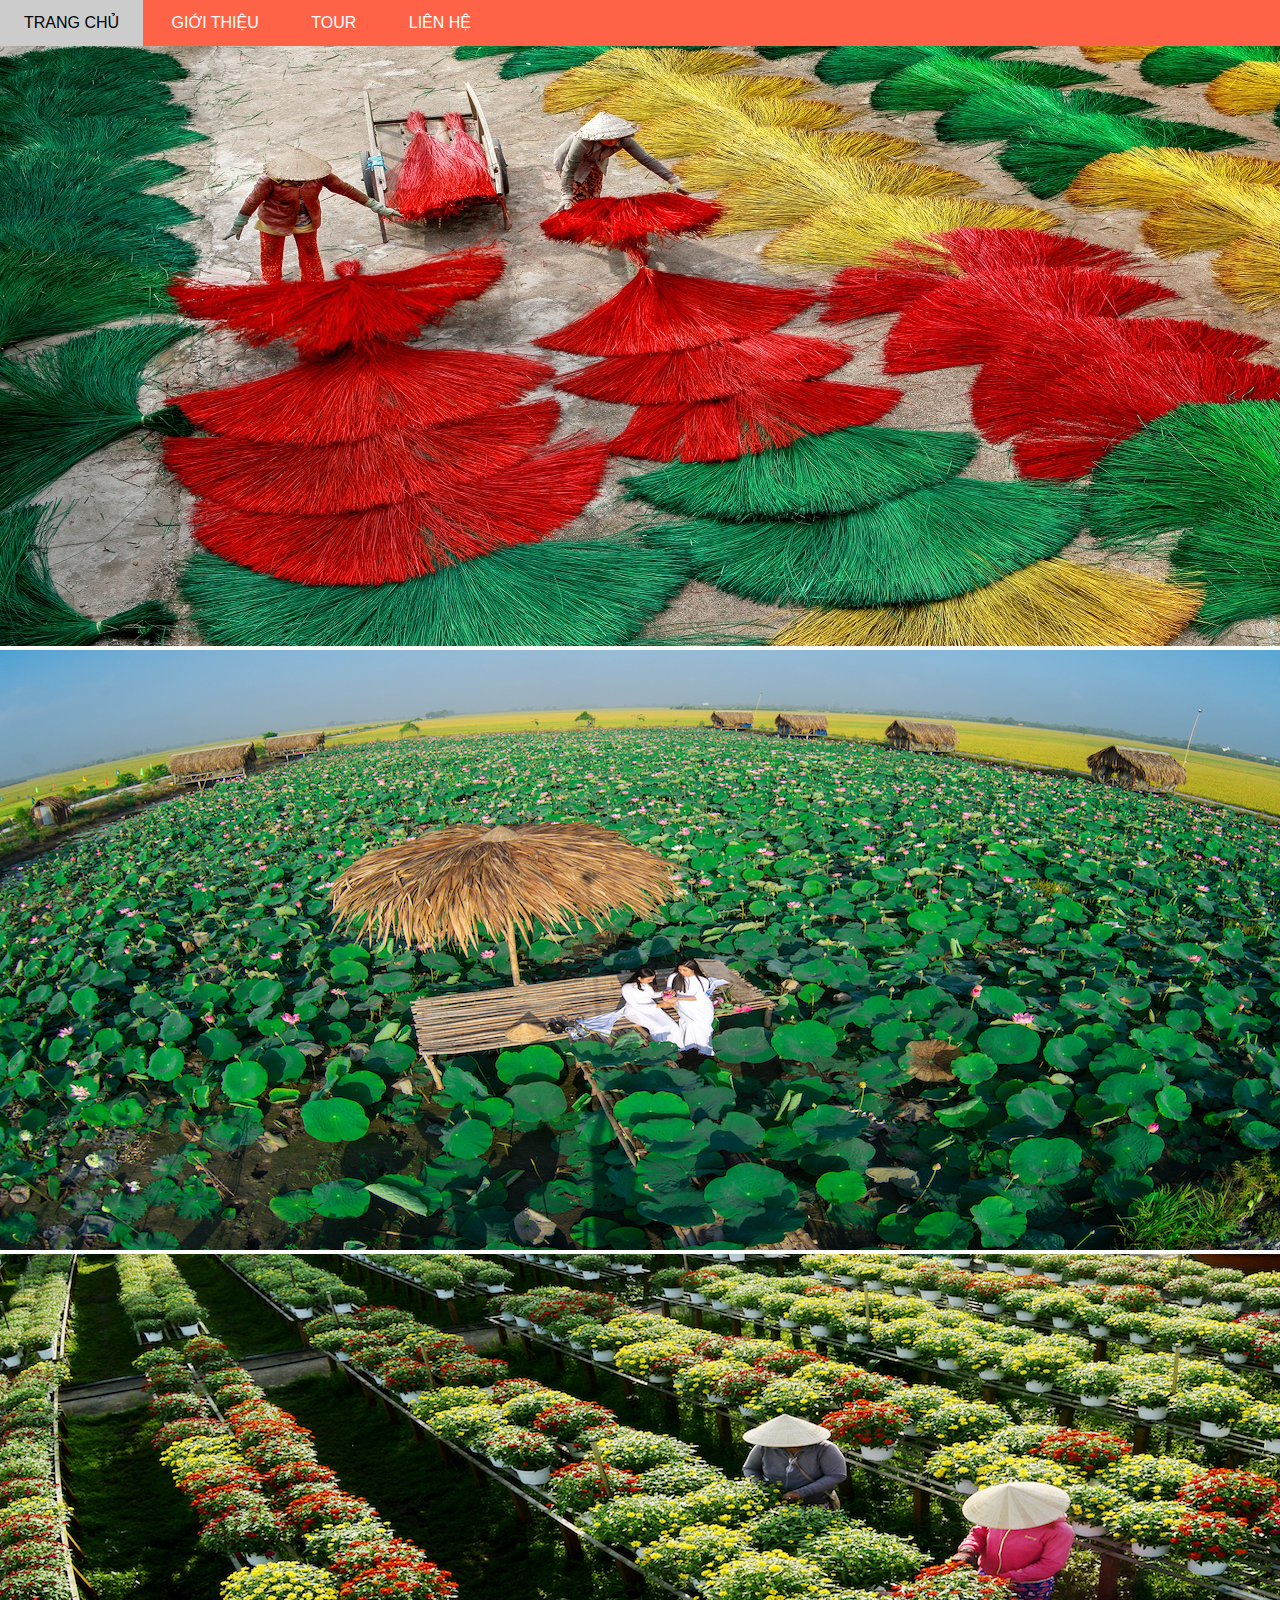
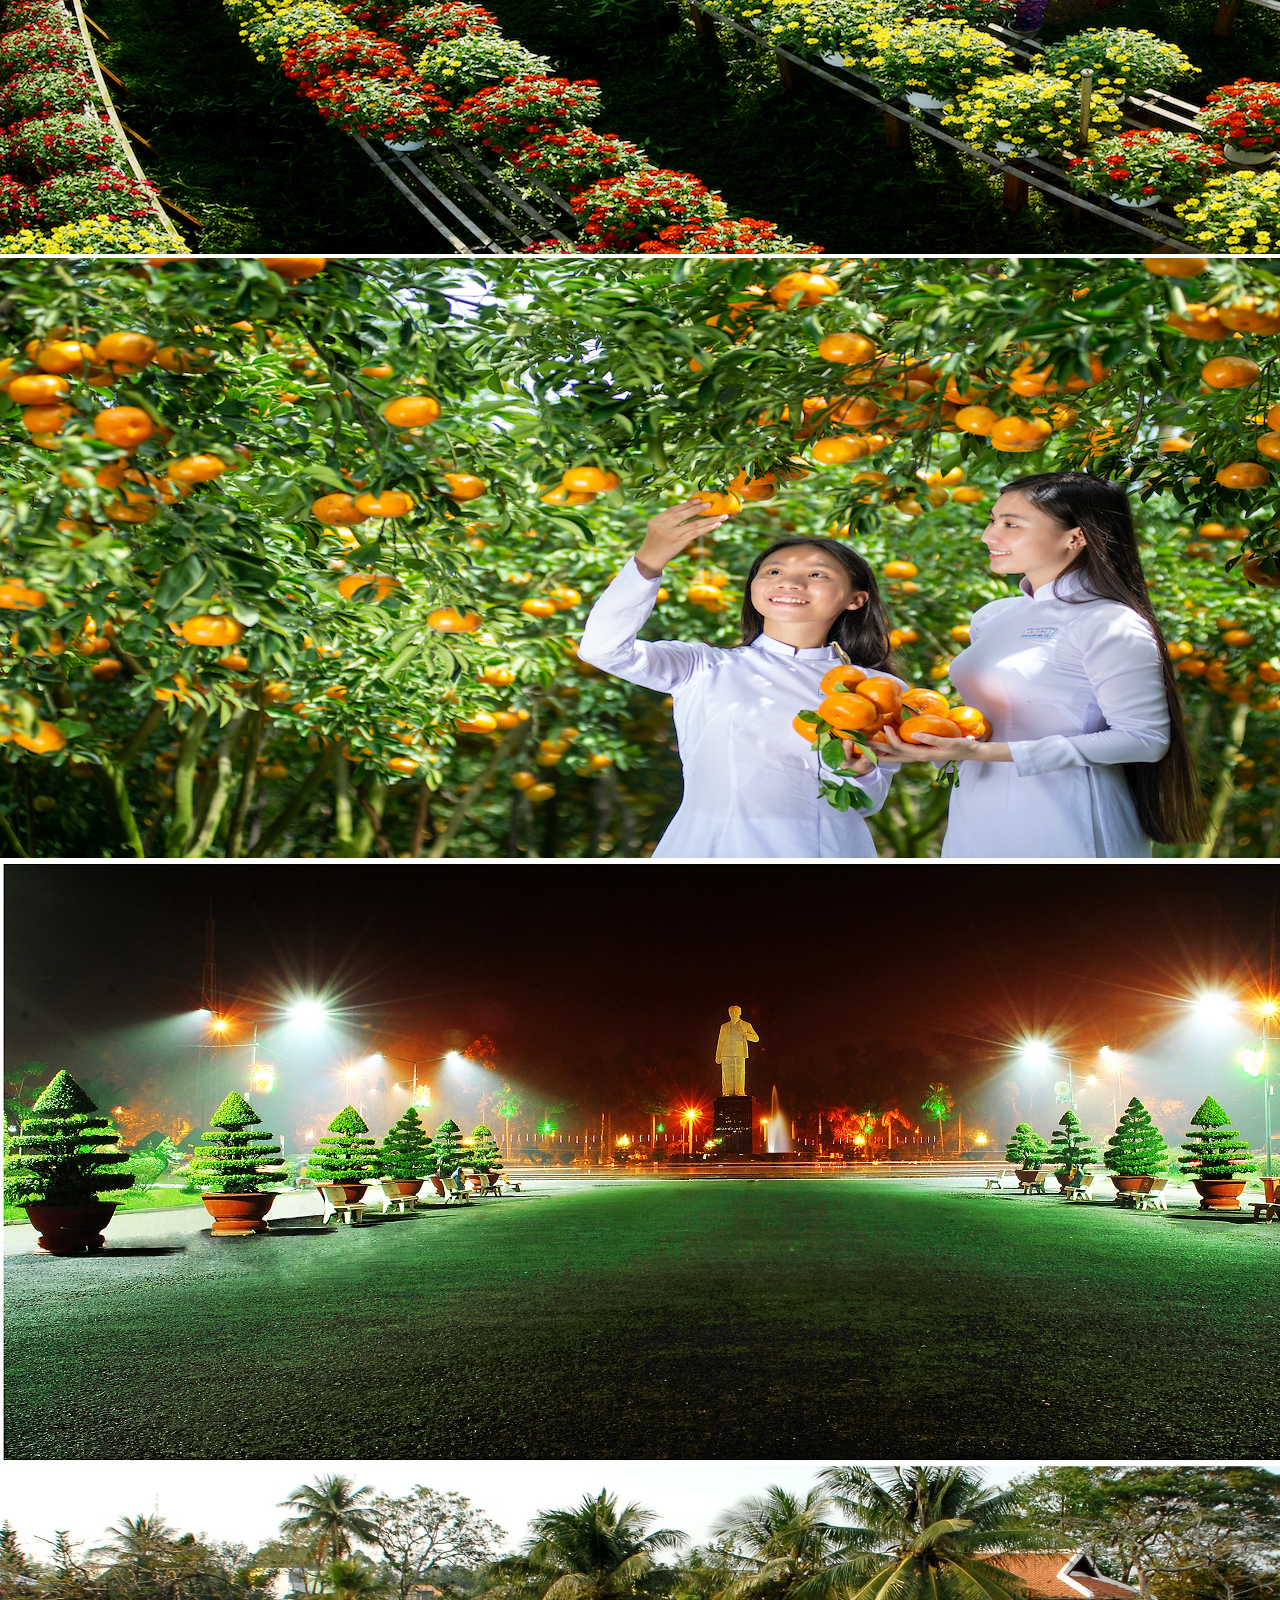
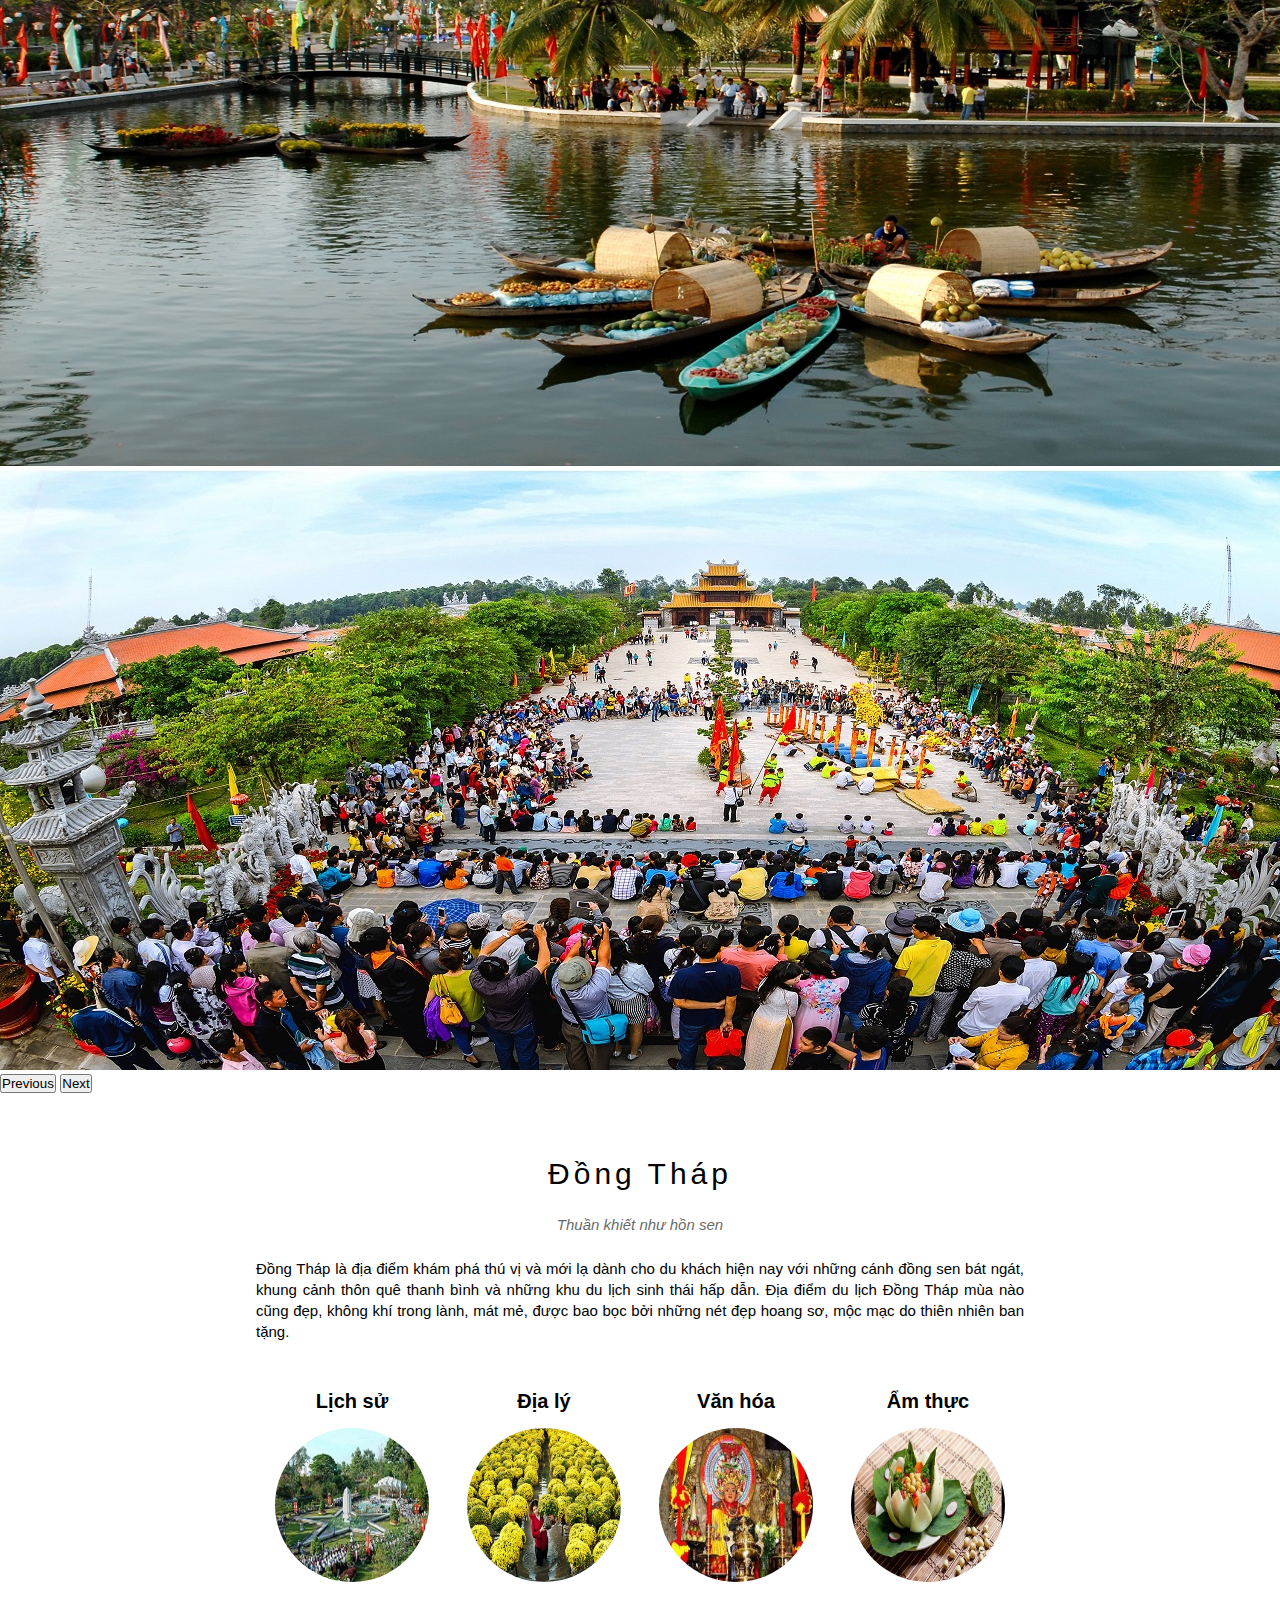
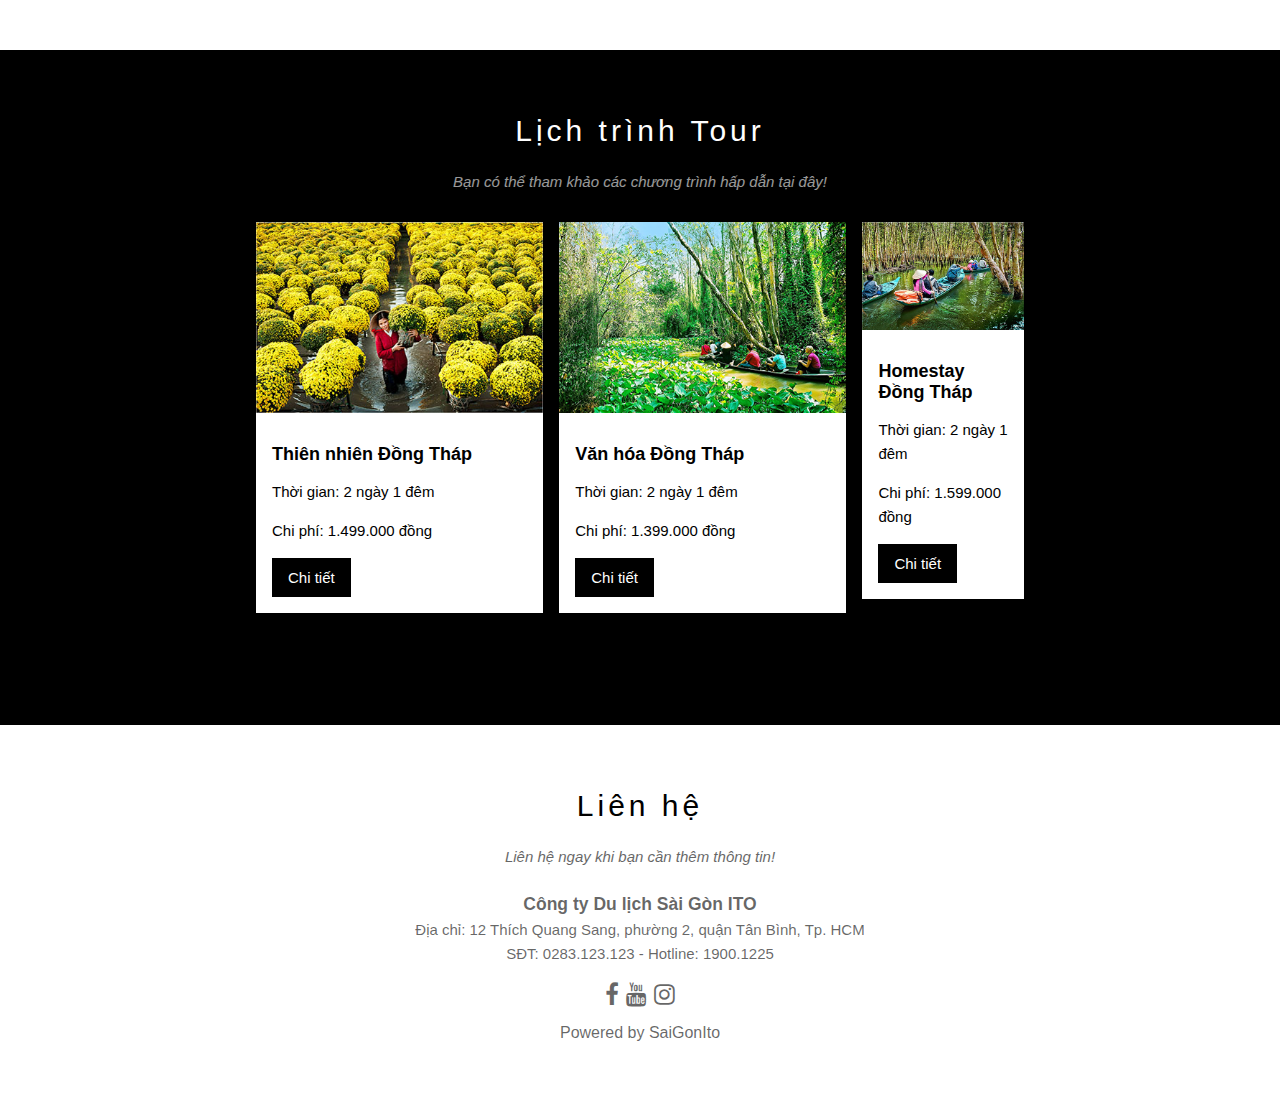
<file: index.html>
<!DOCTYPE html>
<html lang="en">
<head>
    <meta charset="UTF-8">
    <meta http-equiv="X-UA-Compatible" content="IE=edge">
    <meta name="viewport" content="width=device-width, initial-scale=1.0">
    <title>Du lịch Đồng Tháp</title>
    <!-- CSS only -->
    <link href="https://cdn.jsdelivr.net/npm/bootstrap@5.1.3/dist/css/bootstrap.min.css" rel="stylesheet" integrity="sha384-1BmE4kWBq78iYhFldvKuhfTAU6auU8tT94WrHftjDbrCEXSU1oBoqyl2QvZ6jIW3" crossorigin="anonymous">
    <link rel="stylesheet" href="https://cdnjs.cloudflare.com/ajax/libs/font-awesome/4.7.0/css/font-awesome.min.css">
    <link rel="stylesheet" href="assets/css/main.css">
    <link rel="stylesheet" href="assets/css/responsive.css">

</head>
<body>
    <div id="wrap">
        <div id="header">
            <ul id="nav">
                <li><a href="index.html">Trang chủ</a></li>
                <li><a href="decrip.html">Giới thiệu</a></li>
                <li><a href="#tour-section">Tour</a>
                    <ul class="subnav">
                        <li><a href="tour1.html">Tour Thiên nhiên Đồng Tháp</a></li>
                        <li><a href="tour2.html">Tour Văn hóa Đồng Tháp</a></li>
                        <li><a href="tour3.html">Tour Homestay Đồng Tháp</a></li>
                    </ul>
                </li>
                <li><a href="#footer">Liên hệ</a></li>
            </ul>

        </div>



        <div id="slider">
            <div id="carouselExampleControls" class="carousel slide" data-bs-ride="carousel">
                <div class="carousel-inner">
                  <div class="carousel-item active">
                    <img src="./assets/css/img/bdt3.jpg" class="d-block w-100" alt="du lịch đồng tháp">
                  </div>
                  <div class="carousel-item">
                    <img src="./assets/css/img/bdt2.jpg" class="d-block w-100" alt="du lịch đồng tháp">
                  </div>
                  <div class="carousel-item">
                    <img src="./assets/css/img/bdt1.jpg" class="d-block w-100" alt="du lịch đồng tháp">
                  </div>
                  <div class="carousel-item">
                    <img src="./assets/css/img/bdt7.jpg" class="d-block w-100" alt="du lịch đồng tháp">
                  </div>
                  <div class="carousel-item">
                    <img src="./assets/css/img/bdt8.jpg" class="d-block w-100" alt="du lịch đồng tháp">
                  </div>
                  <div class="carousel-item">
                    <img src="./assets/css/img/bdt9.jpg" class="d-block w-100" alt="du lịch đồng tháp">
                  </div>
                  <div class="carousel-item">
                    <img src="./assets/css/img/bdt10.jpg" class="d-block w-100" alt="du lịch đồng tháp">
                  </div>
                </div>
                <button class="carousel-control-prev" type="button" data-bs-target="#carouselExampleControls" data-bs-slide="prev">
                  <span class="carousel-control-prev-icon" aria-hidden="true"></span>
                  <span class="visually-hidden">Previous</span>
                </button>
                <button class="carousel-control-next" type="button" data-bs-target="#carouselExampleControls" data-bs-slide="next">
                  <span class="carousel-control-next-icon" aria-hidden="true"></span>
                  <span class="visually-hidden">Next</span>
                </button>
              </div>

        </div>


        <div id="content">
            <div class="content-section">
                <h2 class="section-heading">Đồng Tháp</h2>
                <p class="section-sub-heading">Thuần khiết như hồn sen</p>
                <p class="about-text">
                    Đồng Tháp là địa điểm khám phá thú vị và mới lạ dành cho du khách hiện nay với những cánh đồng sen bát ngát, khung cảnh thôn quê thanh bình và những khu du lịch sinh thái hấp dẫn. Địa điểm du lịch Đồng Tháp mùa nào cũng đẹp, không khí trong lành, mát mẻ, được bao bọc bởi những nét đẹp hoang sơ, mộc mạc do thiên nhiên ban tặng.
                </p>
                <div class="row member-list">
                    <div class="col-md-3 member-item">
                        <p class="member-name">Lịch sử</p>
                        <img class="member-img" src="./assets/css/img/culture2resize.jpg" alt="du lịch đồng tháp">
                    </div>
                    <div class="col-md-3 member-item">
                        <p class="member-name">Địa lý</p>
                        <img class="member-img" src="./assets/css/img/nature1resize.jpg" alt="du lịch đồng tháp">
                    </div>
                    <div class="col-md-3 member-item">
                        <p class="member-name">Văn hóa</p>
                        <img class="member-img" src="./assets/css/img/bachuaxu.jpg" alt="du lịch đồng tháp">
                    </div>
                    <div class="col-md-3 member-item">
                        <p class="member-name">Ẩm thực</p>
                        <img class="member-img" src="./assets/css/img/amthuc.jpg" alt="du lịch đồng tháp">
                   
                    </div>
                </div>
            </div>
            <div id="tour-section">

                <div class="content-section">
                    <h2 class="section-heading text-white">Lịch trình Tour</h2>
                    <p class="section-sub-heading text-white">Bạn có thể tham khảo các chương trình hấp dẫn tại đây!</p>
                    <div class="row place-list">
                        <div class="col-md-4 place-item">
                            <img class="place-img"src="./assets/css/img/nature1.jpg" alt="du lịch đồng tháp">
                            <div class="place-body">
                                <h3 class="place-heading">Thiên nhiên Đồng Tháp</h3>
                                <p class="place-time">Thời gian: 2 ngày 1 đêm</p>
                                <p class="place-desc">Chi phí: 1.499.000 đồng</p>
                                <a href="tour1.html" class="place-buy-btn">Chi tiết</a>
                            </div>
                        </div>
                        <div class="col-md-4 place-item">
                            <img class="place-img" src="./assets/css/img/culture1.jpg" alt="du lịch đồng tháp">
                            <div class="place-body">
                                <h3 class="place-heading">Văn hóa Đồng Tháp</h3>
                                <p class="place-time">Thời gian: 2 ngày 1 đêm</p>
                                <p class="place-desc">Chi phí: 1.399.000 đồng</p>
                                <a href="tour2.html" class="place-buy-btn">Chi tiết</a>
                            </div>
                        </div>
                        <div class="col-md-4 place-item">
                            <img class="place-img" src="./assets/css/img/nature3.jpg" alt="du lịch đồng tháp">
                            <div class="place-body">
                                <h3 class="place-heading">Homestay Đồng Tháp</h3>
                                <p class="place-time">Thời gian: 2 ngày 1 đêm</p>
                                <p class="place-desc">Chi phí: 1.599.000 đồng</p>
                                <a href="tour3.html" class="place-buy-btn">Chi tiết</a>
                            </div>
                        </div>
                    </div>
                </div>
            </div>

           

        

        <div id="footer">
            <h2 class="section-heading">Liên hệ</h2>
            <p class="section-sub-heading">Liên hệ ngay khi bạn cần thêm thông tin!</p>
            <div class="footer-text">
                    <h3>Công ty Du lịch Sài Gòn ITO</h3>
                    <p>Địa chỉ: 12 Thích Quang Sang, phường 2, quận Tân Bình, Tp. HCM</p>
                    <p>SĐT: 0283.123.123 - Hotline: 1900.1225</p>
            </div>
            <div class="social-list">
                <a href=""><i class="fa fa-facebook"></i></a>
                <a href=""><i class="fa fa-youtube"></i></a>
                <a href=""><i class="fa fa-instagram"></i></a>
            </div>
            <p class="copy-right">Powered by SaiGonIto</p>

        </div>
    </div>
    <!-- JavaScript Bundle with Popper -->
<script src="https://cdn.jsdelivr.net/npm/bootstrap@5.1.3/dist/js/bootstrap.bundle.min.js" integrity="sha384-ka7Sk0Gln4gmtz2MlQnikT1wXgYsOg+OMhuP+IlRH9sENBO0LRn5q+8nbTov4+1p" crossorigin="anonymous"></script>
</body>
</html>
</file>
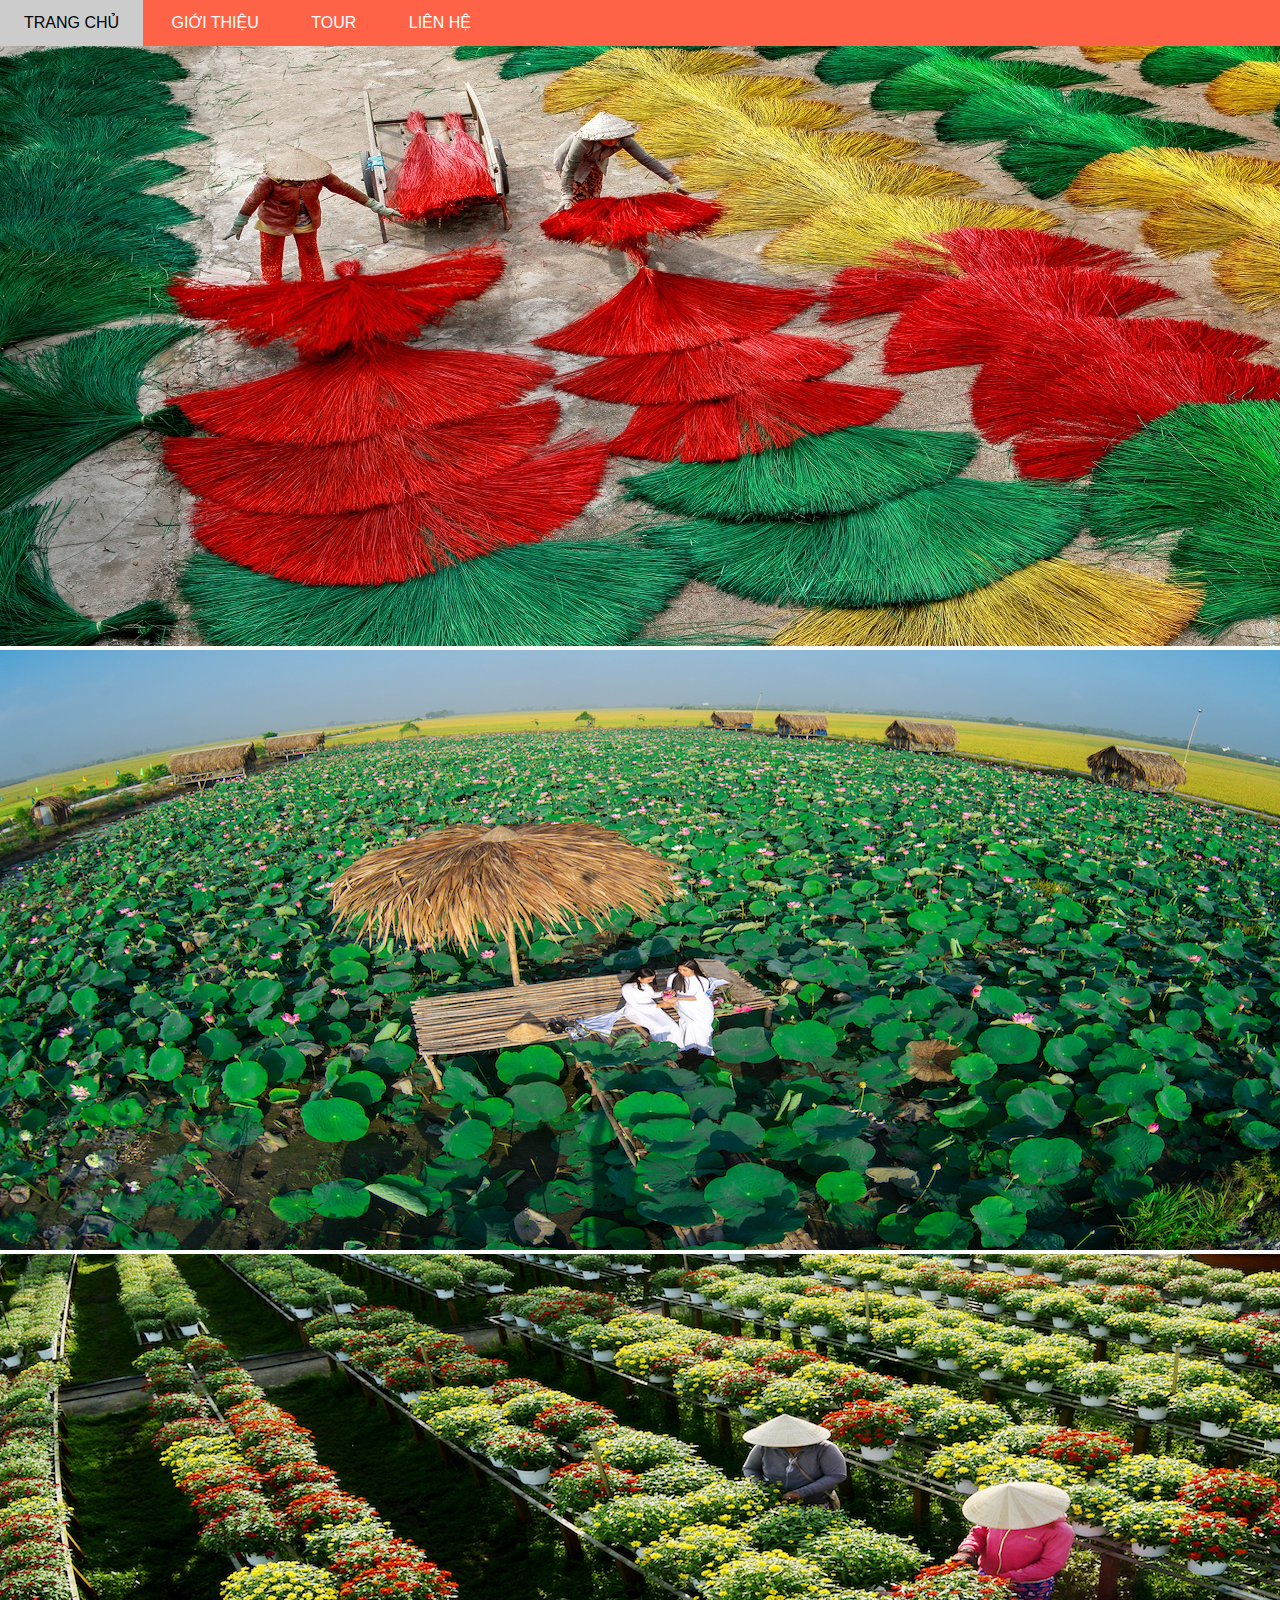
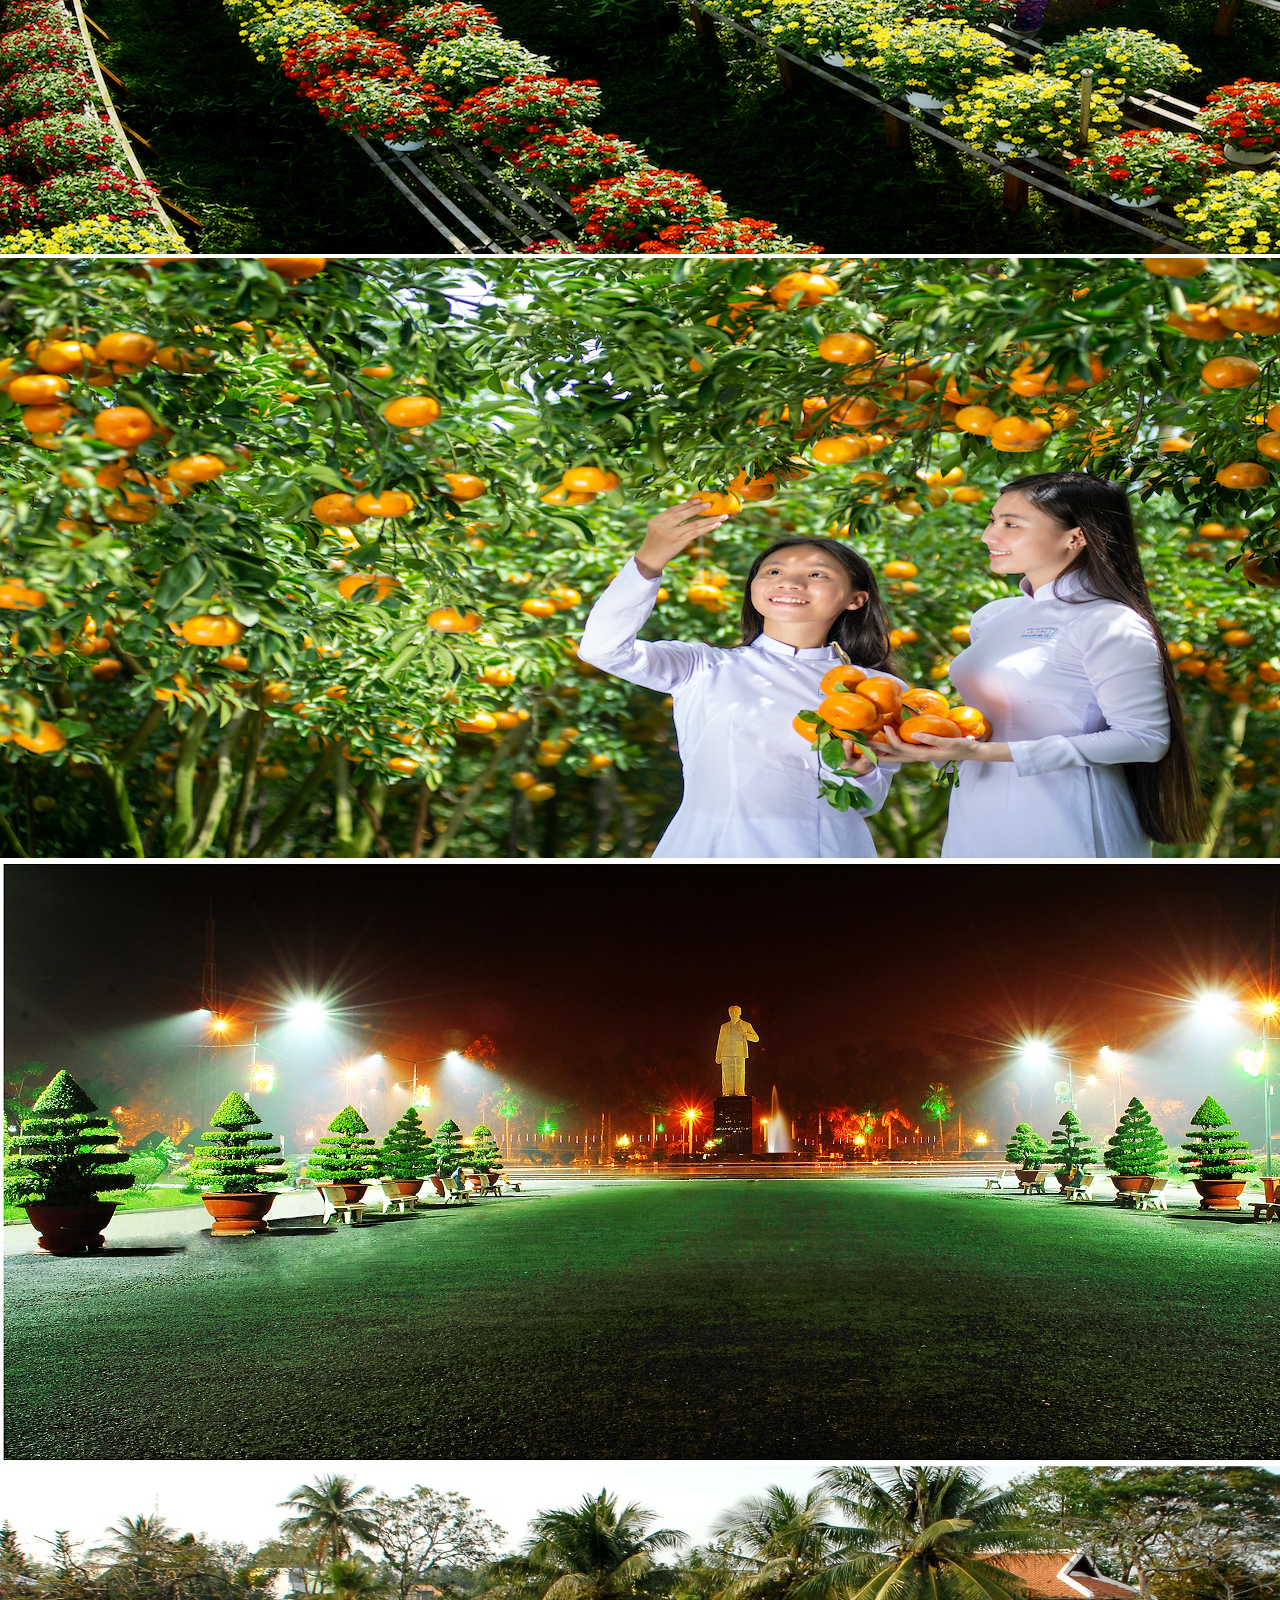
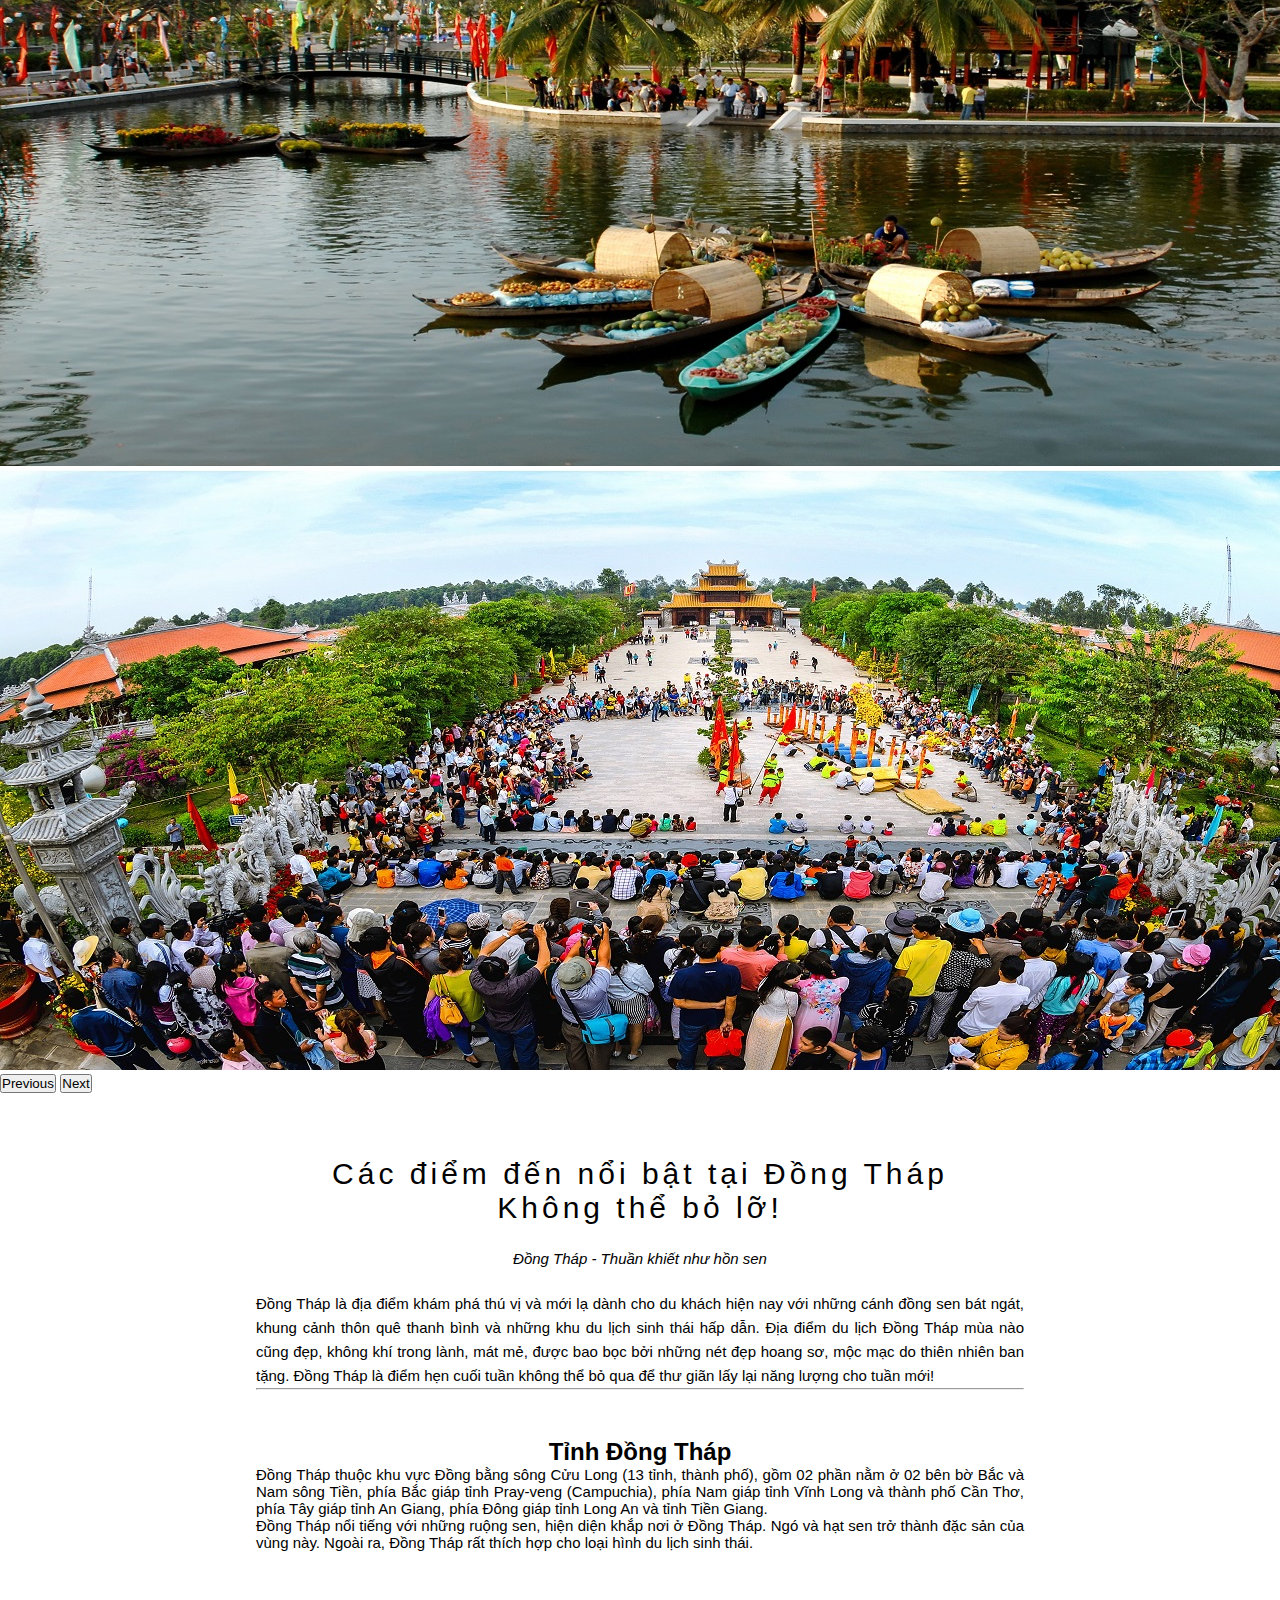
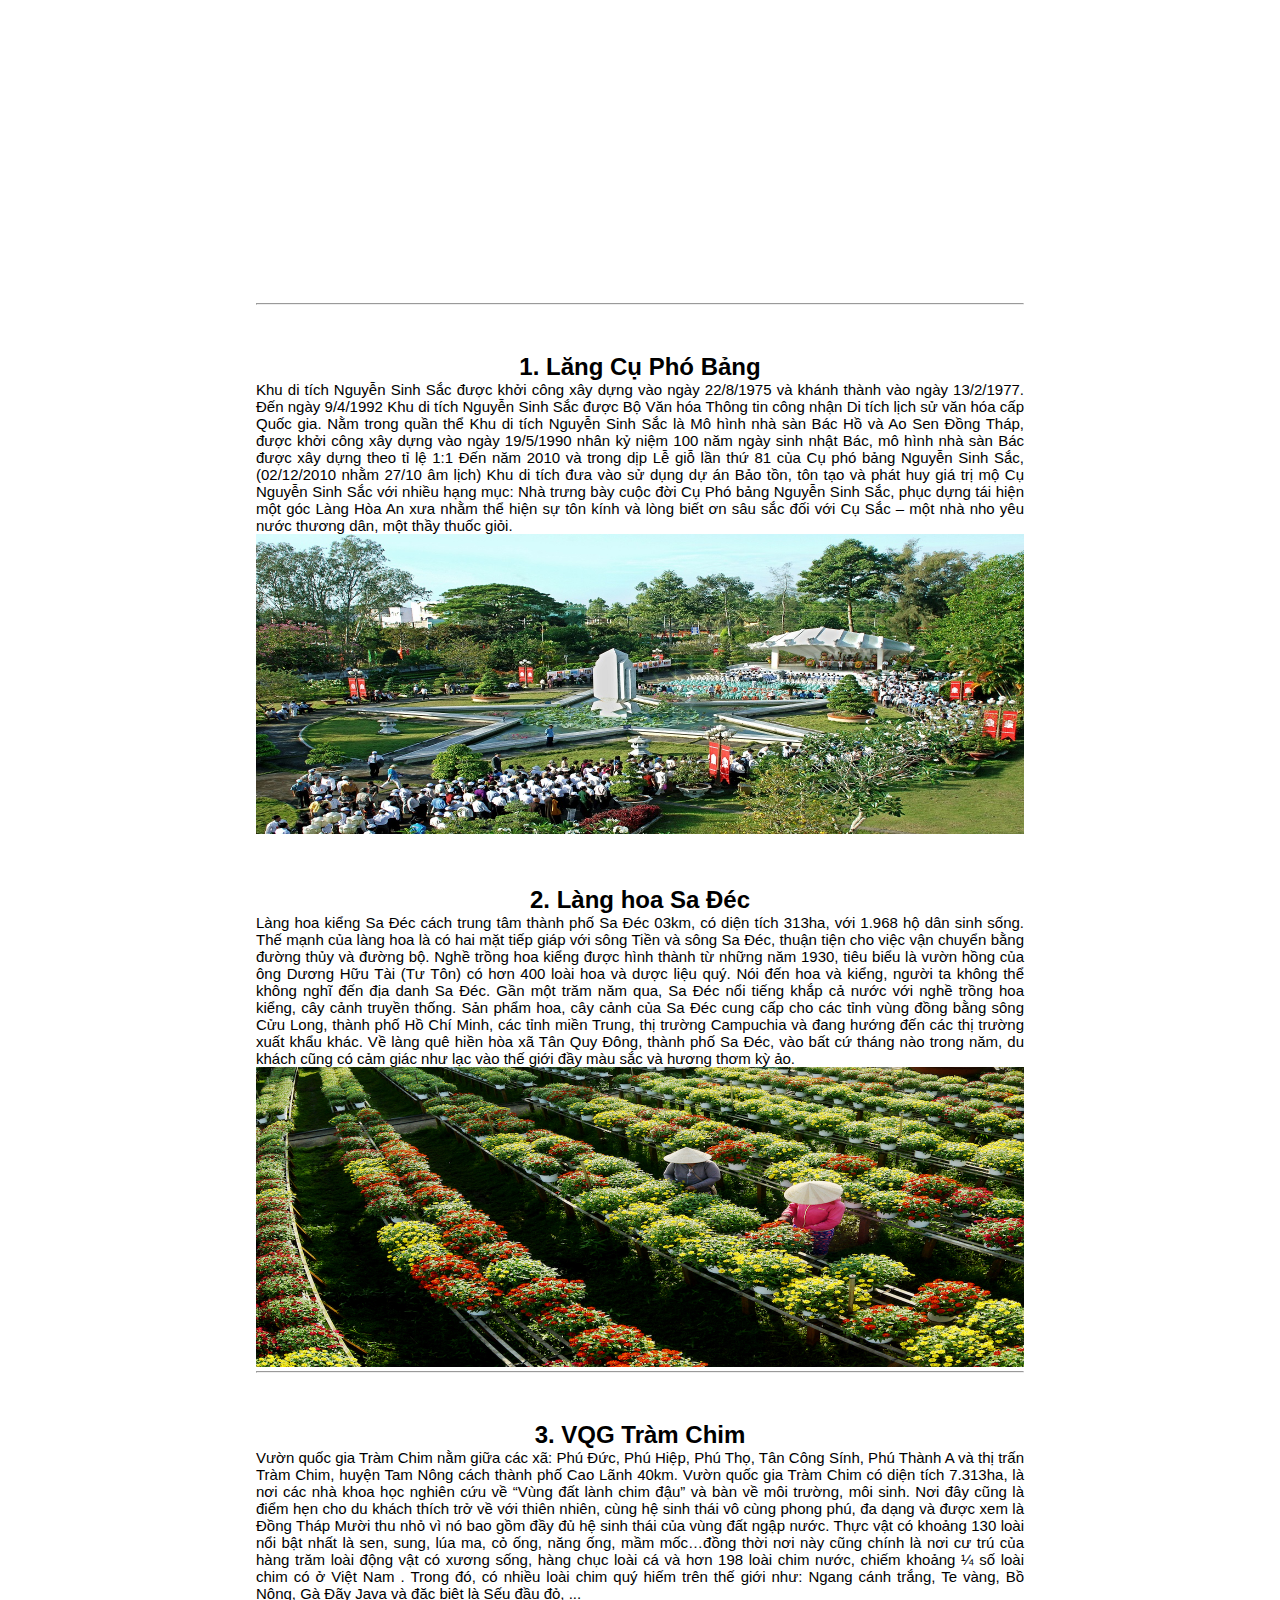
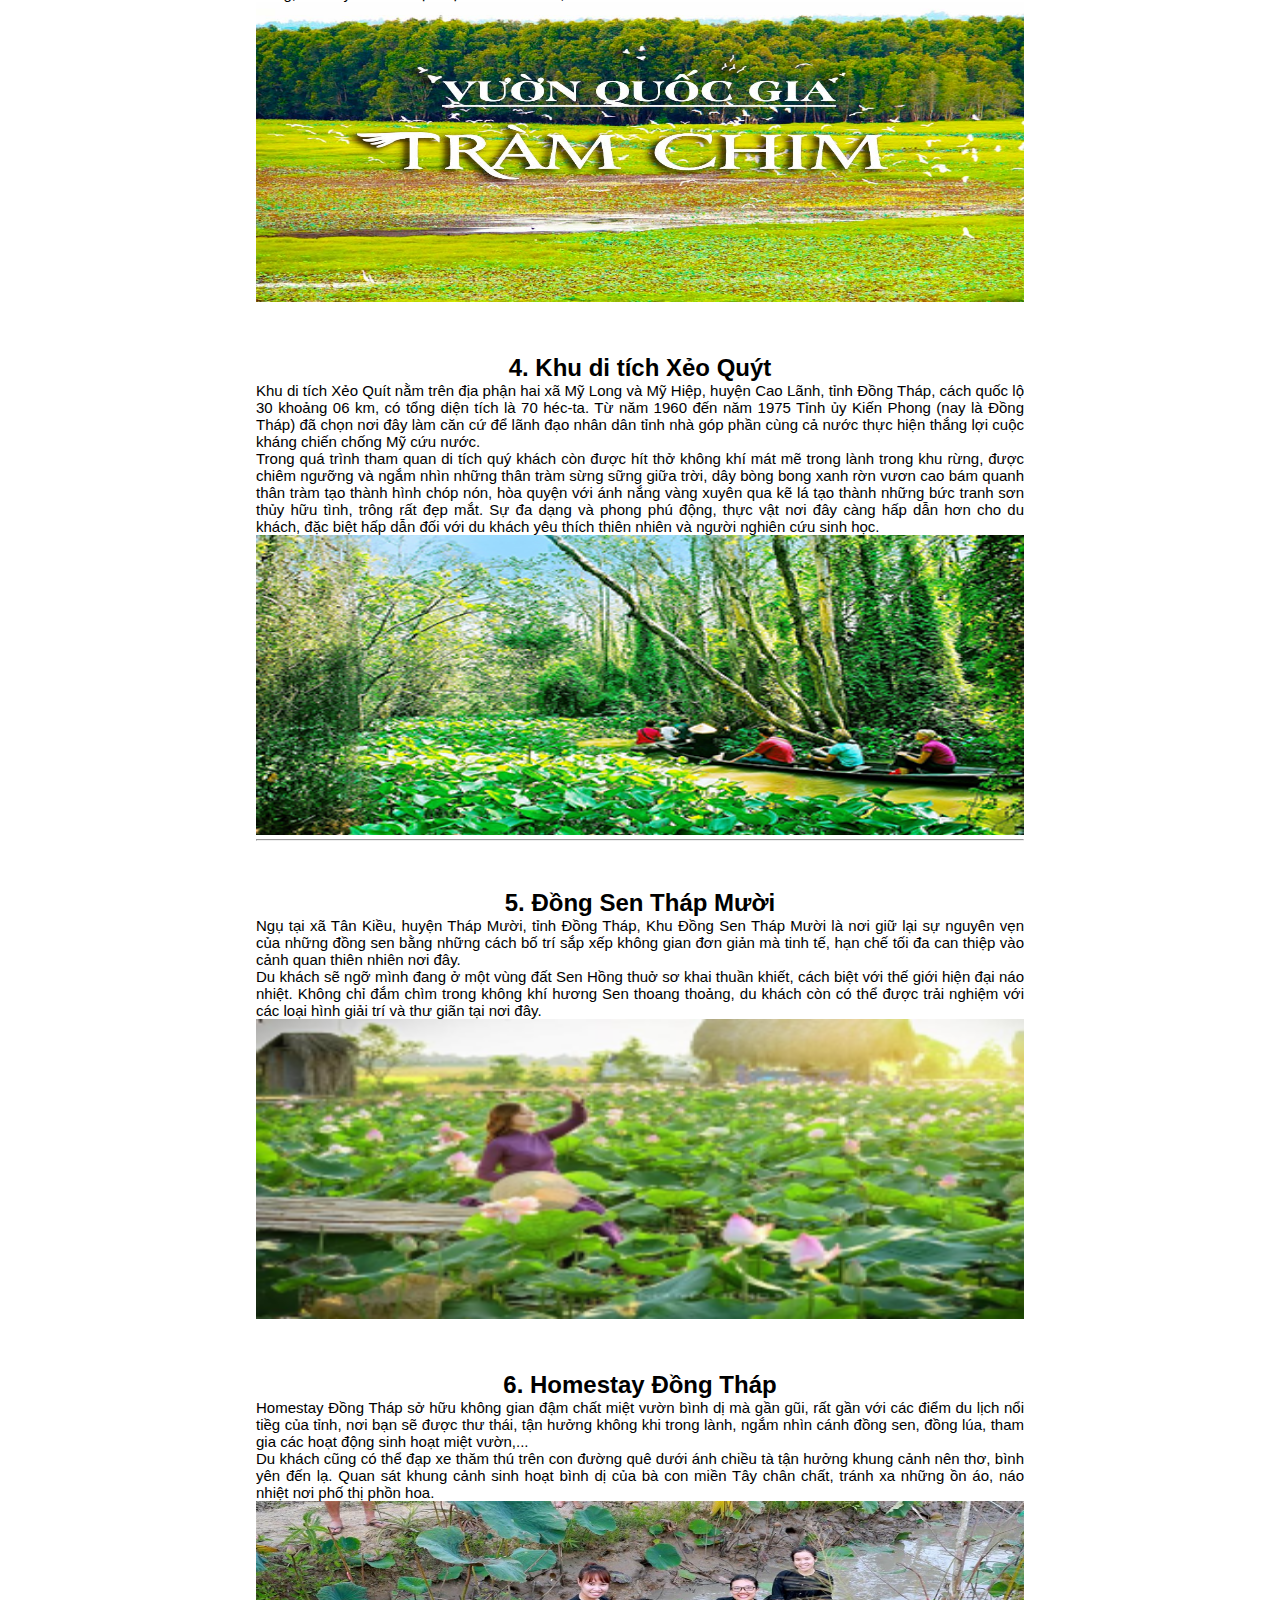
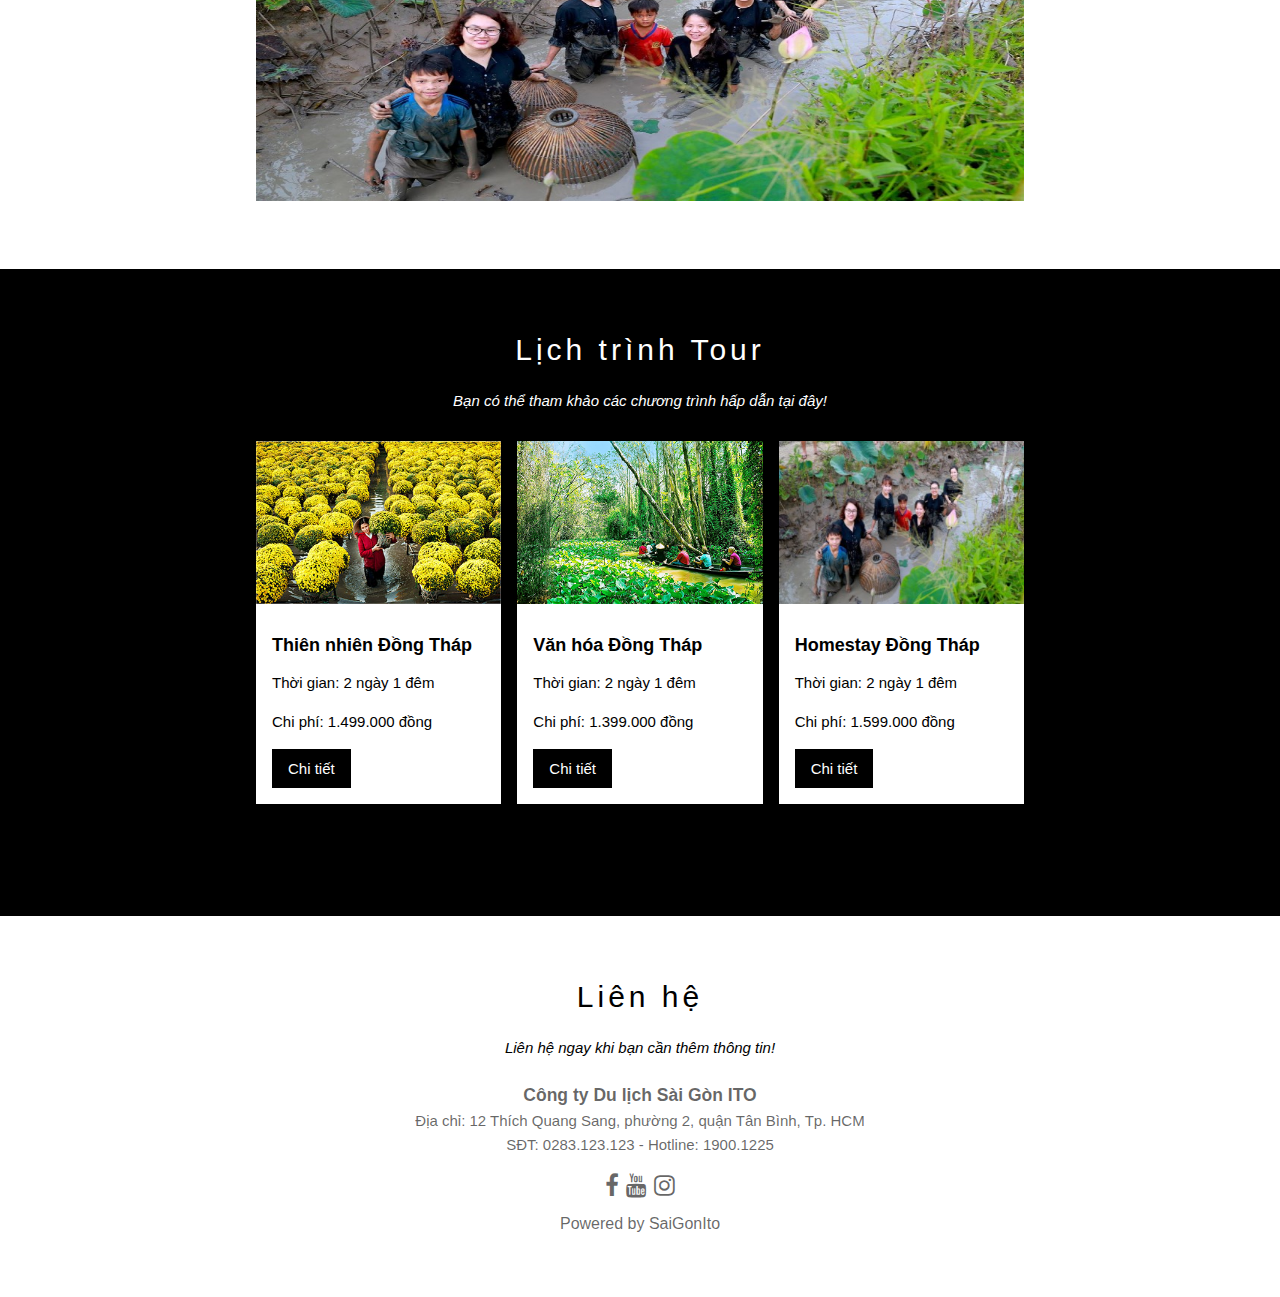
<file: decrip.html>
<!DOCTYPE html>
<html lang="en">

<head>
    <meta charset="UTF-8">
    <meta http-equiv="X-UA-Compatible" content="IE=edge">
    <meta name="viewport" content="width=device-width, initial-scale=1.0">
    <title>Điểm đến Đồng Tháp</title>
    <!-- CSS only -->
    <link href="https://cdn.jsdelivr.net/npm/bootstrap@5.1.3/dist/css/bootstrap.min.css" rel="stylesheet"
        integrity="sha384-1BmE4kWBq78iYhFldvKuhfTAU6auU8tT94WrHftjDbrCEXSU1oBoqyl2QvZ6jIW3" crossorigin="anonymous">
    <link rel="stylesheet" href="https://cdnjs.cloudflare.com/ajax/libs/font-awesome/4.7.0/css/font-awesome.min.css">
    <link rel="stylesheet" href="assets/css/tour.css">
    <link rel="stylesheet" href="assets/css/responsive.css">

</head>

<body>
    <div id="wrap">
        <div id="header">
            <ul id="nav">
                <li><a href="index.html">Trang chủ</a></li>
                <li><a href="decrip.html">Giới thiệu</a></li>
                <li><a href="#tour-section">Tour</a></li>
                <li><a href="#footer">Liên hệ</a></li>
            </ul>

        </div>



        <div id="slider">
            <div id="carouselExampleControls" class="carousel slide" data-bs-ride="carousel">
                <div class="carousel-inner">
                    <div class="carousel-item active">
                        <img src="./assets/css/img/bdt3.jpg" class="d-block w-100" alt="...">
                    </div>
                    <div class="carousel-item">
                        <img src="./assets/css/img/bdt2.jpg" class="d-block w-100" alt="...">
                    </div>
                    <div class="carousel-item">
                        <img src="./assets/css/img/bdt1.jpg" class="d-block w-100" alt="...">
                    </div>
                    <div class="carousel-item">
                        <img src="./assets/css/img/bdt7.jpg" class="d-block w-100" alt="du lịch đồng tháp">
                      </div>
                      <div class="carousel-item">
                        <img src="./assets/css/img/bdt8.jpg" class="d-block w-100" alt="du lịch đồng tháp">
                      </div>
                      <div class="carousel-item">
                        <img src="./assets/css/img/bdt9.jpg" class="d-block w-100" alt="du lịch đồng tháp">
                      </div>
                      <div class="carousel-item">
                        <img src="./assets/css/img/bdt10.jpg" class="d-block w-100" alt="du lịch đồng tháp">
                </div>
                <button class="carousel-control-prev" type="button" data-bs-target="#carouselExampleControls"
                    data-bs-slide="prev">
                    <span class="carousel-control-prev-icon" aria-hidden="true"></span>
                    <span class="visually-hidden">Previous</span>
                </button>
                <button class="carousel-control-next" type="button" data-bs-target="#carouselExampleControls"
                    data-bs-slide="next">
                    <span class="carousel-control-next-icon" aria-hidden="true"></span>
                    <span class="visually-hidden">Next</span>
                </button>
            </div>

        </div>


        <div id="content">
            <div class="content-section">
                <h2 class="section-heading">Các điểm đến nổi bật tại Đồng Tháp</h2>
                <h2 class="section-heading">Không thể bỏ lỡ!</h2>
                <p class="section-sub-heading">
                    Đồng Tháp - Thuần khiết như hồn sen
                </p>
                <p class="about-text">
                    Đồng Tháp là địa điểm khám phá thú vị và mới lạ dành cho du khách hiện nay với những cánh đồng sen
                    bát ngát, khung cảnh thôn quê thanh bình và những khu du lịch sinh thái hấp dẫn. Địa điểm du lịch
                    Đồng Tháp mùa nào cũng đẹp, không khí trong lành, mát mẻ, được bao bọc bởi những nét đẹp hoang sơ,
                    mộc mạc do thiên nhiên ban tặng.
                    Đồng Tháp là điểm hẹn cuối tuần không thể bỏ qua để thư giãn lấy lại năng lượng cho tuần mới!
                </p>
                <hr>
                <div class="row">
                    <div class="col-lg-6 member-list">
                        <div class="member-item">
                            <h2>Tỉnh Đồng Tháp</h2>
                            <p class="member-name">
                                Đồng Tháp thuộc khu vực Đồng bằng sông Cửu Long (13 tỉnh, thành phố), gồm 02 phần nằm ở
                                02 bên bờ Bắc và Nam sông Tiền, phía Bắc giáp tỉnh Pray-veng (Campuchia), phía Nam giáp
                                tỉnh Vĩnh Long và thành phố Cần Thơ, phía Tây giáp tỉnh An Giang, phía Đông giáp tỉnh
                                Long An và tỉnh Tiền Giang.
                            </p>
                            <p class="member-name">
                                Đồng Tháp nổi tiếng với những ruộng sen, hiện diện khắp nơi ở Đồng Tháp. Ngó và hạt sen
                                trở thành đặc sản của vùng này. Ngoài ra, Đồng Tháp rất thích hợp cho loại hình du lịch
                                sinh thái.
                            </p>
                        </div>
                    </div>



                    <div class="col-lg-6 member-list">
                        <div class="member-item">
                            <iframe
                                src="https://www.google.com/maps/embed?pb=!1m18!1m12!1m3!1d354980.1735103807!2d105.55562043284947!3d10.578086942937144!2m3!1f0!2f0!3f0!3m2!1i1024!2i768!4f13.1!3m3!1m2!1s0x310a65b3d50c121f%3A0xdca0c95ead346e40!2zxJDhu5NuZyBUaMOhcCwgVmnhu4d0IE5hbQ!5e0!3m2!1svi!2s!4v1647688125088!5m2!1svi!2s"
                                width="380" height="300" style="border:0;" allowfullscreen="" loading="lazy">
                            </iframe>
                        </div>

                    </div>
                </div>
                <hr>
                <div class="row">
                    <div class="col-lg-6 member-list">
                        <div class="member-item">
                            <h2>1. Lăng Cụ Phó Bảng</h2>
                            <p class="member-name">
                                Khu di tích Nguyễn Sinh Sắc được khởi công xây dựng vào ngày 22/8/1975 và khánh thành
                                vào ngày 13/2/1977. Đến ngày 9/4/1992 Khu di tích Nguyễn Sinh Sắc được Bộ Văn hóa Thông
                                tin công nhận Di tích lịch sử văn hóa cấp Quốc gia. Nằm trong quần thể Khu di tích
                                Nguyễn Sinh Sắc là Mô hình nhà sàn Bác Hồ và Ao Sen Đồng Tháp, được khởi công xây dựng
                                vào ngày 19/5/1990 nhân kỷ niệm 100 năm ngày sinh nhật Bác, mô hình nhà sàn Bác được xây
                                dựng theo tỉ lệ 1:1 Đến năm 2010 và trong dịp Lễ giỗ lần thứ 81 của Cụ phó bảng Nguyễn
                                Sinh Sắc, (02/12/2010 nhằm 27/10 âm lịch) Khu di tích đưa vào sử dụng dự án Bảo tồn, tôn
                                tạo và phát huy giá trị mộ Cụ Nguyễn Sinh Sắc với nhiều hạng mục: Nhà trưng bày cuộc đời
                                Cụ Phó bảng Nguyễn Sinh Sắc, phục dựng tái hiện một góc Làng Hòa An xưa nhằm thể hiện sự
                                tôn kính và lòng biết ơn sâu sắc đối với Cụ Sắc – một nhà nho yêu nước thương dân, một
                                thầy thuốc giỏi.
                            </p>
                            <img src="./assets/css/img/bdt6.jpg" alt="member">
                        </div>
                    </div>



                    <div class="col-lg-6 member-list">
                        <div class="member-item">
                            <h2>2. Làng hoa Sa Đéc</h2>
                            <p class="member-name">
                                Làng hoa kiểng Sa Đéc cách trung tâm thành phố Sa Đéc 03km, có diện tích 313ha, với
                                1.968 hộ dân sinh sống. Thế mạnh của làng hoa là có hai mặt tiếp giáp với sông Tiền và
                                sông Sa Đéc, thuận tiện cho việc vận chuyển bằng đường thủy và đường bộ. Nghề trồng hoa
                                kiểng được hình thành từ những năm 1930, tiêu biểu là vườn hồng của ông Dương Hữu Tài
                                (Tư Tôn) có hơn 400 loài hoa và dược liệu quý. Nói đến hoa và kiểng, người ta không thể
                                không nghĩ đến địa danh Sa Đéc. Gần một trăm năm qua, Sa Đéc nổi tiếng khắp cả nước với
                                nghề trồng hoa kiểng, cây cảnh truyền thống. Sản phẩm hoa, cây cảnh của Sa Đéc cung cấp
                                cho các tỉnh vùng đồng bằng sông Cửu Long, thành phố Hồ Chí Minh, các tỉnh miền Trung,
                                thị trường Campuchia và đang hướng đến các thị trường xuất khẩu khác. Về làng quê hiền
                                hòa xã Tân Quy Đông, thành phố Sa Đéc, vào bất cứ tháng nào trong năm, du khách cũng có
                                cảm giác như lạc vào thế giới đầy màu sắc và hương thơm kỳ ảo.
                            </p>

                            <img src="./assets/css/img/bdt1.jpg" alt="member">
                        </div>

                    </div>
                </div>

                <hr>
                <div class="row">
                    <div class="col-lg-6 member-list">
                        <div class="member-item">
                            <h2>3. VQG Tràm Chim</h2>
                            <p class="member-name">
                                Vườn quốc gia Tràm Chim nằm giữa các xã: Phú Đức, Phú Hiệp, Phú Thọ, Tân Công Sính, Phú
                                Thành A và thị trấn Tràm Chim, huyện Tam Nông cách thành phố Cao Lãnh 40km. Vườn quốc
                                gia Tràm Chim có diện tích 7.313ha, là nơi các nhà khoa học nghiên cứu về “Vùng đất lành
                                chim đậu” và bàn về môi trường, môi sinh. Nơi đây cũng là điểm hẹn cho du khách thích
                                trở về với thiên nhiên, cùng hệ sinh thái vô cùng phong phú, đa dạng và được xem là Đồng
                                Tháp Mười thu nhỏ vì nó bao gồm đầy đủ hệ sinh thái của vùng đất ngập nước. Thực vật có
                                khoảng 130 loài nổi bật nhất là sen, sung, lúa ma, cỏ ống, năng ống, mầm mốc…đồng thời
                                nơi này cũng chính là nơi cư trú của hàng trăm loài động vật có xương sống, hàng chục
                                loài cá và hơn 198 loài chim nước, chiếm khoảng ¼ số loài chim có ở Việt Nam . Trong đó,
                                có nhiều loài chim quý hiếm trên thế giới như: Ngang cánh trắng, Te vàng, Bồ Nông, Gà
                                Đãy Java và đặc biệt là Sếu đầu đỏ, ...

                            </p>
                            <img src="./assets/css/img/nature5.jpg" alt="member">
                        </div>
                    </div>



                    <div class="col-lg-6 member-list">
                        <div class="member-item">
                            <h2>4. Khu di tích Xẻo Quýt</h2>
                            <p class="member-name">
                                Khu di tích Xẻo Quít nằm trên địa phận hai xã Mỹ Long và Mỹ Hiệp, huyện Cao Lãnh, tỉnh
                                Đồng Tháp, cách quốc lộ 30 khoảng 06 km, có tổng diện tích là 70 héc-ta. Từ năm 1960 đến
                                năm 1975 Tỉnh ủy Kiến Phong (nay là Đồng Tháp) đã chọn nơi đây
                                làm căn cứ để lãnh đạo nhân dân tỉnh nhà góp phần cùng cả nước thực hiện thắng lợi cuộc
                                kháng chiến chống Mỹ cứu nước. <br>
                                Trong quá trình tham quan di tích quý khách còn được hít thở không khí mát mẽ trong lành
                                trong khu rừng, được chiêm ngưỡng và ngắm nhìn những thân tràm sừng sững giữa trời, dây
                                bòng bong xanh rờn vươn cao bám quanh thân tràm tạo thành hình chóp nón, hòa quyện với
                                ánh nắng vàng xuyên qua kẽ lá tạo thành những bức tranh sơn thủy hữu tình, trông rất đẹp
                                mắt. Sự đa dạng và phong phú động, thực vật nơi đây càng hấp dẫn hơn cho du khách, đặc
                                biệt hấp dẫn đối với du khách yêu thích thiên nhiên và người nghiên cứu sinh học.
                            </p>

                            <img src="./assets/css/img/culture1.jpg" alt="member">
                        </div>

                    </div>
                </div>
                <hr>

                <div class="row">
                    <div class="col-lg-6 member-list">
                        <div class="member-item">
                            <h2>5. Đồng Sen Tháp Mười</h2>
                            <p class="member-name">
                                Ngụ tại xã Tân Kiều, huyện Tháp Mười, tỉnh Đồng Tháp, Khu Đồng Sen Tháp Mười là nơi giữ
                                lại sự nguyên vẹn của những đồng sen bằng những cách bố trí sắp xếp không gian đơn giản
                                mà tinh tế, hạn chế tối đa can thiệp vào cảnh quan thiên nhiên nơi đây. <br>

                                Du khách sẽ ngỡ mình đang ở một vùng đất Sen Hồng thuở sơ khai thuần khiết, cách biệt
                                với thế giới hiện đại náo nhiệt. Không chỉ đắm chìm trong không khí hương Sen
                                thoang thoảng, du khách còn có thể được trải nghiệm với các loại hình giải trí và thư
                                giãn tại nơi đây.

                            </p>
                            <img src="./assets/css/img/nature2.jpeg" alt="member">
                        </div>
                    </div>



                    <div class="col-lg-6 member-list">
                        <div class="member-item">
                            <h2>6. Homestay Đồng Tháp</h2>
                            <p class="member-name">
                                Homestay Đồng Tháp sở hữu không gian đậm chất miệt vườn bình dị mà gần gũi, rất gần với
                                các điểm du lịch nổi tiềg của tỉnh, nơi bạn sẽ được thư thái,
                                tận hưởng không khi trong lành, ngắm nhìn cánh đồng sen, đồng lúa, tham gia các hoạt
                                động sinh hoạt miệt vườn,... <br>
                                Du khách cũng có thể đạp xe thăm thú trên con đường quê dưới ánh chiều tà tận hưởng
                                khung cảnh nên thơ, bình yên đến lạ. Quan sát khung cảnh sinh hoạt bình dị của bà con
                                miền Tây chân chất, tránh xa những ồn áo,
                                náo nhiệt nơi phố thị phồn hoa.
                            </p>

                            <img src="./assets/css/img/nature4.jpg" alt="member">
                        </div>

                    </div>
                </div>

            </div>









            <div id="tour-section">

                <div class="content-section">
                    <h2 class="section-heading text-white">Lịch trình Tour</h2>
                    <p class="section-sub-heading text-white">Bạn có thể tham khảo các chương trình hấp dẫn tại đây!</p>
                    <div class="row place-list">
                        <div class="col-md-4 place-item">
                            <img class="place-img" src="./assets/css/img/nature1.jpg" alt="New York">
                            <div class="place-body">
                                <h3 class="place-heading">Thiên nhiên Đồng Tháp</h3>
                                <p class="place-time">Thời gian: 2 ngày 1 đêm</p>
                                <p class="place-desc">Chi phí: 1.499.000 đồng</p>
                                <a href="tour1.html" class="place-buy-btn">Chi tiết</a>
                            </div>
                        </div>
                        <div class="col-md-4 place-item">
                            <img class="place-img" src="./assets/css/img/culture1.jpg" alt="Paris">
                            <div class="place-body">
                                <h3 class="place-heading">Văn hóa Đồng Tháp</h3>
                                <p class="place-time">Thời gian: 2 ngày 1 đêm</p>
                                <p class="place-desc">Chi phí: 1.399.000 đồng</p>
                                <a href="tour2.html" class="place-buy-btn">Chi tiết</a>
                            </div>
                        </div>
                        <div class="col-md-4 place-item">
                            <img class="place-img" src="./assets/css/img/nature4resize.jpg" alt="San Fran">
                            <div class="place-body">
                                <h3 class="place-heading">Homestay Đồng Tháp</h3>
                                <p class="place-time">Thời gian: 2 ngày 1 đêm</p>
                                <p class="place-desc">Chi phí: 1.599.000 đồng</p>
                                <a href="tour3.html" class="place-buy-btn">Chi tiết</a>
                            </div>
                        </div>
                    </div>
                </div>
            </div>





            <div id="footer">
                <h2 class="section-heading">Liên hệ</h2>
                <p class="section-sub-heading">Liên hệ ngay khi bạn cần thêm thông tin!</p>
                <div class="footer-text">
                    <h3>Công ty Du lịch Sài Gòn ITO</h3>
                    <p>Địa chỉ: 12 Thích Quang Sang, phường 2, quận Tân Bình, Tp. HCM</p>
                    <p>SĐT: 0283.123.123 - Hotline: 1900.1225</p>
                </div>
                <div class="social-list">
                    <a href=""><i class="fa fa-facebook"></i></a>
                    <a href=""><i class="fa fa-youtube"></i></a>
                    <a href=""><i class="fa fa-instagram"></i></a>
                </div>
                <p class="copy-right">Powered by SaiGonIto</p>

            </div>
        </div>
        <!-- JavaScript Bundle with Popper -->
        <script src="https://cdn.jsdelivr.net/npm/bootstrap@5.1.3/dist/js/bootstrap.bundle.min.js"
            integrity="sha384-ka7Sk0Gln4gmtz2MlQnikT1wXgYsOg+OMhuP+IlRH9sENBO0LRn5q+8nbTov4+1p"
            crossorigin="anonymous"></script>
</body>

</html>
</file>
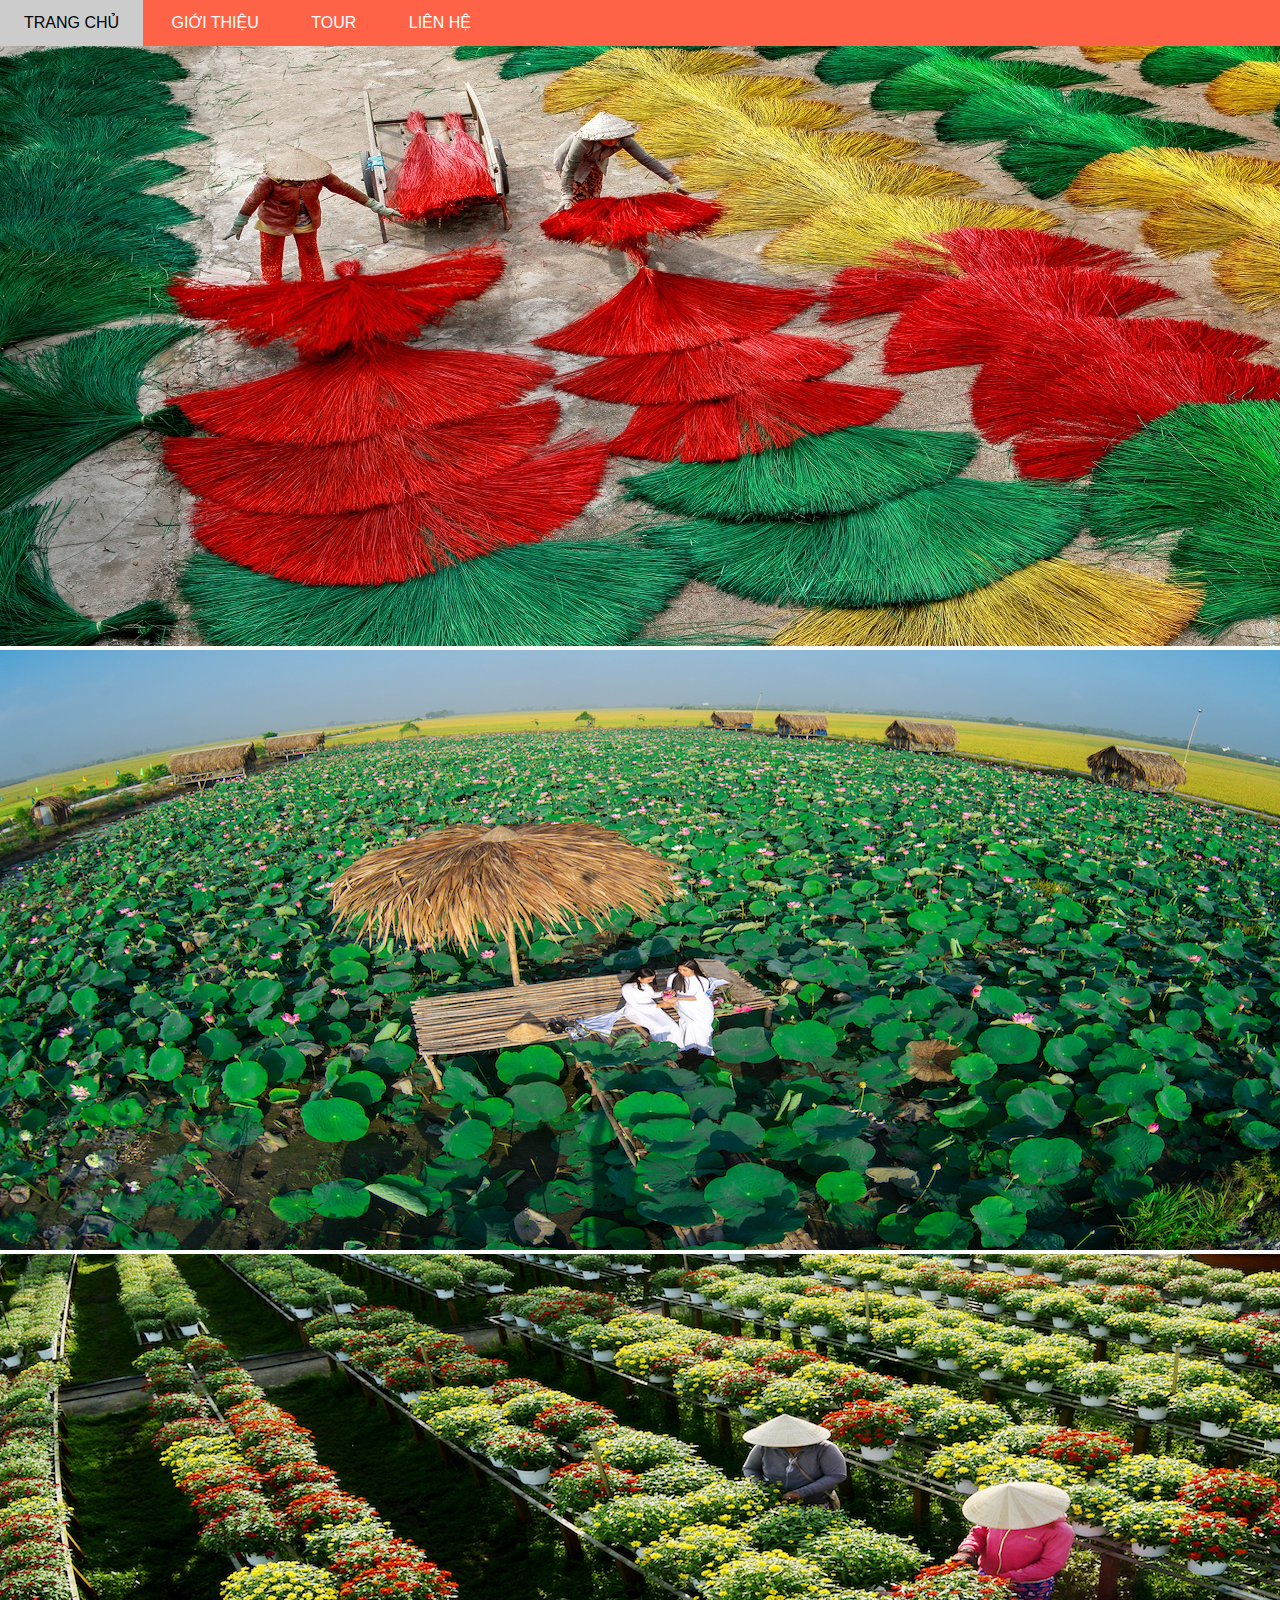
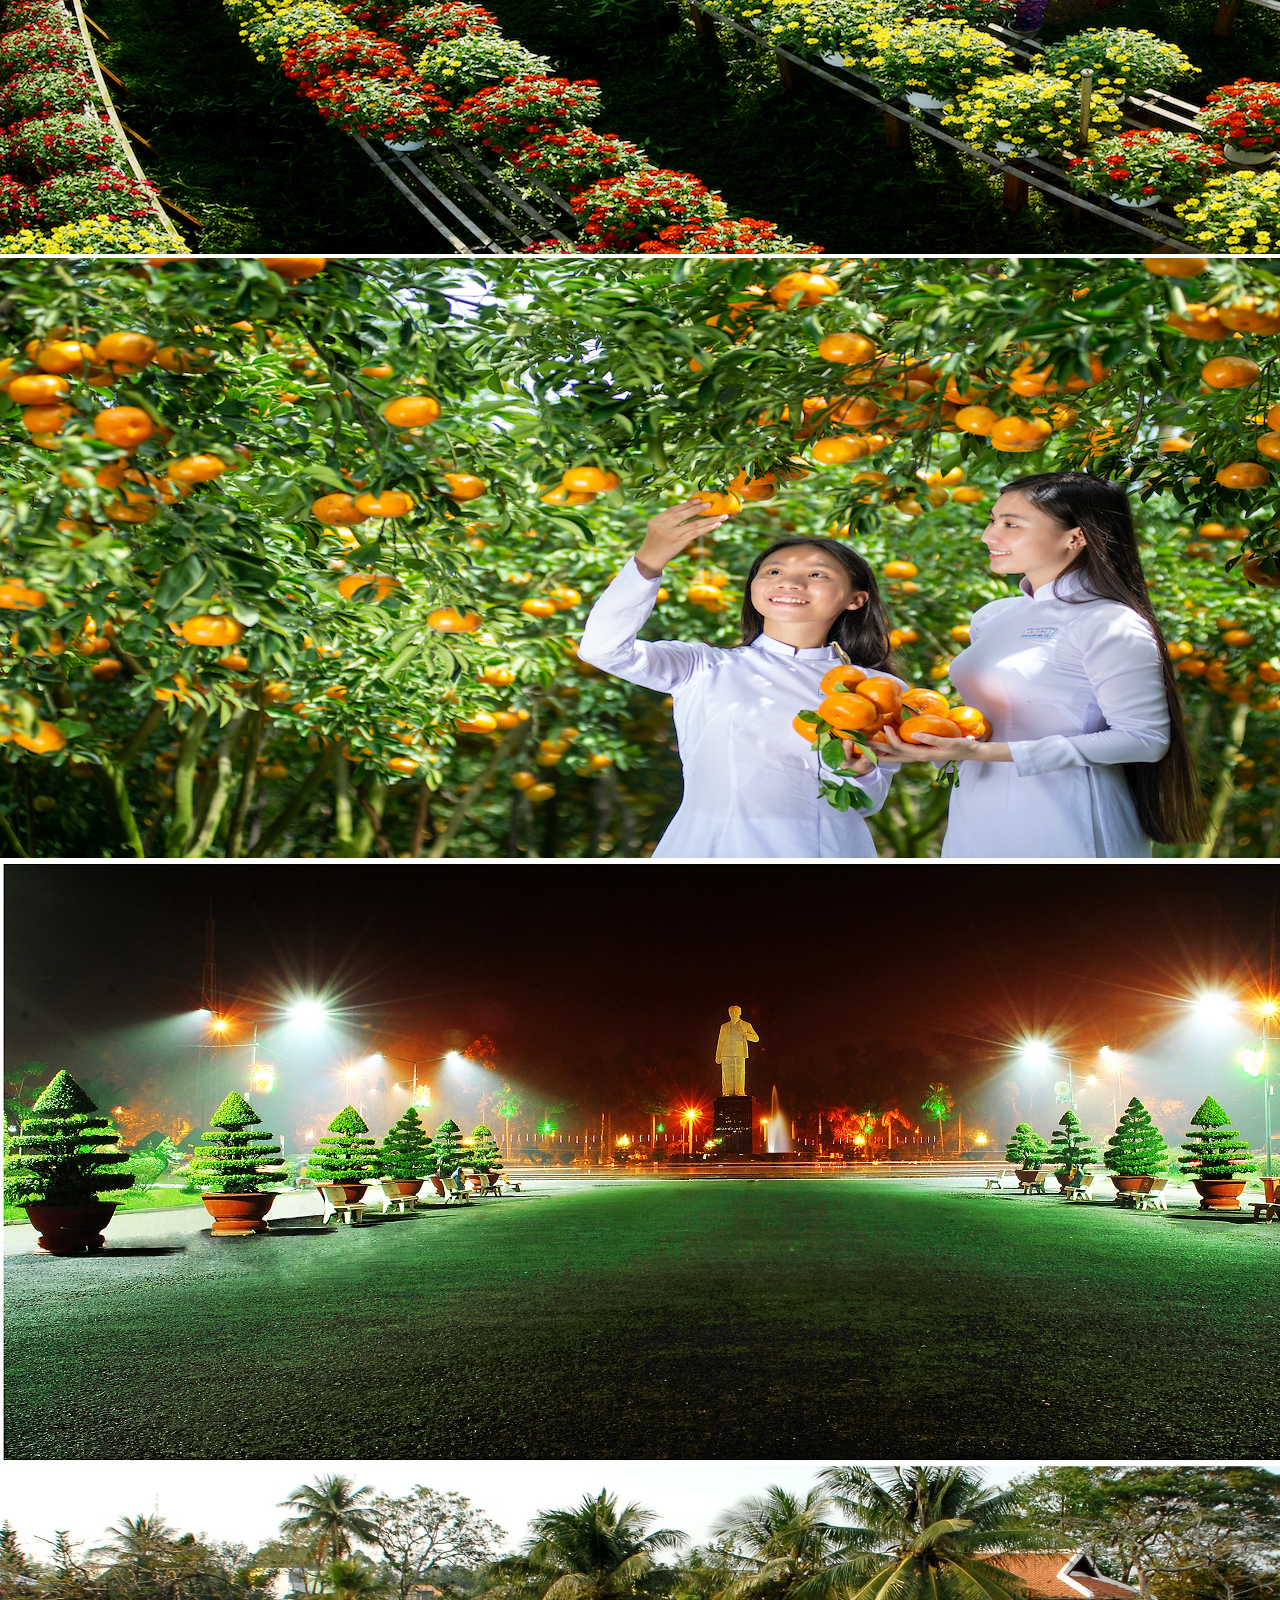
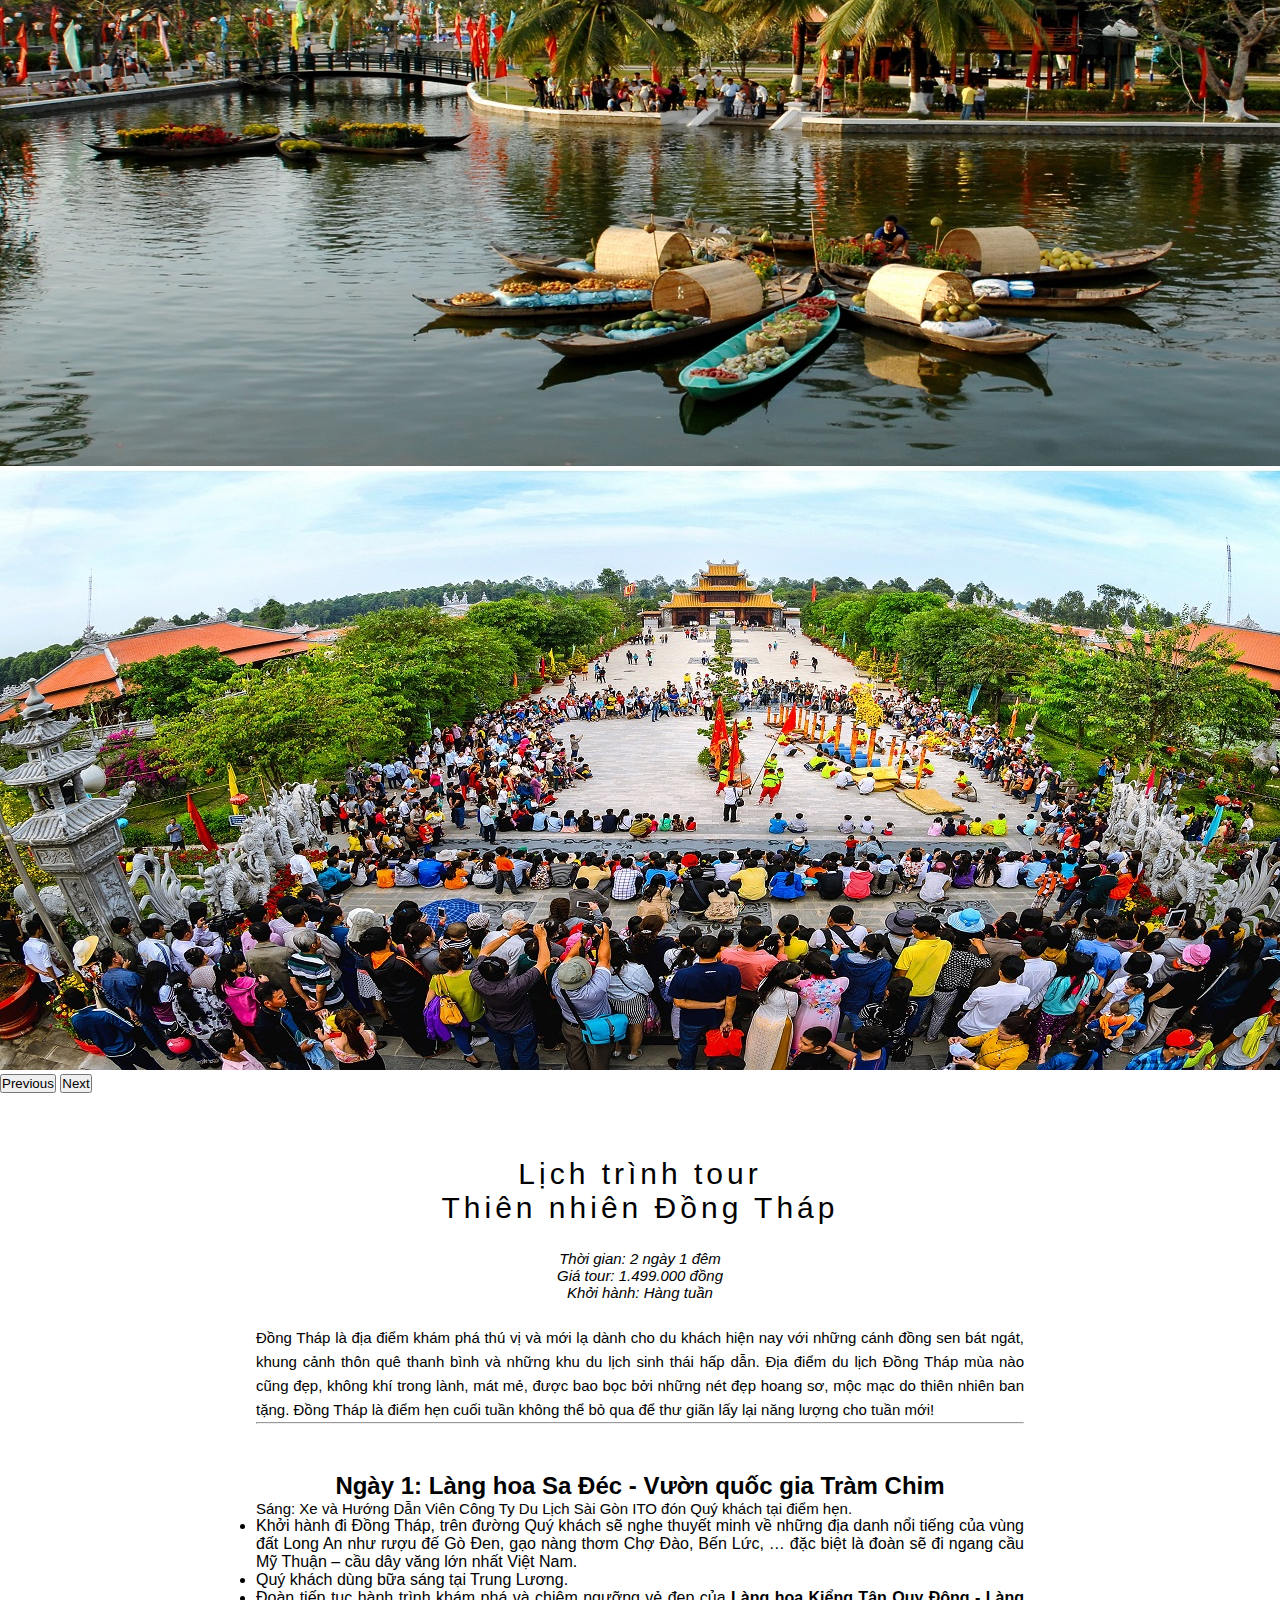
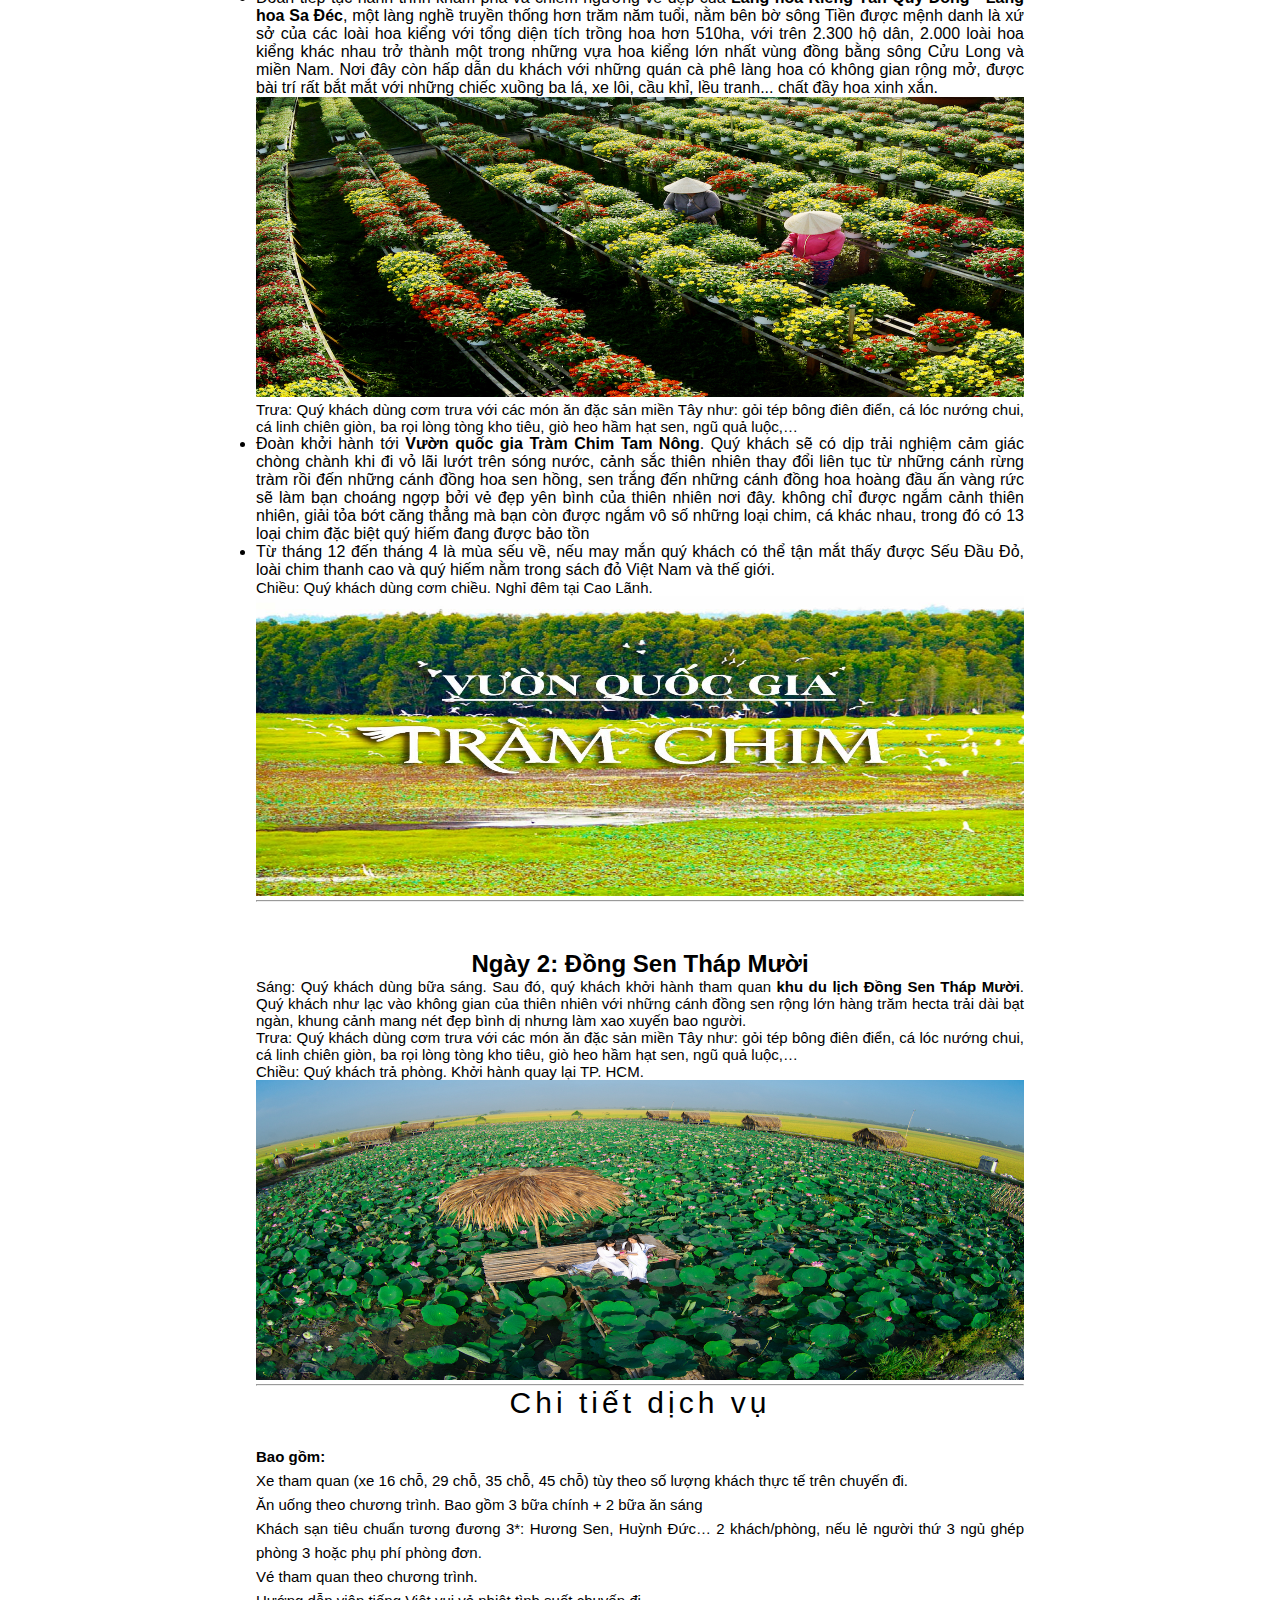
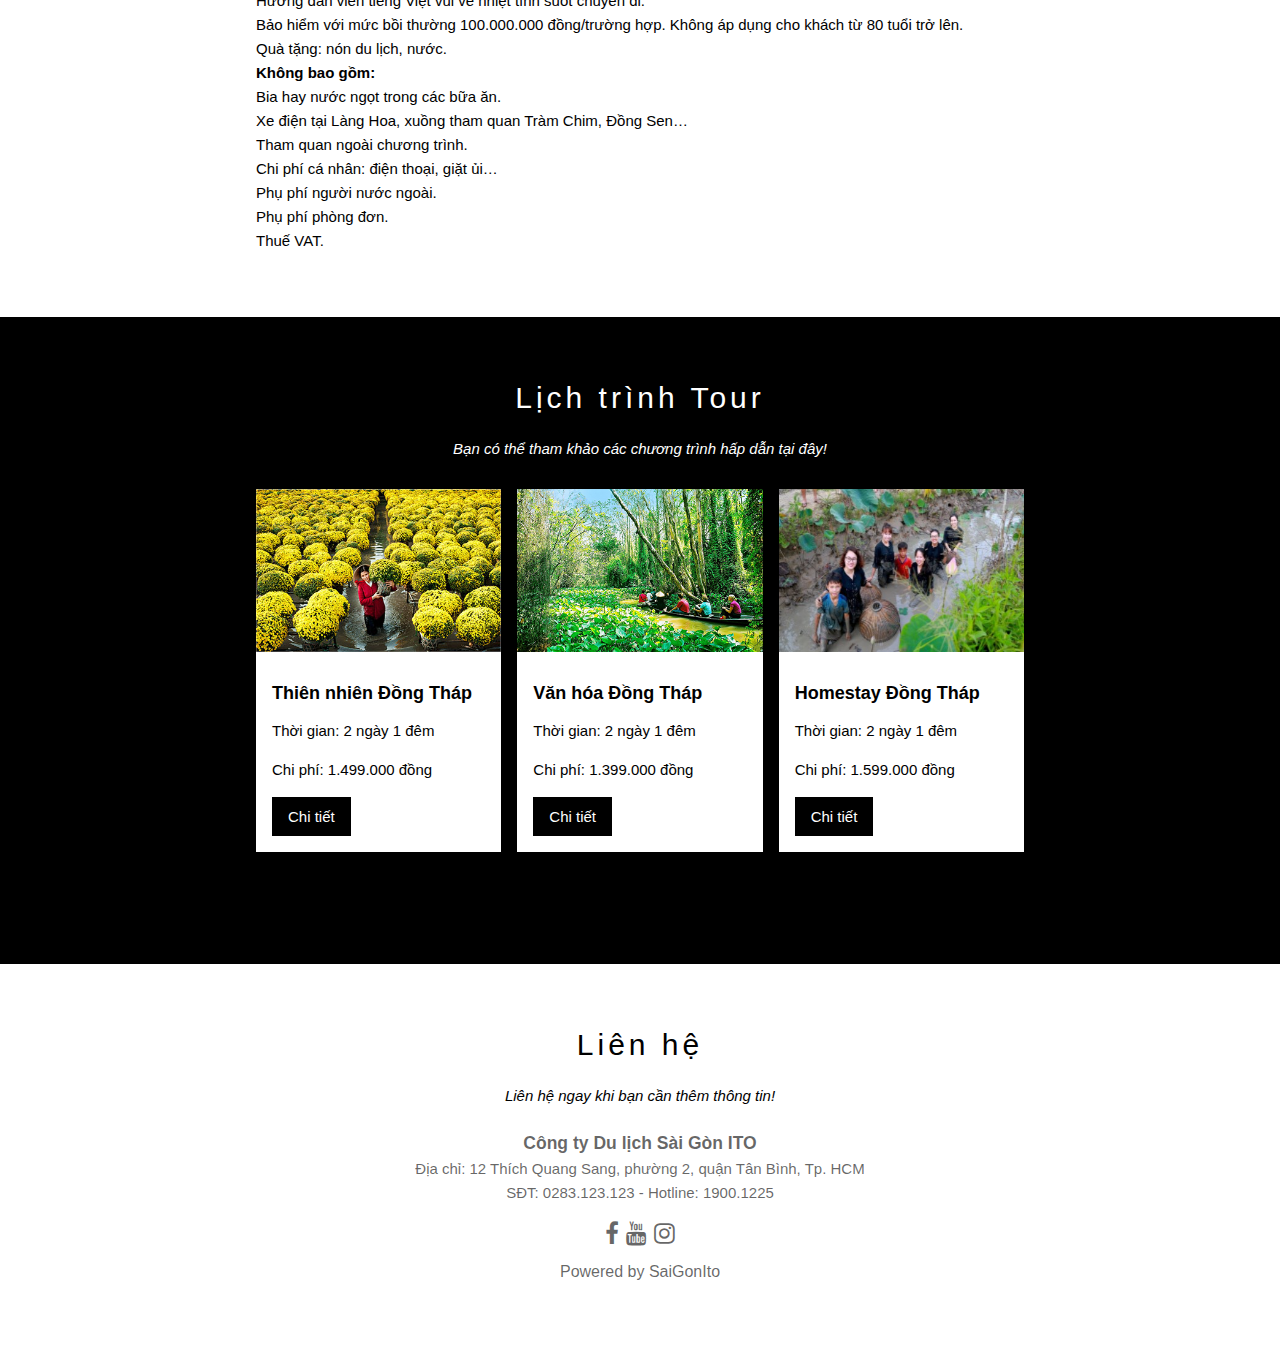
<file: tour1.html>
<!DOCTYPE html>
<html lang="en">

<head>
    <meta charset="UTF-8">
    <meta http-equiv="X-UA-Compatible" content="IE=edge">
    <meta name="viewport" content="width=device-width, initial-scale=1.0">
    <title>Tour Thiên nhiên Đồng Tháp</title>
    <!-- CSS only -->
    <link href="https://cdn.jsdelivr.net/npm/bootstrap@5.1.3/dist/css/bootstrap.min.css" rel="stylesheet"
        integrity="sha384-1BmE4kWBq78iYhFldvKuhfTAU6auU8tT94WrHftjDbrCEXSU1oBoqyl2QvZ6jIW3" crossorigin="anonymous">
    <link rel="stylesheet" href="https://cdnjs.cloudflare.com/ajax/libs/font-awesome/4.7.0/css/font-awesome.min.css">
    <link rel="stylesheet" href="assets/css/tour.css">
    <link rel="stylesheet" href="assets/css/responsive.css">

</head>

<body>
    <div id="wrap">
        <div id="header">
            <ul id="nav">
                <li><a href="index.html">Trang chủ</a></li>
                <li><a href="decrip.html">Giới thiệu</a></li>
                <li><a href="#tour-section">Tour</a></li>
                <li><a href="#footer">Liên hệ</a></li>
            </ul>

        </div>



        <div id="slider">
            <div id="carouselExampleControls" class="carousel slide" data-bs-ride="carousel">
                <div class="carousel-inner">
                    <div class="carousel-item active">
                        <img src="./assets/css/img/bdt3.jpg" class="d-block w-100" alt="du lịch đồng tháp">
                    </div>
                    <div class="carousel-item">
                        <img src="./assets/css/img/bdt2.jpg" class="d-block w-100" alt="du lịch đồng tháp">
                    </div>
                    <div class="carousel-item">
                        <img src="./assets/css/img/bdt1.jpg" class="d-block w-100" alt="du lịch đồng tháp">
                    </div>
                    <div class="carousel-item">
                        <img src="./assets/css/img/bdt7.jpg" class="d-block w-100" alt="du lịch đồng tháp">
                      </div>
                      <div class="carousel-item">
                        <img src="./assets/css/img/bdt8.jpg" class="d-block w-100" alt="du lịch đồng tháp">
                      </div>
                      <div class="carousel-item">
                        <img src="./assets/css/img/bdt9.jpg" class="d-block w-100" alt="du lịch đồng tháp">
                      </div>
                      <div class="carousel-item">
                        <img src="./assets/css/img/bdt10.jpg" class="d-block w-100" alt="du lịch đồng tháp">
                </div>
                <button class="carousel-control-prev" type="button" data-bs-target="#carouselExampleControls"
                    data-bs-slide="prev">
                    <span class="carousel-control-prev-icon" aria-hidden="true"></span>
                    <span class="visually-hidden">Previous</span>
                </button>
                <button class="carousel-control-next" type="button" data-bs-target="#carouselExampleControls"
                    data-bs-slide="next">
                    <span class="carousel-control-next-icon" aria-hidden="true"></span>
                    <span class="visually-hidden">Next</span>
                </button>
            </div>

        </div>


        <div id="content">
            <div class="content-section">
                <h2 class="section-heading">Lịch trình tour</h2>
                <h2 class="section-heading">Thiên nhiên Đồng Tháp</h2>
                <p class="section-sub-heading">
                    Thời gian: 2 ngày 1 đêm <br>
                    Giá tour: 1.499.000 đồng <br>
                    Khởi hành: Hàng tuần
                </p>
                <p class="about-text">
                    Đồng Tháp là địa điểm khám phá thú vị và mới lạ dành cho du khách hiện nay với những cánh đồng sen
                    bát ngát, khung cảnh thôn quê thanh bình và những khu du lịch sinh thái hấp dẫn. Địa điểm du lịch
                    Đồng Tháp mùa nào cũng đẹp, không khí trong lành, mát mẻ, được bao bọc bởi những nét đẹp hoang sơ,
                    mộc mạc do thiên nhiên ban tặng.
                    Đồng Tháp là điểm hẹn cuối tuần không thể bỏ qua để thư giãn lấy lại năng lượng cho tuần mới!
                </p>
                <hr>
                <div class="member-list">
                    <div class="member-item">
                        <h2>Ngày 1: Làng hoa Sa Đéc - Vườn quốc gia Tràm Chim</h2>
                        <p class="member-name">
                            Sáng: Xe và Hướng Dẫn Viên Công Ty Du Lịch Sài Gòn ITO đón Quý khách tại điểm hẹn.
                        <ul>
                            <li>Khởi hành đi Đồng Tháp, trên đường Quý khách sẽ nghe thuyết minh về những địa danh nổi
                                tiếng của vùng đất Long An như rượu đế Gò Đen, gạo nàng thơm Chợ Đào, Bến Lức, … đặc
                                biệt là đoàn sẽ đi ngang cầu Mỹ Thuận – cầu dây văng lớn nhất Việt Nam.</li>
                            <li>Quý khách dùng bữa sáng tại Trung Lương.</li>
                            <li>Đoàn tiếp tục hành trình khám phá và chiêm ngưỡng vẻ đẹp của <b>Làng hoa Kiểng Tân Quy
                                Đông - Làng hoa Sa Đéc</b>, một làng nghề truyền thống hơn trăm năm tuổi, nằm bên bờ
                                sông Tiền được mệnh danh là xứ sở của các loài hoa kiểng với tổng diện tích trồng hoa
                                hơn 510ha, với trên 2.300 hộ dân, 2.000 loài hoa kiểng khác nhau trở thành một trong
                                những vựa hoa kiểng lớn nhất vùng đồng bằng sông Cửu Long và miền Nam. Nơi đây còn hấp
                                dẫn du khách với những quán cà phê làng hoa có không gian rộng mở, được bài trí rất bắt
                                mắt với những chiếc xuồng ba lá, xe lôi, cầu khỉ, lều tranh... chất đầy hoa xinh xắn.
                            </li>
                        </ul>
                        </p>
                        <img src="./assets/css/img/bdt1.jpg" alt="du lịch đồng tháp">
                        <p class="member-name">
                            Trưa: Quý khách dùng cơm trưa với các món ăn đặc sản miền Tây như: gỏi tép bông điên điển,
                            cá lóc nướng chui, cá linh chiên giòn, ba rọi lòng tòng kho tiêu, giò heo hầm hạt sen, ngũ
                            quả luộc,…

                        <ul>
                            <li>Đoàn khởi hành tới <b>Vườn quốc gia Tràm Chim Tam Nông</b>. Quý khách sẽ có dịp trải
                                nghiệm cảm giác chòng chành khi đi vỏ lãi lướt trên sóng nước, cảnh sắc thiên nhiên thay
                                đổi liên tục từ những cánh rừng tràm rồi đến những cánh đồng hoa sen hồng, sen trắng đến
                                những cánh đồng hoa hoàng đầu ấn vàng rức sẽ làm bạn choáng ngợp bởi vẻ đẹp yên bình của
                                thiên nhiên nơi đây. không chỉ được ngắm cảnh thiên nhiên, giải tỏa bớt căng thẳng mà
                                bạn còn được ngắm vô số những loại chim, cá khác nhau, trong đó có 13 loại chim đặc biệt
                                quý hiếm đang được bảo tồn</li>
                            <li>Từ tháng 12 đến tháng 4 là mùa sếu về, nếu may mắn quý khách có thể tận mắt thấy được
                                Sếu Đầu Đỏ, loài chim thanh cao và quý hiếm nằm trong sách đỏ Việt Nam và thế giới.
                            </li>
                        </ul>
                        </p>
                        <p class="member-name">
                            Chiều: Quý khách dùng cơm chiều. Nghỉ đêm tại Cao Lãnh.
                        </p>
                        <img src="./assets/css/img/nature5.jpg" alt="du lịch đồng tháp">
                    </div>
                </div>


                <hr>
                <div class="member-list">
                    <div class="member-item">
                        <h2>Ngày 2: Đồng Sen Tháp Mười</h2>
                        <p class="member-name">
                            Sáng: Quý khách dùng bữa sáng. Sau đó, quý khách khởi hành tham quan <b>khu du lịch Đồng Sen
                            Tháp Mười</b>. Quý khách như lạc vào không gian của thiên nhiên với những cánh đồng sen
                            rộng lớn hàng trăm hecta trải dài bạt ngàn, khung cảnh mang nét đẹp bình dị nhưng làm xao
                            xuyến bao người.<br>
                            Trưa: Quý khách dùng cơm trưa với các món ăn đặc sản miền Tây như: gỏi tép bông điên điển,
                            cá lóc nướng chui, cá linh chiên giòn, ba rọi lòng tòng kho tiêu, giò heo hầm hạt sen, ngũ
                            quả luộc,… <br>
                            Chiều: Quý khách trả phòng. Khởi hành quay lại TP. HCM.
                        </p>

                        <img src="./assets/css/img/bdt2.jpg" alt="du lịch đồng tháp">
                    </div>

                </div>





                <hr>
                <h2 class="section-heading">Chi tiết dịch vụ</h2>
                <p class="about-text">

                    <strong>Bao gồm:</strong><br>
                    Xe tham quan (xe 16 chỗ, 29 chỗ, 35 chỗ, 45 chỗ) tùy theo số lượng khách thực tế trên chuyến đi.
                    <br>
                    Ăn uống theo chương trình. Bao gồm 3 bữa chính + 2 bữa ăn sáng <br>
                    Khách sạn tiêu chuẩn tương đương 3*: Hương Sen, Huỳnh Đức… 2 khách/phòng, nếu lẻ người thứ 3 ngủ
                    ghép phòng 3 hoặc phụ phí phòng đơn.<br>
                    Vé tham quan theo chương trình. <br>
                    Hướng dẫn viên tiếng Việt vui vẻ nhiệt tình suốt chuyến đi. <br>
                    Bảo hiểm với mức bồi thường 100.000.000 đồng/trường hợp. Không áp dụng cho khách từ 80 tuổi trở lên.
                    <br>
                    Quà tặng: nón du lịch, nước. <br>
                    <strong>Không bao gồm:</strong> <br>

                    Bia hay nước ngọt trong các bữa ăn.<br>
                    Xe điện tại Làng Hoa, xuồng tham quan Tràm Chim, Đồng Sen…<br>
                    Tham quan ngoài chương trình.<br>
                    Chi phí cá nhân: điện thoại, giặt ủi…<br>
                    Phụ phí người nước ngoài.<br>
                    Phụ phí phòng đơn.<br>
                    Thuế VAT.<br>
                </p>
            </div>









            <div id="tour-section">

                <div class="content-section">
                    <h2 class="section-heading text-white">Lịch trình Tour</h2>
                    <p class="section-sub-heading text-white">Bạn có thể tham khảo các chương trình hấp dẫn tại đây!</p>
                    <div class="row place-list">
                        <div class="col-md-4 place-item">
                            <img class="place-img" src="./assets/css/img/nature1.jpg" alt="du lịch đồng tháp">
                            <div class="place-body">
                                <h3 class="place-heading">Thiên nhiên Đồng Tháp</h3>
                                <p class="place-time">Thời gian: 2 ngày 1 đêm</p>
                                <p class="place-desc">Chi phí: 1.499.000 đồng</p>
                                <a href="tour1.html" class="place-buy-btn">Chi tiết</a>
                            </div>
                        </div>
                        <div class="col-md-4 place-item">
                            <img class="place-img" src="./assets/css/img/culture1.jpg" alt="du lịch đồng tháp">
                            <div class="place-body">
                                <h3 class="place-heading">Văn hóa Đồng Tháp</h3>
                                <p class="place-time">Thời gian: 2 ngày 1 đêm</p>
                                <p class="place-desc">Chi phí: 1.399.000 đồng</p>
                                <a href="tour2.html" class="place-buy-btn">Chi tiết</a>
                            </div>
                        </div>
                        <div class="col-md-4 place-item">
                            <img class="place-img" src="./assets/css/img/nature4resize.jpg" alt="du lịch đồng tháp">
                            <div class="place-body">
                                <h3 class="place-heading">Homestay Đồng Tháp</h3>
                                <p class="place-time">Thời gian: 2 ngày 1 đêm</p>
                                <p class="place-desc">Chi phí: 1.599.000 đồng</p>
                                <a href="tour3.html" class="place-buy-btn">Chi tiết</a>
                            </div>
                        </div>
                    </div>
                </div>
            </div>





            <div id="footer">
                <h2 class="section-heading">Liên hệ</h2>
                <p class="section-sub-heading">Liên hệ ngay khi bạn cần thêm thông tin!</p>
                <div class="footer-text">
                    <h3>Công ty Du lịch Sài Gòn ITO</h3>
                    <p>Địa chỉ: 12 Thích Quang Sang, phường 2, quận Tân Bình, Tp. HCM</p>
                    <p>SĐT: 0283.123.123 - Hotline: 1900.1225</p>
                </div>
                <div class="social-list">
                    <a href=""><i class="fa fa-facebook"></i></a>
                    <a href=""><i class="fa fa-youtube"></i></a>
                    <a href=""><i class="fa fa-instagram"></i></a>
                </div>
                <p class="copy-right">Powered by SaiGonIto</p>

            </div>
        </div>
        <!-- JavaScript Bundle with Popper -->
        <script src="https://cdn.jsdelivr.net/npm/bootstrap@5.1.3/dist/js/bootstrap.bundle.min.js"
            integrity="sha384-ka7Sk0Gln4gmtz2MlQnikT1wXgYsOg+OMhuP+IlRH9sENBO0LRn5q+8nbTov4+1p"
            crossorigin="anonymous"></script>
</body>

</html>
</file>
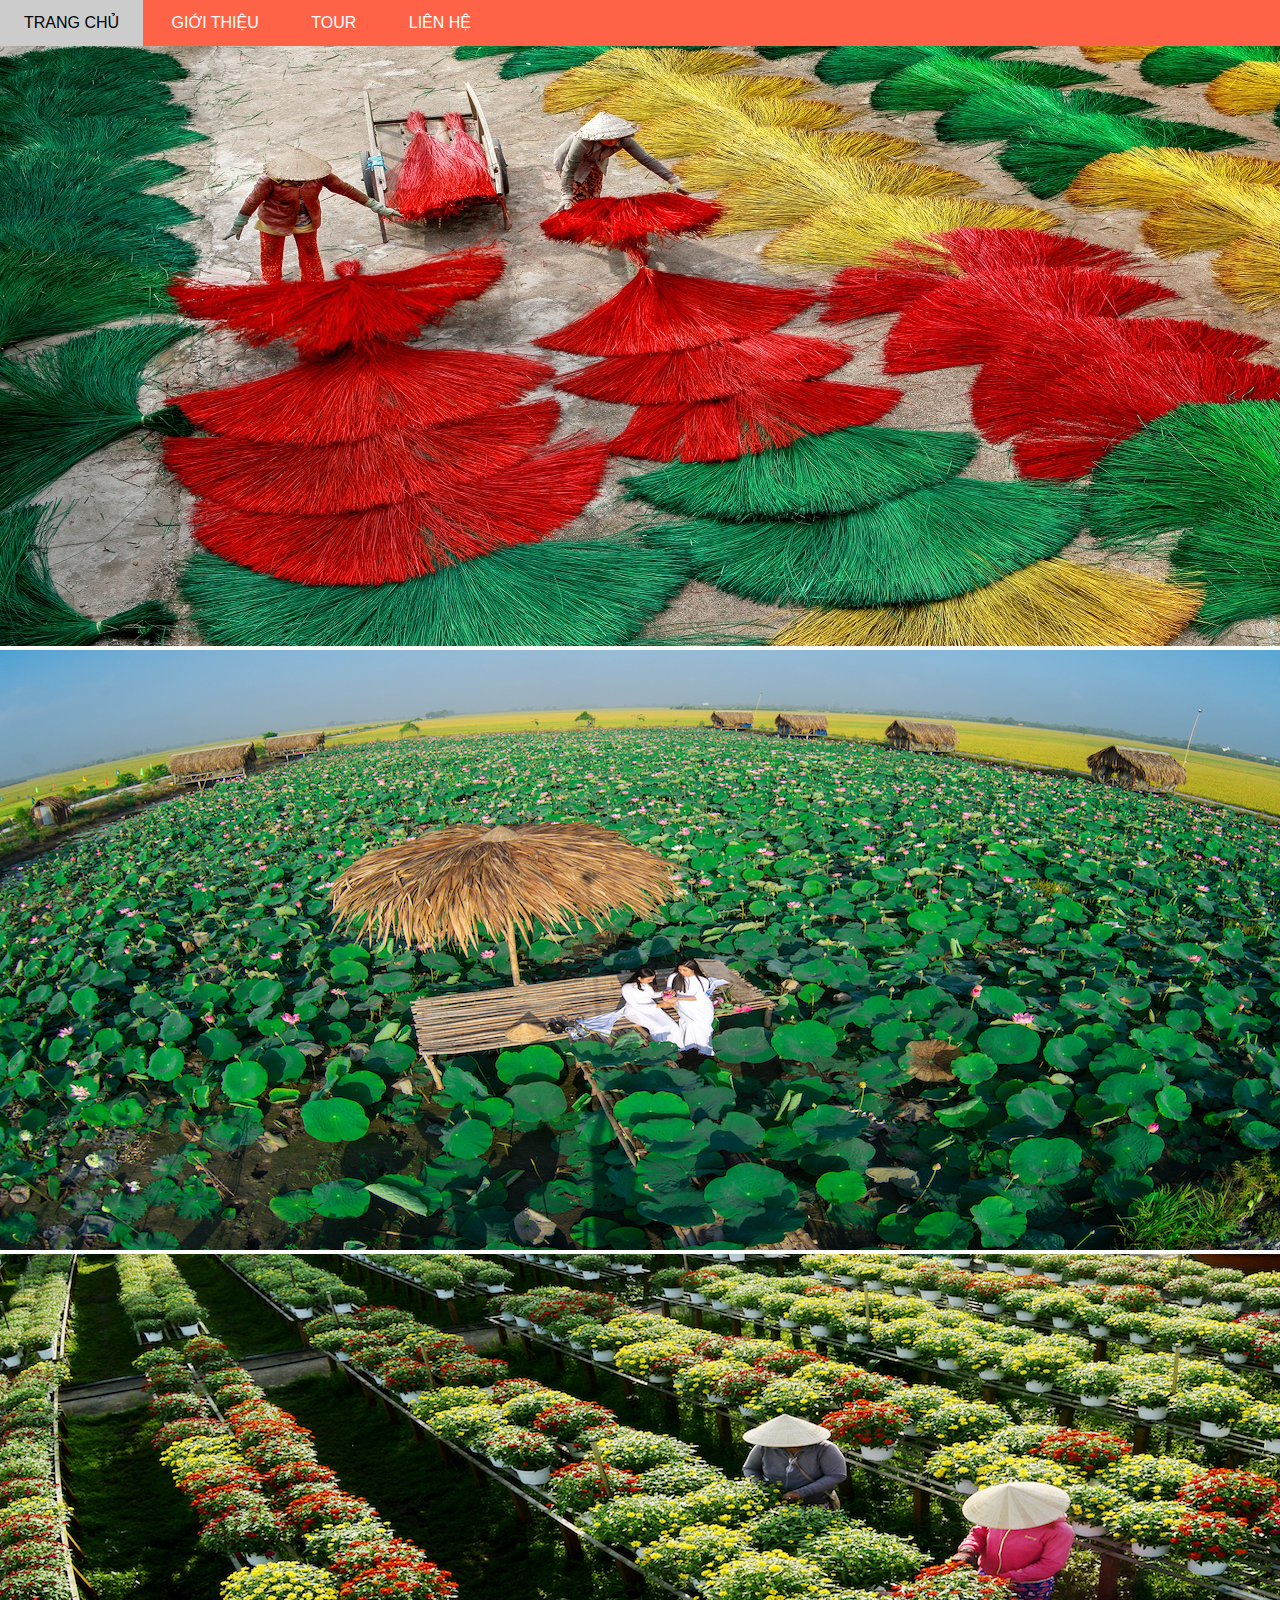
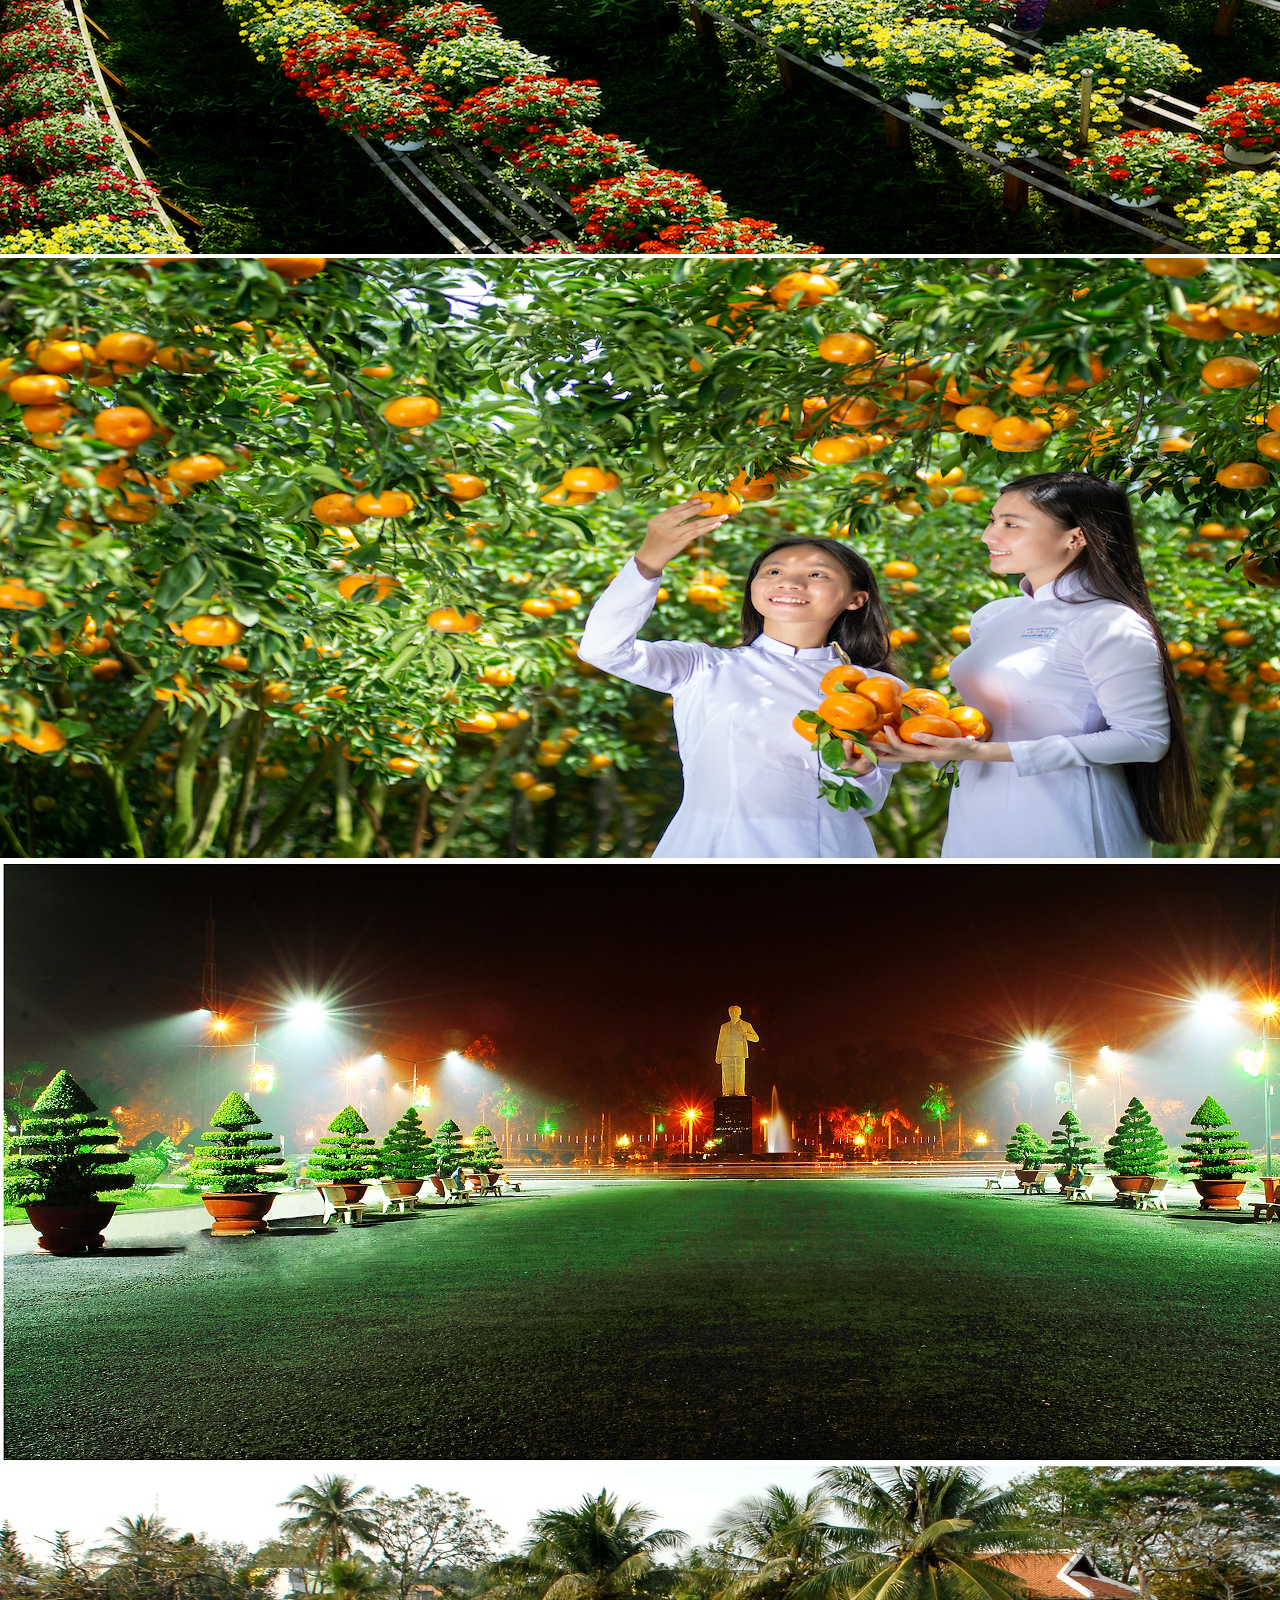
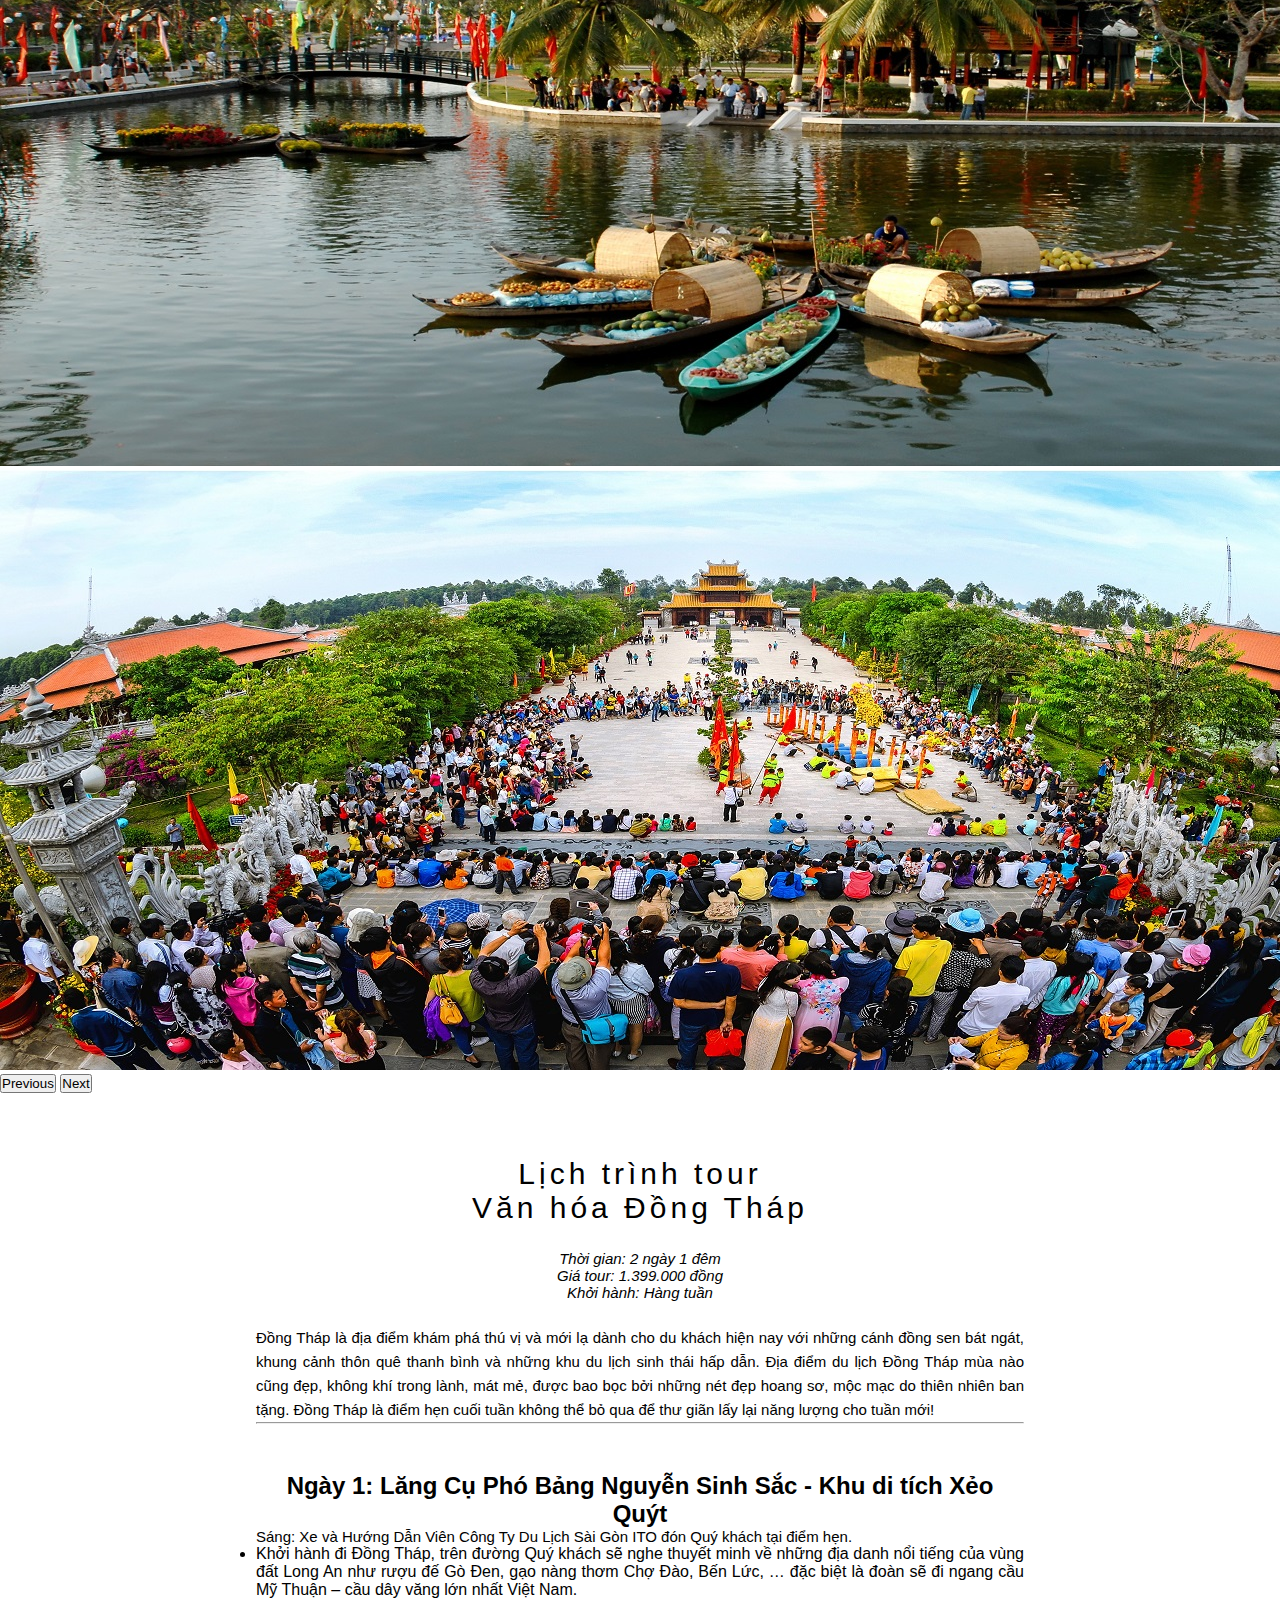
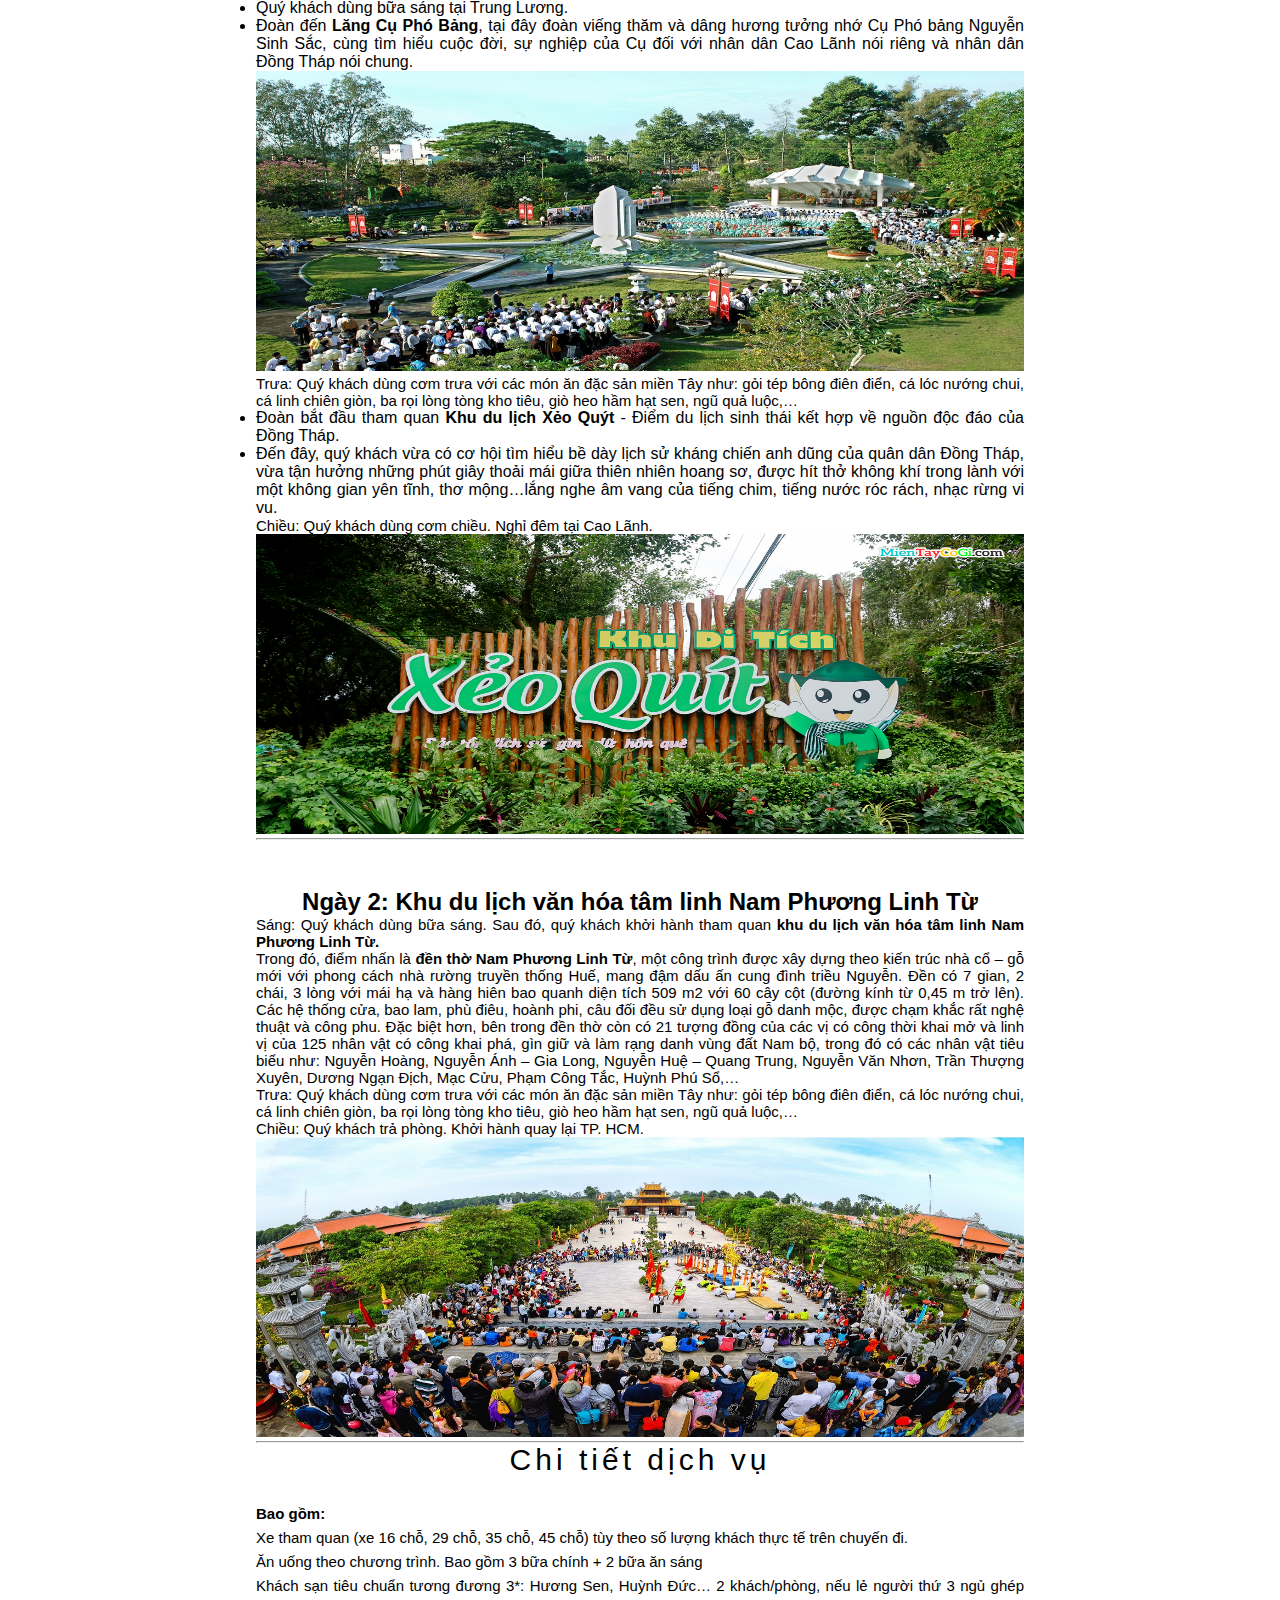
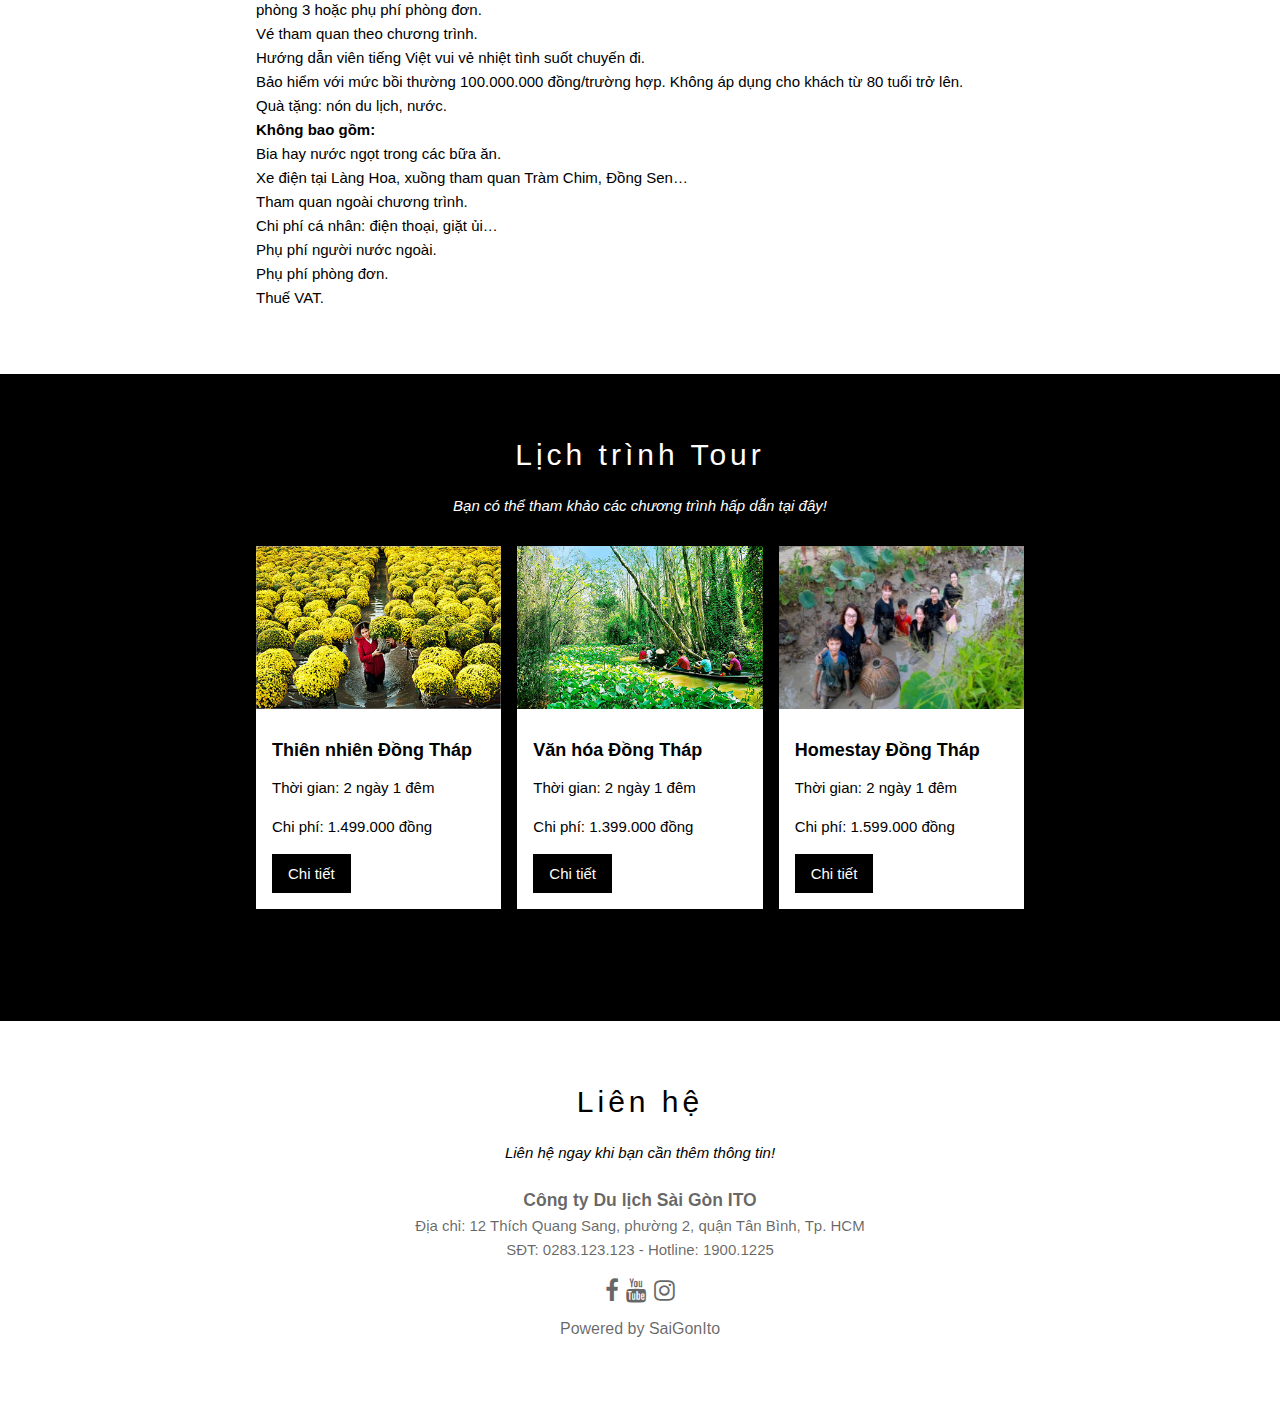
<file: tour2.html>
<!DOCTYPE html>
<html lang="en">

<head>
    <meta charset="UTF-8">
    <meta http-equiv="X-UA-Compatible" content="IE=edge">
    <meta name="viewport" content="width=device-width, initial-scale=1.0">
    <title>Tour Văn hóa Đồng Tháp</title>
    <!-- CSS only -->
    <link href="https://cdn.jsdelivr.net/npm/bootstrap@5.1.3/dist/css/bootstrap.min.css" rel="stylesheet"
        integrity="sha384-1BmE4kWBq78iYhFldvKuhfTAU6auU8tT94WrHftjDbrCEXSU1oBoqyl2QvZ6jIW3" crossorigin="anonymous">
    <link rel="stylesheet" href="https://cdnjs.cloudflare.com/ajax/libs/font-awesome/4.7.0/css/font-awesome.min.css">
    <link rel="stylesheet" href="/assets/css/tour.css">
    <link rel="stylesheet" href="/assets/css/responsive.css">

</head>

<body>
    <div id="wrap">
        <div id="header">
            <ul id="nav">
                <li><a href="index.html">Trang chủ</a></li>
                <li><a href="decrip.html">Giới thiệu</a></li>
                <li><a href="#tour-section">Tour</a></li>
                <li><a href="#footer">Liên hệ</a></li>
            </ul>

        </div>



        <div id="slider">
            <div id="carouselExampleControls" class="carousel slide" data-bs-ride="carousel">
                <div class="carousel-inner">
                    <div class="carousel-item active">
                        <img src="./assets/css/img/bdt3.jpg" class="d-block w-100" alt="du lịch đồng tháp">
                    </div>
                    <div class="carousel-item">
                        <img src="./assets/css/img/bdt2.jpg" class="d-block w-100" alt="du lịch đồng tháp">
                    </div>
                    <div class="carousel-item">
                        <img src="./assets/css/img/bdt1.jpg" class="d-block w-100" alt="du lịch đồng tháp">
                    </div>
                    <div class="carousel-item">
                        <img src="./assets/css/img/bdt7.jpg" class="d-block w-100" alt="du lịch đồng tháp">
                      </div>
                      <div class="carousel-item">
                        <img src="./assets/css/img/bdt8.jpg" class="d-block w-100" alt="du lịch đồng tháp">
                      </div>
                      <div class="carousel-item">
                        <img src="./assets/css/img/bdt9.jpg" class="d-block w-100" alt="du lịch đồng tháp">
                      </div>
                      <div class="carousel-item">
                        <img src="./assets/css/img/bdt10.jpg" class="d-block w-100" alt="du lịch đồng tháp">
                </div>
                <button class="carousel-control-prev" type="button" data-bs-target="#carouselExampleControls"
                    data-bs-slide="prev">
                    <span class="carousel-control-prev-icon" aria-hidden="true"></span>
                    <span class="visually-hidden">Previous</span>
                </button>
                <button class="carousel-control-next" type="button" data-bs-target="#carouselExampleControls"
                    data-bs-slide="next">
                    <span class="carousel-control-next-icon" aria-hidden="true"></span>
                    <span class="visually-hidden">Next</span>
                </button>
            </div>

        </div>


        <div id="content">
            <div class="content-section">
                <h2 class="section-heading">Lịch trình tour</h2>
                <h2 class="section-heading">Văn hóa Đồng Tháp</h2>
                <p class="section-sub-heading">
                    Thời gian: 2 ngày 1 đêm <br>
                    Giá tour: 1.399.000 đồng <br>
                    Khởi hành: Hàng tuần
                </p>
                <p class="about-text">
                    Đồng Tháp là địa điểm khám phá thú vị và mới lạ dành cho du khách hiện nay với những cánh đồng sen
                    bát ngát, khung cảnh thôn quê thanh bình và những khu du lịch sinh thái hấp dẫn. Địa điểm du lịch
                    Đồng Tháp mùa nào cũng đẹp, không khí trong lành, mát mẻ, được bao bọc bởi những nét đẹp hoang sơ,
                    mộc mạc do thiên nhiên ban tặng.
                    Đồng Tháp là điểm hẹn cuối tuần không thể bỏ qua để thư giãn lấy lại năng lượng cho tuần mới!
                </p>
                <hr>
                <div class="member-list">
                    <div class="member-item">
                        <h2>Ngày 1: Lăng Cụ Phó Bảng Nguyễn Sinh Sắc - Khu di tích Xẻo Quýt</h2>
                        <p class="member-name">
                            Sáng: Xe và Hướng Dẫn Viên Công Ty Du Lịch Sài Gòn ITO đón Quý khách tại điểm hẹn.
                        <ul>
                            <li>Khởi hành đi Đồng Tháp, trên đường Quý khách sẽ nghe thuyết minh về những địa danh nổi
                                tiếng của vùng đất Long An như rượu đế Gò Đen, gạo nàng thơm Chợ Đào, Bến Lức, … đặc
                                biệt là đoàn sẽ đi ngang cầu Mỹ Thuận – cầu dây văng lớn nhất Việt Nam.</li>
                            <li>Quý khách dùng bữa sáng tại Trung Lương.</li>
                            <li>Đoàn đến <strong>Lăng Cụ Phó Bảng</strong>, tại đây đoàn viếng thăm và dâng hương tưởng
                                nhớ Cụ Phó bảng Nguyễn Sinh Sắc, cùng tìm hiểu cuộc đời, sự nghiệp của Cụ đối với nhân
                                dân Cao Lãnh
                                nói riêng và nhân dân Đồng Tháp nói chung.
                            </li>
                        </ul>
                        </p>
                        <img src="./assets/css/img/bdt6.jpg" alt="du lịch đồng tháp">
                        <p class="member-name">
                            Trưa: Quý khách dùng cơm trưa với các món ăn đặc sản miền Tây như: gỏi tép bông điên điển,
                            cá lóc nướng chui, cá linh chiên giòn, ba rọi lòng tòng kho tiêu, giò heo hầm hạt sen, ngũ
                            quả luộc,…

                        <ul>
                            <li>Đoàn bắt đầu tham quan <strong>Khu du lịch Xẻo Quýt</strong> - Điểm du lịch sinh thái
                                kết hợp về nguồn độc đáo của Đồng Tháp.</li>
                            <li>Đến đây, quý khách vừa có cơ hội tìm hiểu bề dày lịch sử kháng chiến anh dũng của quân
                                dân Đồng Tháp, vừa tận hưởng những phút giây thoải mái giữa thiên nhiên hoang sơ, được
                                hít thở không khí trong lành với một không gian yên tĩnh, thơ mộng…lắng nghe âm vang của
                                tiếng chim, tiếng nước róc rách, nhạc rừng vi vu.
                            </li>
                        </ul>
                        </p>
                        <p class="member-name">
                            Chiều: Quý khách dùng cơm chiều. Nghỉ đêm tại Cao Lãnh.
                        </p>
                        <img src="./assets/css/img/bdt5.jpg" alt="du lịch đồng tháp">
                    </div>
                </div>


                <hr>
                <div class="member-list">
                    <div class="member-item">
                        <h2>Ngày 2: Khu du lịch văn hóa tâm linh Nam Phương Linh Từ</h2>
                        <p class="member-name">
                            Sáng: Quý khách dùng bữa sáng. Sau đó, quý khách khởi hành tham quan <strong>khu du lịch văn
                                hóa tâm linh Nam Phương Linh Từ.</strong><br>
                            Trong đó, điểm nhấn là <strong>đền thờ Nam Phương Linh Từ</strong>, một công trình được xây
                            dựng theo kiến trúc nhà cổ – gỗ mới với phong cách nhà rường truyền thống Huế, mang đậm dấu
                            ấn cung đình triều Nguyễn. Đền có 7 gian, 2 chái, 3 lòng với mái hạ và hàng hiên bao quanh
                            diện tích 509 m2 với 60 cây cột (đường kính từ 0,45 m trở lên). Các hệ thống cửa, bao lam,
                            phù điêu, hoành phi, câu đối đều sử dụng loại gỗ danh mộc, được chạm khắc rất nghệ thuật và
                            công phu. Đặc biệt hơn, bên trong đền thờ còn có 21 tượng đồng của các vị có công thời khai
                            mở và linh vị của 125 nhân vật có công khai phá, gìn giữ và làm rạng danh vùng đất Nam bộ,
                            trong đó có các nhân vật tiêu biểu như: Nguyễn Hoàng, Nguyễn Ánh – Gia Long, Nguyễn Huệ –
                            Quang Trung, Nguyễn Văn Nhơn, Trần Thượng Xuyên, Dương Ngạn Địch, Mạc Cửu, Phạm Công Tắc,
                            Huỳnh Phú Sổ,…<br>
                            Trưa: Quý khách dùng cơm trưa với các món ăn đặc sản miền Tây như: gỏi tép bông điên điển,
                            cá lóc nướng chui, cá linh chiên giòn, ba rọi lòng tòng kho tiêu, giò heo hầm hạt sen, ngũ
                            quả luộc,… <br>
                            Chiều: Quý khách trả phòng. Khởi hành quay lại TP. HCM.
                        </p>

                        <img src="./assets/css/img/bdt4.jpg" alt="du lịch đồng tháp">
                    </div>

                </div>





                <hr>
                <h2 class="section-heading">Chi tiết dịch vụ</h2>
                <p class="about-text">

                    <strong>Bao gồm:</strong><br>
                    Xe tham quan (xe 16 chỗ, 29 chỗ, 35 chỗ, 45 chỗ) tùy theo số lượng khách thực tế trên chuyến đi.
                    <br>
                    Ăn uống theo chương trình. Bao gồm 3 bữa chính + 2 bữa ăn sáng <br>
                    Khách sạn tiêu chuẩn tương đương 3*: Hương Sen, Huỳnh Đức… 2 khách/phòng, nếu lẻ người thứ 3 ngủ
                    ghép phòng 3 hoặc phụ phí phòng đơn.<br>
                    Vé tham quan theo chương trình. <br>
                    Hướng dẫn viên tiếng Việt vui vẻ nhiệt tình suốt chuyến đi. <br>
                    Bảo hiểm với mức bồi thường 100.000.000 đồng/trường hợp. Không áp dụng cho khách từ 80 tuổi trở lên.
                    <br>
                    Quà tặng: nón du lịch, nước. <br>
                    <strong>Không bao gồm:</strong> <br>

                    Bia hay nước ngọt trong các bữa ăn.<br>
                    Xe điện tại Làng Hoa, xuồng tham quan Tràm Chim, Đồng Sen…<br>
                    Tham quan ngoài chương trình.<br>
                    Chi phí cá nhân: điện thoại, giặt ủi…<br>
                    Phụ phí người nước ngoài.<br>
                    Phụ phí phòng đơn.<br>
                    Thuế VAT.<br>
                </p>
            </div>









            <div id="tour-section">

                <div class="content-section">
                    <h2 class="section-heading text-white">Lịch trình Tour</h2>
                    <p class="section-sub-heading text-white">Bạn có thể tham khảo các chương trình hấp dẫn tại đây!</p>
                    <div class="row place-list">
                        <div class="col-md-4 place-item">
                            <img class="place-img" src="./assets/css/img/nature1.jpg" alt="du lịch đồng tháp">
                            <div class="place-body">
                                <h3 class="place-heading">Thiên nhiên Đồng Tháp</h3>
                                <p class="place-time">Thời gian: 2 ngày 1 đêm</p>
                                <p class="place-desc">Chi phí: 1.499.000 đồng</p>
                                <a href="tour1.html" class="place-buy-btn">Chi tiết</a>
                            </div>
                        </div>
                        <div class="col-md-4 place-item">
                            <img class="place-img" src="./assets/css/img/culture1.jpg" alt="du lịch đồng tháp">
                            <div class="place-body">
                                <h3 class="place-heading">Văn hóa Đồng Tháp</h3>
                                <p class="place-time">Thời gian: 2 ngày 1 đêm</p>
                                <p class="place-desc">Chi phí: 1.399.000 đồng</p>
                                <a href="tour2.html" class="place-buy-btn">Chi tiết</a>
                            </div>
                        </div>
                        <div class="col-md-4 place-item">
                            <img class="place-img" src="./assets/css/img/nature4resize.jpg" alt="du lịch đồng tháp">
                            <div class="place-body">
                                <h3 class="place-heading">Homestay Đồng Tháp</h3>
                                <p class="place-time">Thời gian: 2 ngày 1 đêm</p>
                                <p class="place-desc">Chi phí: 1.599.000 đồng</p>
                                <a href="tour3.html" class="place-buy-btn">Chi tiết</a>
                            </div>
                        </div>
                    </div>
                </div>
            </div>





            <div id="footer">
                <h2 class="section-heading">Liên hệ</h2>
                <p class="section-sub-heading">Liên hệ ngay khi bạn cần thêm thông tin!</p>
                <div class="footer-text">
                    <h3>Công ty Du lịch Sài Gòn ITO</h3>
                    <p>Địa chỉ: 12 Thích Quang Sang, phường 2, quận Tân Bình, Tp. HCM</p>
                    <p>SĐT: 0283.123.123 - Hotline: 1900.1225</p>
                </div>
                <div class="social-list">
                    <a href=""><i class="fa fa-facebook"></i></a>
                    <a href=""><i class="fa fa-youtube"></i></a>
                    <a href=""><i class="fa fa-instagram"></i></a>
                </div>
                <p class="copy-right">Powered by SaiGonIto</p>

            </div>
        </div>
        <!-- JavaScript Bundle with Popper -->
        <script src="https://cdn.jsdelivr.net/npm/bootstrap@5.1.3/dist/js/bootstrap.bundle.min.js"
            integrity="sha384-ka7Sk0Gln4gmtz2MlQnikT1wXgYsOg+OMhuP+IlRH9sENBO0LRn5q+8nbTov4+1p"
            crossorigin="anonymous"></script>
</body>

</html>
</file>
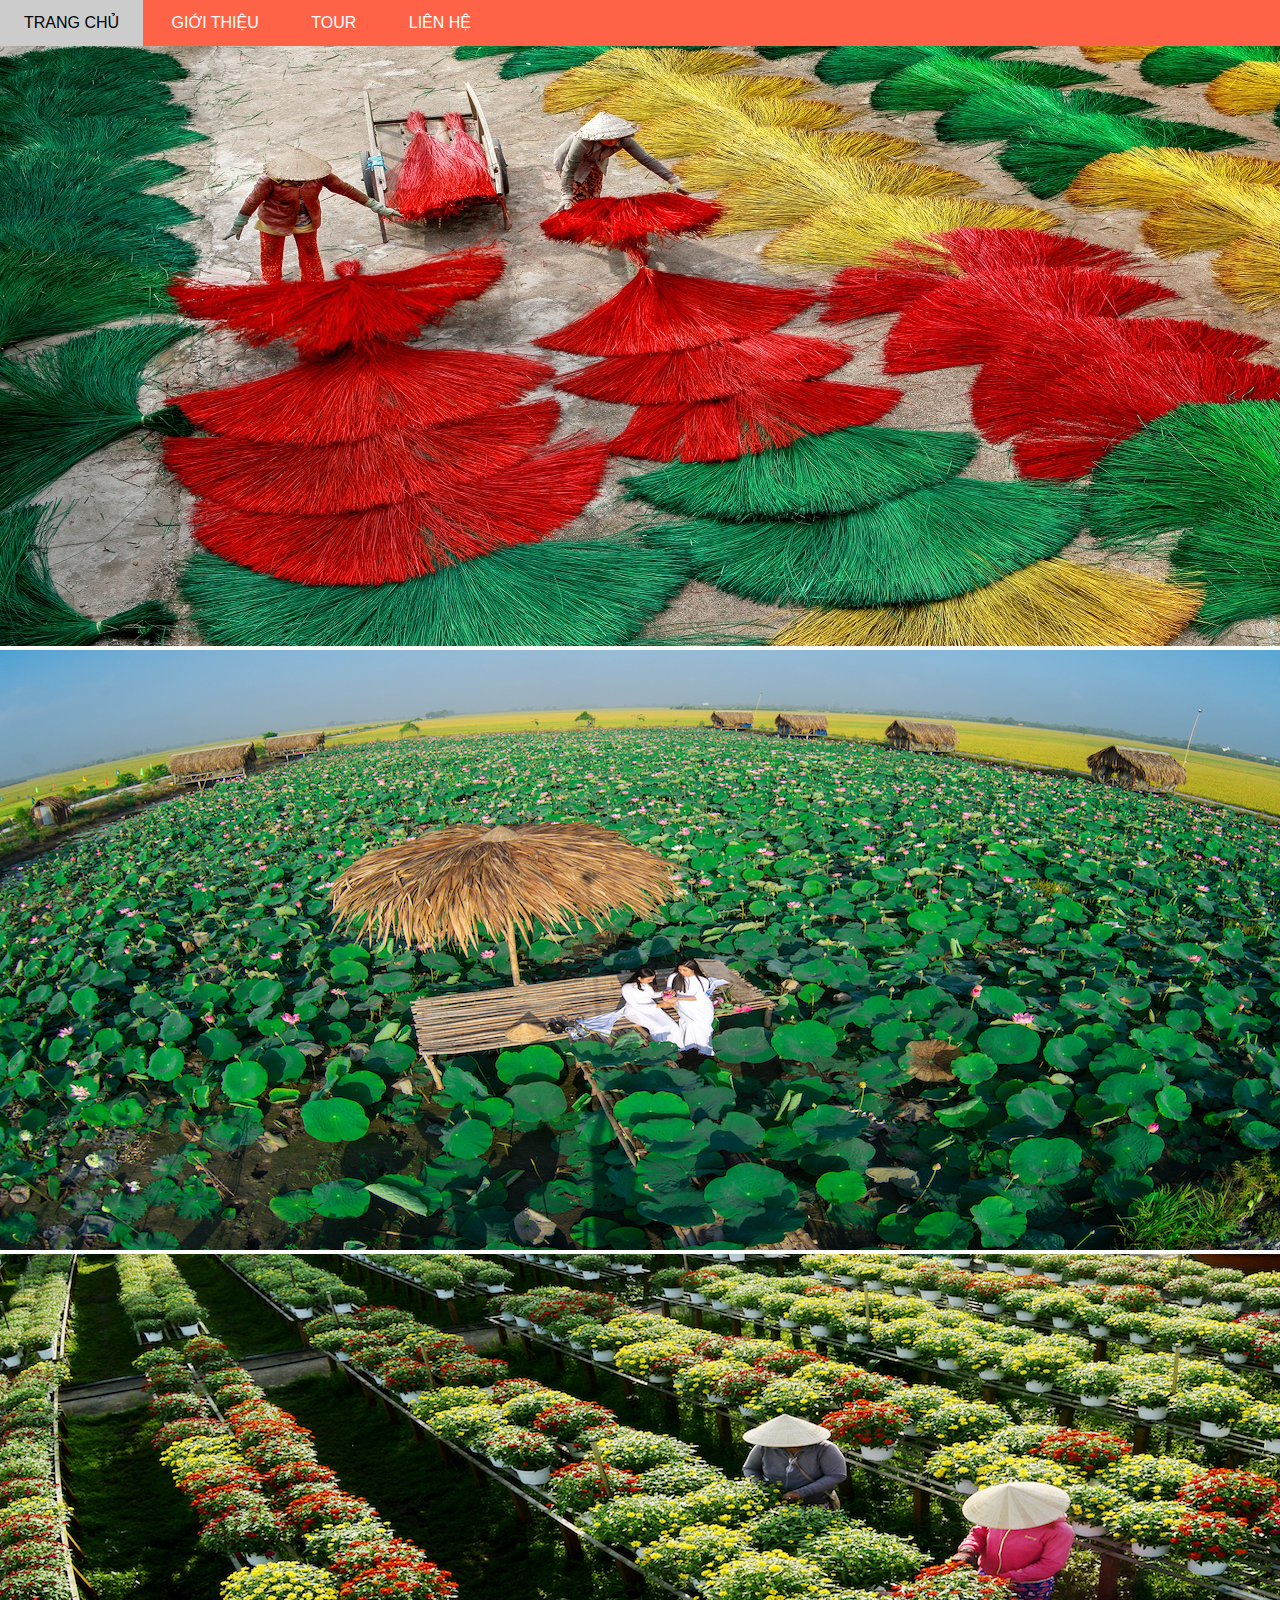
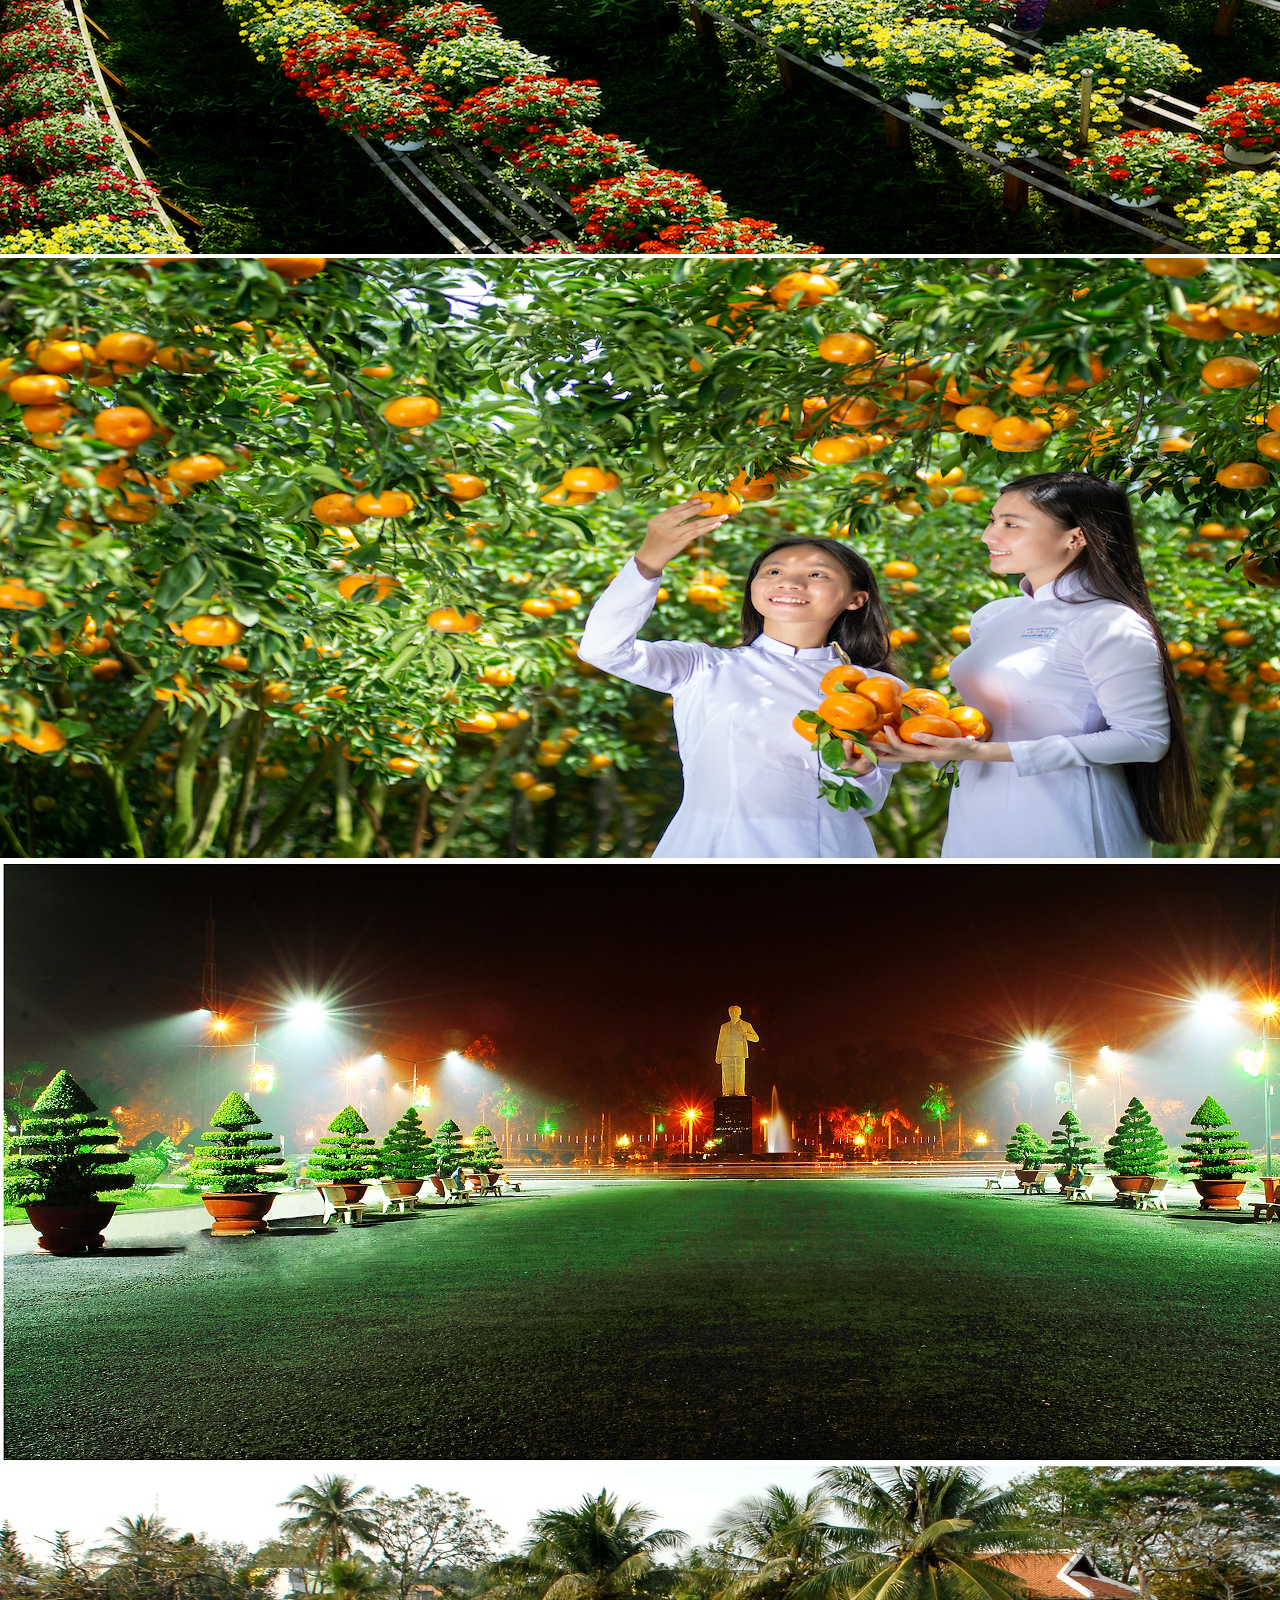
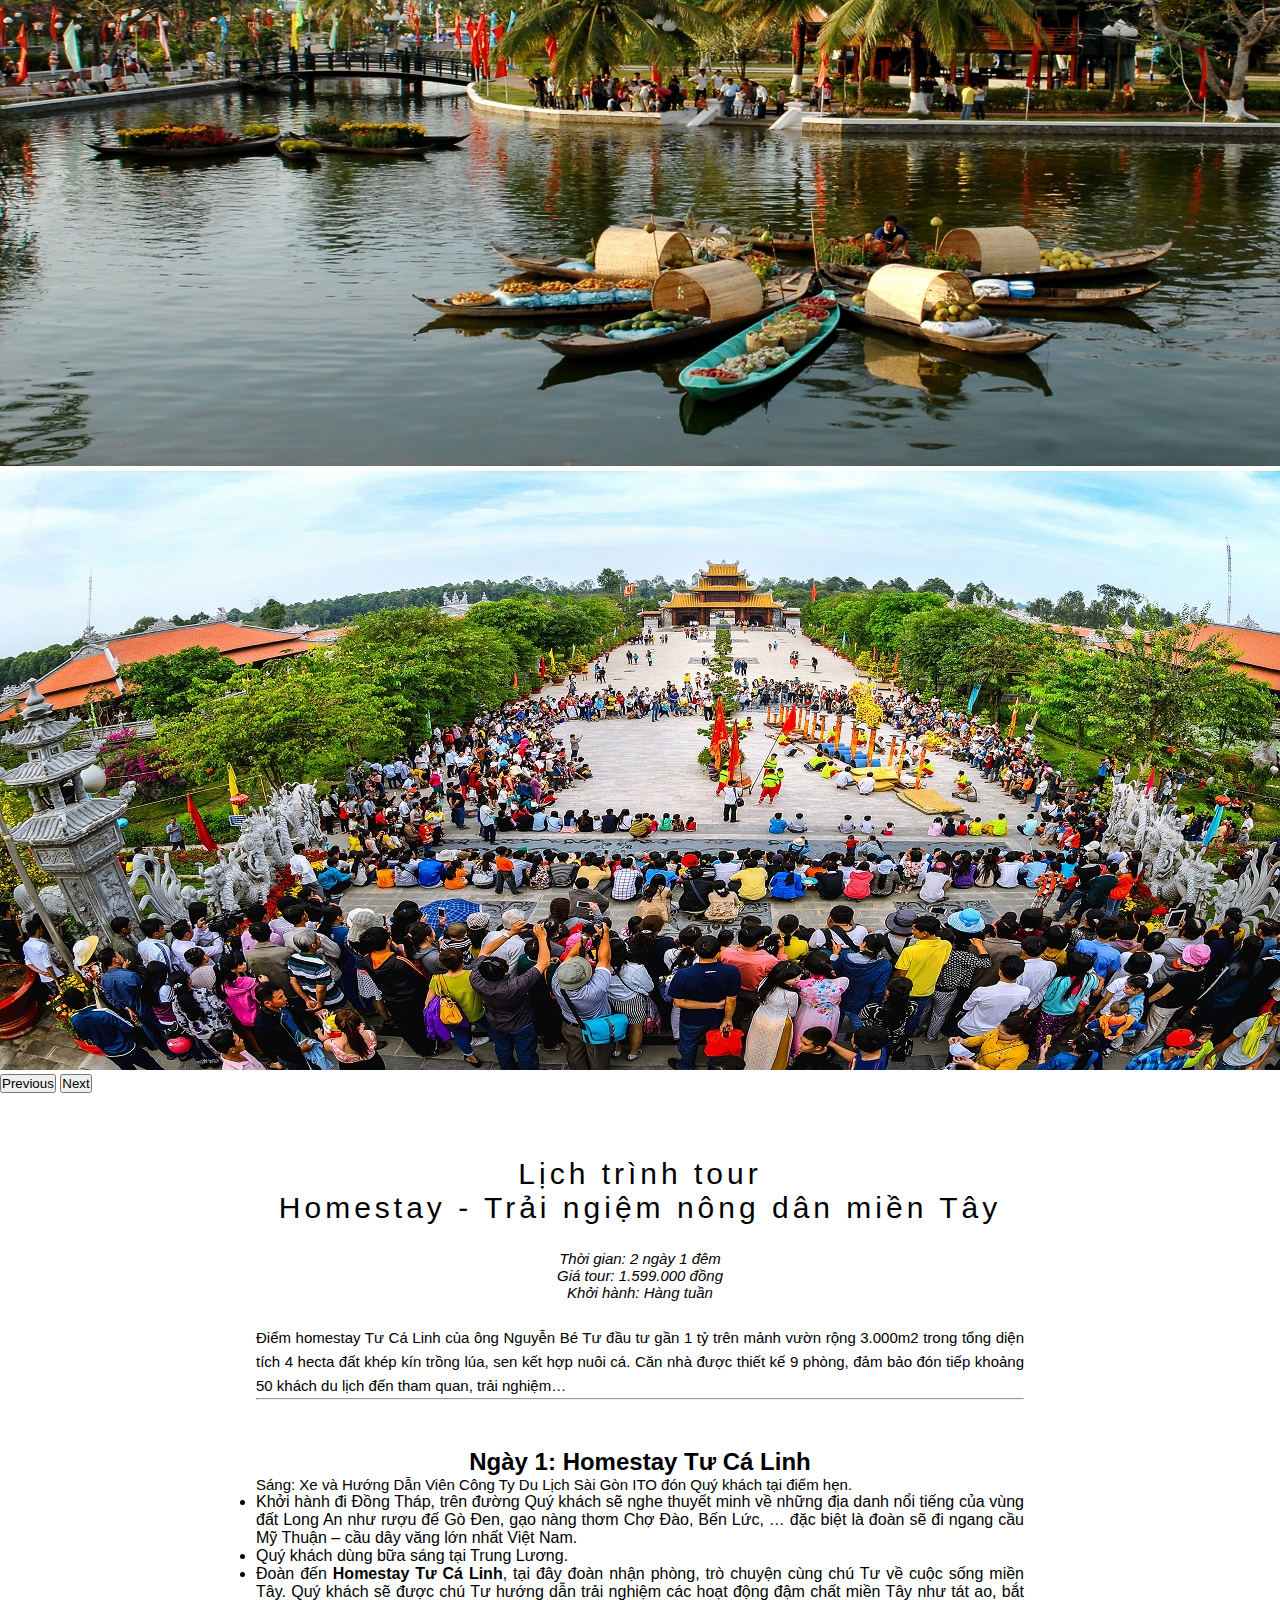
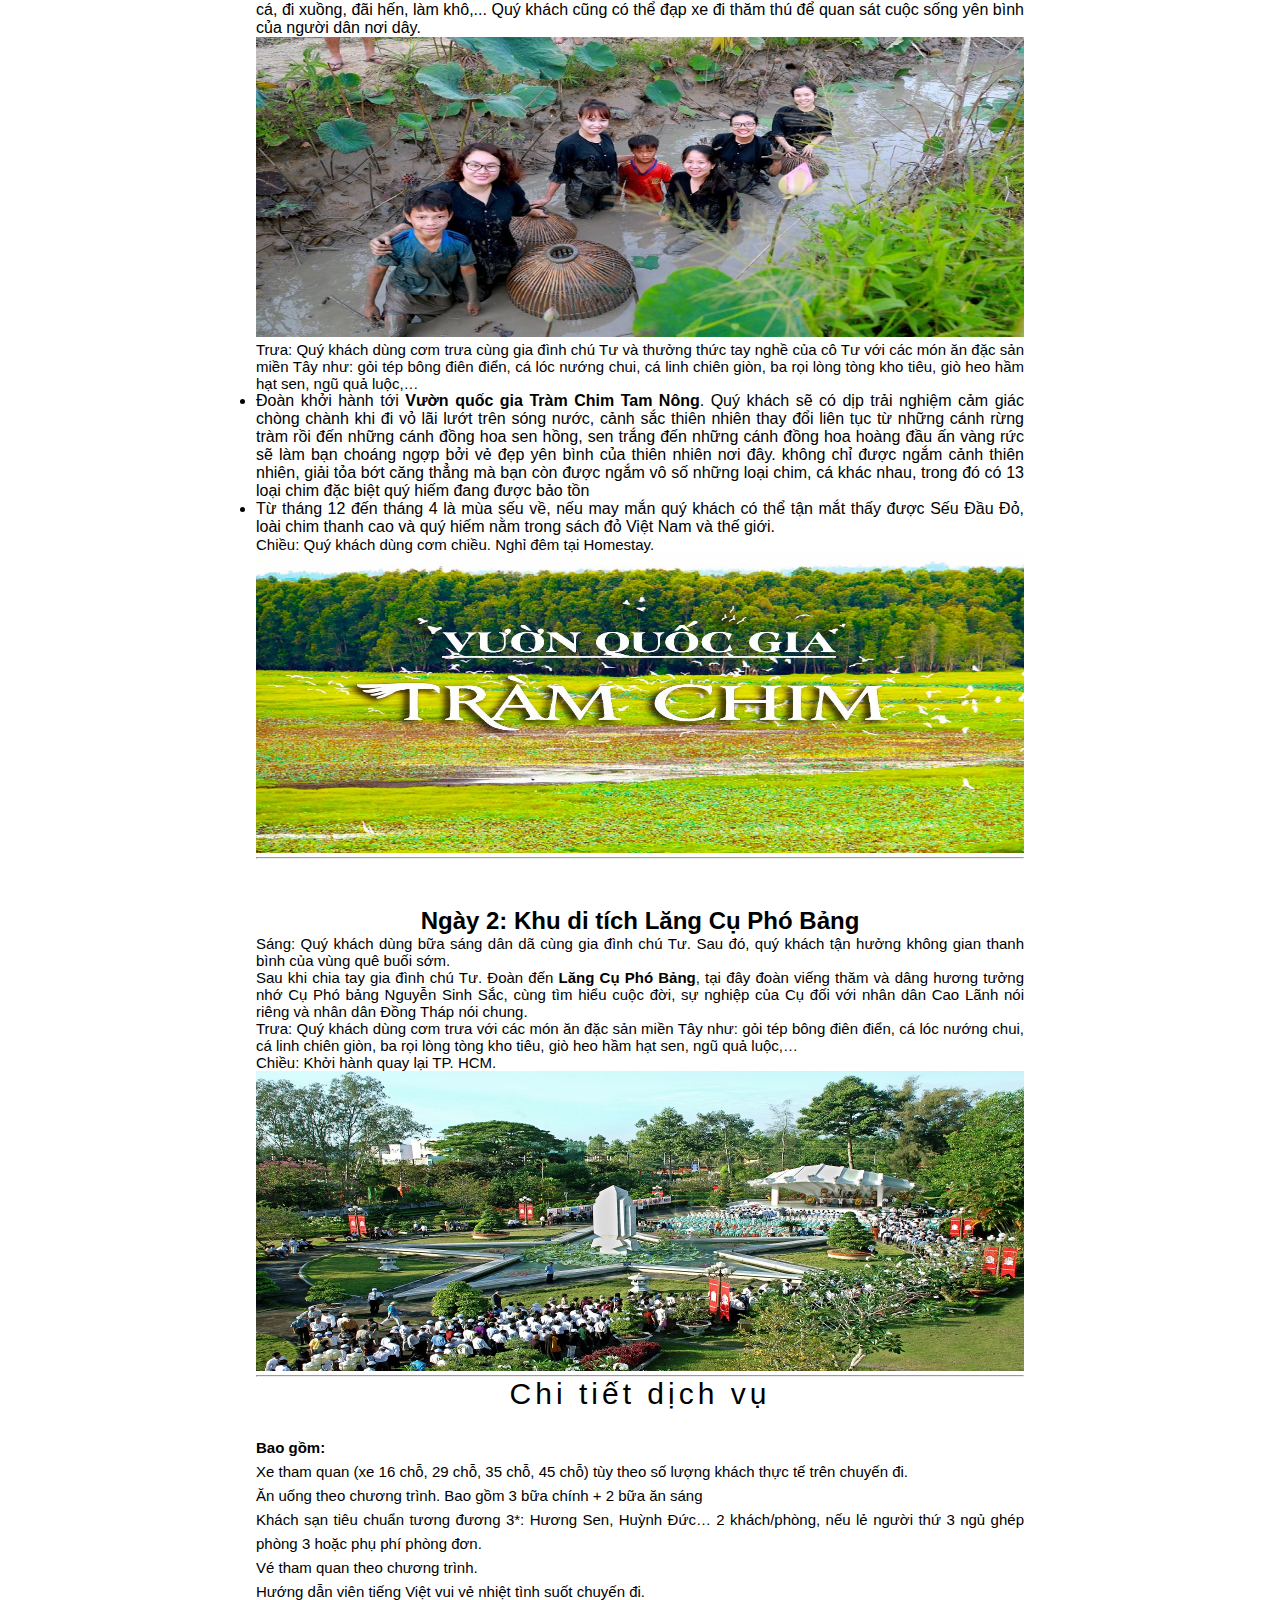
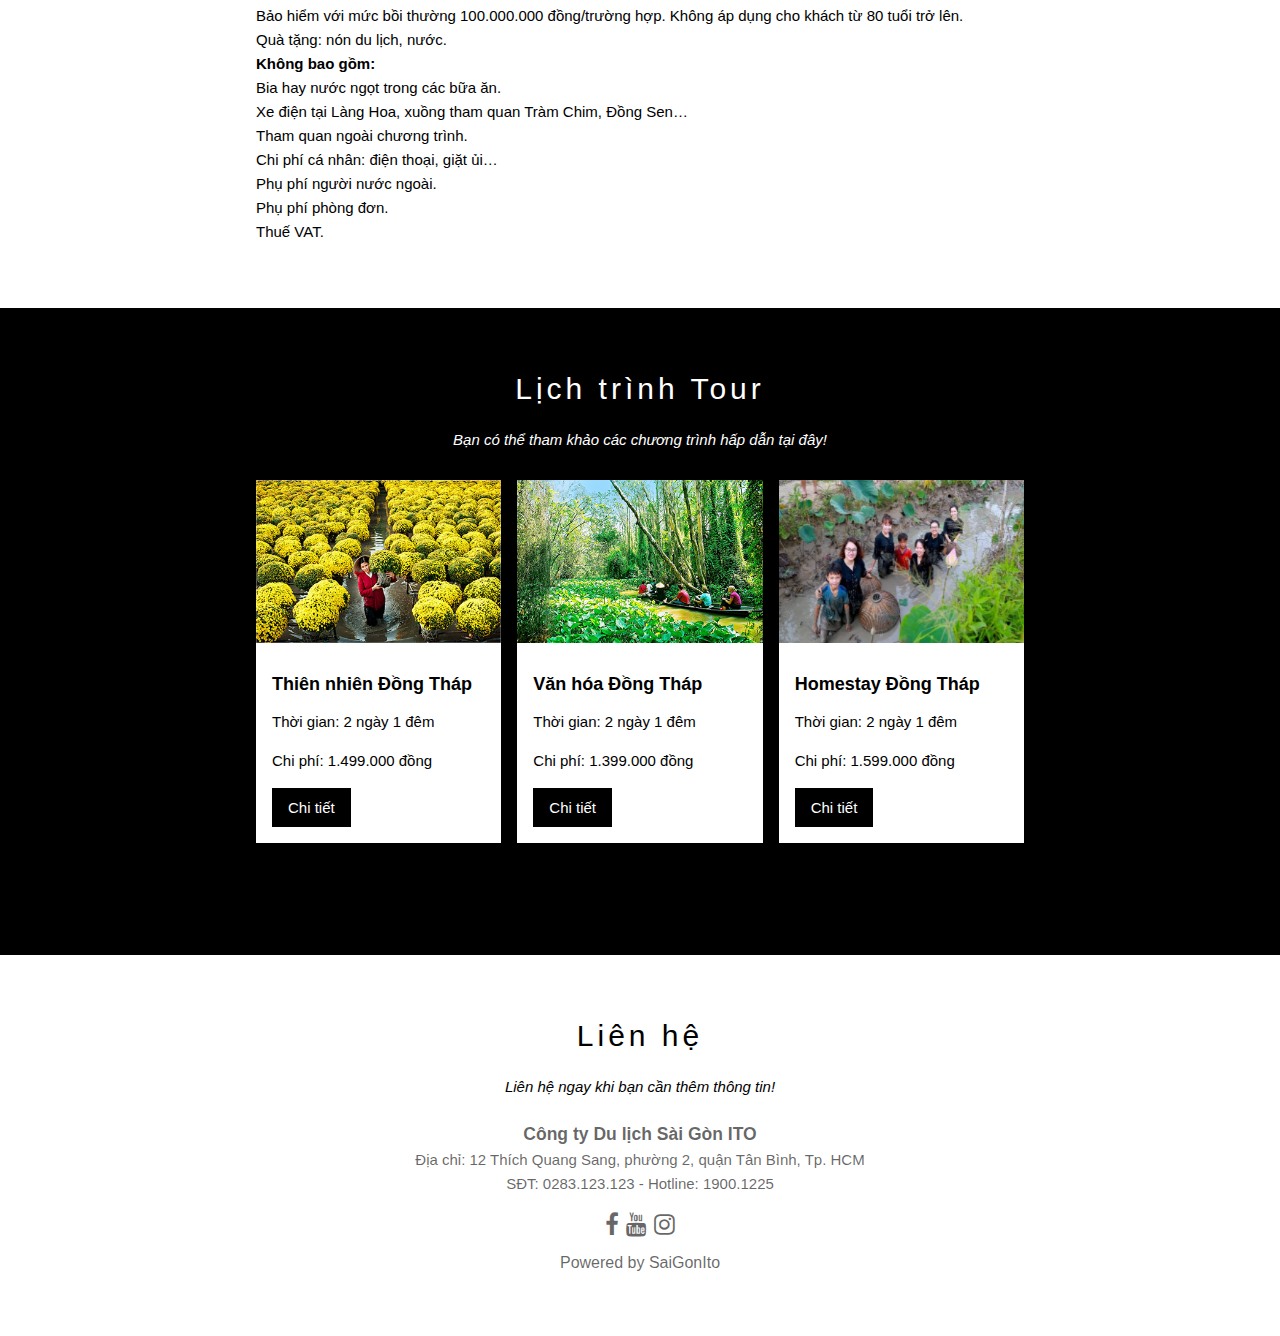
<file: tour3.html>
<!DOCTYPE html>
<html lang="en">

<head>
    <meta charset="UTF-8">
    <meta http-equiv="X-UA-Compatible" content="IE=edge">
    <meta name="viewport" content="width=device-width, initial-scale=1.0">
    <title>Trải nhgiệm Homestay Đồng Tháp</title>
    <!-- CSS only -->
    <link href="https://cdn.jsdelivr.net/npm/bootstrap@5.1.3/dist/css/bootstrap.min.css" rel="stylesheet"
        integrity="sha384-1BmE4kWBq78iYhFldvKuhfTAU6auU8tT94WrHftjDbrCEXSU1oBoqyl2QvZ6jIW3" crossorigin="anonymous">
    <link rel="stylesheet" href="https://cdnjs.cloudflare.com/ajax/libs/font-awesome/4.7.0/css/font-awesome.min.css">
    <link rel="stylesheet" href="assets/css/tour.css">
    <link rel="stylesheet" href="assets/css/responsive.css">

</head>

<body>
    <div id="wrap">
        <div id="header">
            <ul id="nav">
                <li><a href="index.html">Trang chủ</a></li>
                <li><a href="decrip.html">Giới thiệu</a></li>
                <li><a href="#tour-section">Tour</a></li>
                <li><a href="#footer">Liên hệ</a></li>
            </ul>

        </div>



        <div id="slider">
            <div id="carouselExampleControls" class="carousel slide" data-bs-ride="carousel">
                <div class="carousel-inner">
                    <div class="carousel-item active">
                        <img src="./assets/css/img/bdt3.jpg" class="d-block w-100" alt="du lịch đồng tháp">
                    </div>
                    <div class="carousel-item">
                        <img src="./assets/css/img/bdt2.jpg" class="d-block w-100" alt="du lịch đồng tháp">
                    </div>
                    <div class="carousel-item">
                        <img src="./assets/css/img/bdt1.jpg" class="d-block w-100" alt="du lịch đồng tháp">
                    </div>
                    <div class="carousel-item">
                        <img src="./assets/css/img/bdt7.jpg" class="d-block w-100" alt="du lịch đồng tháp">
                      </div>
                      <div class="carousel-item">
                        <img src="./assets/css/img/bdt8.jpg" class="d-block w-100" alt="du lịch đồng tháp">
                      </div>
                      <div class="carousel-item">
                        <img src="./assets/css/img/bdt9.jpg" class="d-block w-100" alt="du lịch đồng tháp">
                      </div>
                      <div class="carousel-item">
                        <img src="./assets/css/img/bdt10.jpg" class="d-block w-100" alt="du lịch đồng tháp">
                </div>
                <button class="carousel-control-prev" type="button" data-bs-target="#carouselExampleControls"
                    data-bs-slide="prev">
                    <span class="carousel-control-prev-icon" aria-hidden="true"></span>
                    <span class="visually-hidden">Previous</span>
                </button>
                <button class="carousel-control-next" type="button" data-bs-target="#carouselExampleControls"
                    data-bs-slide="next">
                    <span class="carousel-control-next-icon" aria-hidden="true"></span>
                    <span class="visually-hidden">Next</span>
                </button>
            </div>

        </div>


        <div id="content">
            <div class="content-section">
                <h2 class="section-heading">Lịch trình tour</h2>
                <h2 class="section-heading">Homestay - Trải ngiệm nông dân miền Tây</h2>
                <p class="section-sub-heading">
                    Thời gian: 2 ngày 1 đêm <br>
                    Giá tour: 1.599.000 đồng <br>
                    Khởi hành: Hàng tuần
                </p>
                <p class="about-text">
                    Điểm homestay Tư Cá Linh của ông Nguyễn Bé Tư đầu tư gần 1 tỷ trên mảnh vườn rộng 3.000m2 trong tổng
                    diện tích 4 hecta đất khép kín trồng lúa, sen kết hợp nuôi cá. Căn nhà được thiết kế 9 phòng, đảm
                    bảo đón tiếp khoảng 50 khách du lịch đến tham quan, trải nghiệm…
                </p>
                <hr>
                <div class="member-list">
                    <div class="member-item">
                        <h2>Ngày 1: Homestay Tư Cá Linh</h2>
                        <p class="member-name">
                            Sáng: Xe và Hướng Dẫn Viên Công Ty Du Lịch Sài Gòn ITO đón Quý khách tại điểm hẹn.
                        <ul>
                            <li>Khởi hành đi Đồng Tháp, trên đường Quý khách sẽ nghe thuyết minh về những địa danh nổi
                                tiếng của vùng đất Long An như rượu đế Gò Đen, gạo nàng thơm Chợ Đào, Bến Lức, … đặc
                                biệt là đoàn sẽ đi ngang cầu Mỹ Thuận – cầu dây văng lớn nhất Việt Nam.</li>
                            <li>Quý khách dùng bữa sáng tại Trung Lương.</li>
                            <li>Đoàn đến <strong>Homestay Tư Cá Linh</strong>, tại đây đoàn nhận phòng, trò chuyện cùng
                                chú Tư về cuộc sống miền Tây. Quý khách sẽ được chú Tư hướng dẫn trải nghiệm các hoạt
                                động đậm chất miền Tây như tát ao, bắt cá, đi xuồng, đãi hến, làm khô,... Quý khách cũng
                                có thể đạp xe đi thăm thú để quan sát cuộc sống yên bình của người dân nơi dây.
                            </li>
                        </ul>
                        </p>
                        <img src="./assets/css/img/nature4.jpg" alt="du lịch đồng tháp">
                        <p class="member-name">
                            Trưa: Quý khách dùng cơm trưa cùng gia đình chú Tư và thưởng thức tay nghề của cô Tư với các
                            món ăn đặc sản miền Tây như: gỏi tép bông điên điển, cá lóc nướng chui, cá linh chiên giòn,
                            ba rọi lòng tòng kho tiêu, giò heo hầm hạt sen, ngũ quả luộc,…

                        <ul>
                            <li>Đoàn khởi hành tới <b>Vườn quốc gia Tràm Chim Tam Nông</b>. Quý khách sẽ có dịp trải
                                nghiệm cảm giác chòng chành khi đi vỏ lãi lướt trên sóng nước, cảnh sắc thiên nhiên thay
                                đổi liên tục từ những cánh rừng tràm rồi đến những cánh đồng hoa sen hồng, sen trắng đến
                                những cánh đồng hoa hoàng đầu ấn vàng rức sẽ làm bạn choáng ngợp bởi vẻ đẹp yên bình của
                                thiên nhiên nơi đây. không chỉ được ngắm cảnh thiên nhiên, giải tỏa bớt căng thẳng mà
                                bạn còn được ngắm vô số những loại chim, cá khác nhau, trong đó có 13 loại chim đặc biệt
                                quý hiếm đang được bảo tồn
                            </li>
                            <li>Từ tháng 12 đến tháng 4 là mùa sếu về, nếu may mắn quý khách có thể tận mắt thấy được
                                Sếu Đầu Đỏ, loài chim thanh cao và quý hiếm nằm trong sách đỏ Việt Nam và thế giới.
                            </li>
                        </ul>
                        </p>
                        <p class="member-name">
                            Chiều: Quý khách dùng cơm chiều. Nghỉ đêm tại Homestay.
                        </p>
                        <img src="./assets/css/img/nature5.jpg" alt="du lịch đồng tháp">
                    </div>
                </div>

                <hr>

                <div class="member-list">
                    <div class="member-item">
                        <h2>Ngày 2: Khu di tích Lăng Cụ Phó Bảng</h2>
                        <p class="member-name">
                            Sáng: Quý khách dùng bữa sáng dân dã cùng gia đình chú Tư. Sau đó, quý khách tận hưởng không
                            gian thanh bình của vùng quê buối sớm.<br>
                            Sau khi chia tay gia đình chú Tư. Đoàn đến <strong>Lăng Cụ Phó Bảng</strong>, tại đây đoàn
                            viếng thăm và dâng hương tưởng nhớ Cụ Phó bảng Nguyễn Sinh Sắc, cùng tìm hiểu cuộc đời, sự
                            nghiệp của Cụ đối với nhân dân Cao Lãnh
                            nói riêng và nhân dân Đồng Tháp nói chung.
                            <br>
                            Trưa: Quý khách dùng cơm trưa với các món ăn đặc sản miền Tây như: gỏi tép bông điên điển,
                            cá lóc nướng chui, cá linh chiên giòn, ba rọi lòng tòng kho tiêu, giò heo hầm hạt sen, ngũ
                            quả luộc,… <br>
                            Chiều: Khởi hành quay lại TP. HCM.
                        </p>

                        <img src="./assets/css/img/bdt6.jpg" alt="du lịch đồng tháp">
                    </div>

                </div>





                <hr>
                <h2 class="section-heading">Chi tiết dịch vụ</h2>
                <p class="about-text">

                    <strong>Bao gồm:</strong><br>
                    Xe tham quan (xe 16 chỗ, 29 chỗ, 35 chỗ, 45 chỗ) tùy theo số lượng khách thực tế trên chuyến đi.
                    <br>
                    Ăn uống theo chương trình. Bao gồm 3 bữa chính + 2 bữa ăn sáng <br>
                    Khách sạn tiêu chuẩn tương đương 3*: Hương Sen, Huỳnh Đức… 2 khách/phòng, nếu lẻ người thứ 3 ngủ
                    ghép phòng 3 hoặc phụ phí phòng đơn.<br>
                    Vé tham quan theo chương trình. <br>
                    Hướng dẫn viên tiếng Việt vui vẻ nhiệt tình suốt chuyến đi. <br>
                    Bảo hiểm với mức bồi thường 100.000.000 đồng/trường hợp. Không áp dụng cho khách từ 80 tuổi trở lên.
                    <br>
                    Quà tặng: nón du lịch, nước. <br>
                    <strong>Không bao gồm:</strong> <br>

                    Bia hay nước ngọt trong các bữa ăn.<br>
                    Xe điện tại Làng Hoa, xuồng tham quan Tràm Chim, Đồng Sen…<br>
                    Tham quan ngoài chương trình.<br>
                    Chi phí cá nhân: điện thoại, giặt ủi…<br>
                    Phụ phí người nước ngoài.<br>
                    Phụ phí phòng đơn.<br>
                    Thuế VAT.<br>
                </p>
            </div>









            <div id="tour-section">

                <div class="content-section">
                    <h2 class="section-heading text-white">Lịch trình Tour</h2>
                    <p class="section-sub-heading text-white">Bạn có thể tham khảo các chương trình hấp dẫn tại đây!</p>
                    <div class="row place-list">
                        <div class="col-md-4 place-item">
                            <img class="place-img" src="./assets/css/img/nature1.jpg" alt="du lịch đồng tháp">
                            <div class="place-body">
                                <h3 class="place-heading">Thiên nhiên Đồng Tháp</h3>
                                <p class="place-time">Thời gian: 2 ngày 1 đêm</p>
                                <p class="place-desc">Chi phí: 1.499.000 đồng</p>
                                <a href="tour1.html" class="place-buy-btn">Chi tiết</a>
                            </div>
                        </div>
                        <div class="col-md-4 place-item">
                            <img class="place-img" src="./assets/css/img/culture1.jpg" alt="du lịch đồng tháp">
                            <div class="place-body">
                                <h3 class="place-heading">Văn hóa Đồng Tháp</h3>
                                <p class="place-time">Thời gian: 2 ngày 1 đêm</p>
                                <p class="place-desc">Chi phí: 1.399.000 đồng</p>
                                <a href="tour2.html" class="place-buy-btn">Chi tiết</a>
                            </div>
                        </div>
                        <div class="col-md-4 place-item">
                            <img class="place-img" src="./assets/css/img/nature4resize.jpg" alt="du lịch đồng tháp">
                            <div class="place-body">
                                <h3 class="place-heading">Homestay Đồng Tháp</h3>
                                <p class="place-time">Thời gian: 2 ngày 1 đêm</p>
                                <p class="place-desc">Chi phí: 1.599.000 đồng</p>
                                <a href="tour3.html" class="place-buy-btn">Chi tiết</a>
                            </div>
                        </div>
                    </div>
                </div>
            </div>





            <div id="footer">
                <h2 class="section-heading">Liên hệ</h2>
                <p class="section-sub-heading">Liên hệ ngay khi bạn cần thêm thông tin!</p>
                <div class="footer-text">
                    <h3>Công ty Du lịch Sài Gòn ITO</h3>
                    <p>Địa chỉ: 12 Thích Quang Sang, phường 2, quận Tân Bình, Tp. HCM</p>
                    <p>SĐT: 0283.123.123 - Hotline: 1900.1225</p>
                </div>
                <div class="social-list">
                    <a href=""><i class="fa fa-facebook"></i></a>
                    <a href=""><i class="fa fa-youtube"></i></a>
                    <a href=""><i class="fa fa-instagram"></i></a>
                </div>
                <p class="copy-right">Powered by SaiGonIto</p>

            </div>
        </div>
        <!-- JavaScript Bundle with Popper -->
        <script src="https://cdn.jsdelivr.net/npm/bootstrap@5.1.3/dist/js/bootstrap.bundle.min.js"
            integrity="sha384-ka7Sk0Gln4gmtz2MlQnikT1wXgYsOg+OMhuP+IlRH9sENBO0LRn5q+8nbTov4+1p"
            crossorigin="anonymous"></script>
</body>

</html>
</file>
<file: assets/css/main.css>
* {
    padding: 0;
    margin: 0;
    box-sizing: border-box;
}
html {
    font-family: Arial, Helvetica, sans-serif;
    scroll-behavior: smooth;
}

.text-white {
    color:#ffff !important;
}

#header {
    height: 46px;
    background-color: tomato;
    position: fixed;
    width: 100%;
    top: 0;
    z-index: 1;
}
#nav > li {
    list-style: none;
    display: inline-block;
    position: relative;
}
#nav > li > a {
    color: #ffff;
    text-decoration: none;
    text-transform: uppercase;
    line-height: 46px;
    padding: 0 24px 0 24px;
    display: block;
}
#nav > li > a:hover {
    background-color: #ccc;
    color: #000;
    transition: ease-in 0.35s;
    -moz-transition: ease-in 0.35s;
    -webkit-transition: ease-in 0.35s;
}
.subnav {
    display: none;
    position: absolute;
    background-color: #ccc;
    opacity: 0.8;
    box-shadow: 0 0 10px rgba(0, 0, 0, 0.3);
    width: 300px;
}
.subnav li {
    list-style: none;
}
.subnav li a {
    text-decoration: none;
    text-transform: uppercase;
    font-weight: 600;
    display: block;
    color: #000;
    line-height: 46px;
}
#nav li:hover .subnav {
    display: block;
}
.subnav li a:hover {
    background: #ccc;
    color: #000;
    transition: ease-in 0.35s;
    -moz-transition: ease-in 0.35s;
    -webkit-transition: ease-in 0.35s;
}

#slider {
    margin-top: 46px;
}

#content .content-section {
    width: 800px;
    max-width: 100%;
    padding: 64px 0;
    margin-left: auto;
    margin-right: auto;
    padding-left: 16px;
    padding-right: 16px;
}
#content .section-heading {
    font-size: 30px;
    font-weight: 500;
    text-align: center;
    letter-spacing: 4px;
}
#content .section-sub-heading {
    font-size: 15px;
    text-align: center;
    margin-top: 25px;
    font-style: italic;
    opacity: 0.6;
}
#content .about-text {
    font-size: 15px;
    text-align: center;
    margin-top: 25px;
    text-align: justify;
    line-height: 1.4;
}
#content .member-list {
    margin-top: 48px;
    display: flex;
    justify-content: space-around;
    text-align: center;
}

#content .member-name {
    font-size: 20px;
    font-weight: 600;
}
#content .member-img {
    width: 154px;
    margin-top: 15px;
    border-radius: 50%;
}
#tour-section {
    background-color: #000;
}

.place-list {
    margin: 32px -8px 0;
    display: flex;
    justify-content: space-around;
    padding-bottom: 48px;
}
.place-item {
    padding: 0 8px;
}
.place-img {
    width: 100%;
    display: block;
}
.place-body {
    background-color: #ffff;
    padding: 16px;
    font-size: 15px;
}
.place-heading {
    font-size: 18px;
    font-weight: 600;
    margin-top: 15px;
}
.place-time, .place-desc {
    margin-top: 15px;
    line-height: 1.6;
}
.place-body {
    background-color: #ffff;
}
.place-buy-btn {
    text-decoration: none;
    color: #ffff;
    background-color: #000;
    padding: 11px 16px;
    display: inline-block;
    margin-top: 15px;
}
.place-buy-btn:hover {
    color: #000;
    background-color: #ccc;
}
#footer {
    padding: 64px 16px;
    text-align: center;
}
#footer .social-list {
    font-size: 24px;
    margin-top: 15px;
}
#footer .social-list a {
    color: rgba(0, 0, 0, 0.6);
    text-decoration: none;
}
#footer .social-list a:hover {
    color: rgba(0, 0, 0, 0.3);
}
#footer .copy-right {
    margin-top: 15px;
    color: rgba(0, 0, 0, 0.6)

}
#footer .footer-text {
    color: rgba(0, 0, 0, 0.6);
    font-size: 15px;
    text-align: center;
    margin-top: 25px;
    text-align: center;
    line-height: 1.6;
}
</file>
<file: assets/css/responsive.css>
@media (max-width: 768px) {
   .place-item, .member-list {
       margin-top: 32px;
   }
}
</file>
<file: assets/css/tour.css>
* {
    padding: 0;
    margin: 0;
    box-sizing: border-box;
}
html {
    font-family: Arial, Helvetica, sans-serif;
    scroll-behavior: smooth;
}
/*.clear {
    clear:both
}*/
.text-white {
    color:#ffff !important;
}

#header {
    height: 46px;
    background-color: tomato;
    position: fixed;
    top: 0;
    left: 0;
    right: 0;
    z-index: 1;
}
#nav > li {
    display: inline-block;
}
#nav li {
    position: relative;
    text-transform: uppercase;
}
#nav ul {
    list-style: none;
}
#nav li a {
    color: #ffff;
    text-decoration: none;
    line-height: 46px;
    padding: 0 24px;
    display: block;
}
#nav li:hover .subnav {
    display: block;
    min-width: 160px;
}
#nav > li:hover > a,
#nav .subnav li:hover a {
    color: black;
    background-color: #ccc;
}
#nav .subnav {
    display: none;
    position: absolute;
    background-color: #ffff;
    box-shadow: 0 0 10px rgba(0, 0, 0, 0.3);
}
#nav .subnav a {
    color: #000;
}

#slider {
    margin-top: 46px;
}
/*
#slider .text-content {
    position: absolute;
    bottom: 47px;
    color: #ffff;
    width: 100%;
    text-align: center;

}
#slider .text-heading {
    font-weight: bold;
    font-size: 24px;

}
#slider .text-decription {
    font-size: 15px;
    margin-top: 25px;

}
*/
#content .content-section {
    width: 800px;
    max-width: 100%;
    padding: 64px 0;
    margin-left: auto;
    margin-right: auto;
    padding-left: 16px;
    padding-right: 16px;
}
#content .section-heading {
    font-size: 30px;
    font-weight: 500;
    text-align: center;
    letter-spacing: 4px;
}
#content .section-sub-heading {
    font-size: 15px;
    text-align: center;
    margin-top: 25px;
    font-style: italic;
}
#content .about-text {
    font-size: 15px;
    text-align: center;
    margin-top: 25px;
    text-align: justify;
    line-height: 1.6;
}
#content .member-list {
    margin-top: 48px;
    display: flex;
    justify-content: space-around;
    text-align: center;
}

#content .member-name {
    font-size: 15px;
    text-align: justify;
}
li {
    text-align: justify;
}
#content .member-img {
    width: 154px;
    margin-top: 15px;
    border-radius: 50%;
}
#content .member-item img {
    width: 100%;
    height: 300px;
}
#tour-section {
    background-color: #000;
}

.place-list {
    margin: 32px -8px 0;
    display: flex;
    justify-content: space-around;
    padding-bottom: 48px;
}
.place-item {
    padding: 0 8px;
}
.place-img {
    width: 100%;
    display: block;
}
.place-body {
    background-color: #ffff;
    padding: 16px;
    font-size: 15px;
}
.place-heading {
    font-size: 18px;
    font-weight: 600;
    margin-top: 15px;
}
.place-time, .place-desc {
    margin-top: 15px;
    line-height: 1.6;
}
.place-body {
    background-color: #ffff;
}
.place-buy-btn {
    text-decoration: none;
    color: #ffff;
    background-color: #000;
    padding: 11px 16px;
    display: inline-block;
    margin-top: 15px;
}
.place-buy-btn:hover {
    color: #000;
    background-color: #ccc;
}
#footer {
    padding: 64px 16px;
    text-align: center;
}
#footer .social-list {
    font-size: 24px;
    margin-top: 15px;
}
#footer .social-list a {
    color: rgba(0, 0, 0, 0.6);
    text-decoration: none;
}
#footer .social-list a:hover {
    color: rgba(0, 0, 0, 0.3);
}
#footer .copy-right {
    margin-top: 15px;
    color: rgba(0, 0, 0, 0.6)

}
#footer .footer-text {
    color: rgba(0, 0, 0, 0.6);
    font-size: 15px;
    text-align: center;
    margin-top: 25px;
    text-align: center;
    line-height: 1.6;
}
</file>
